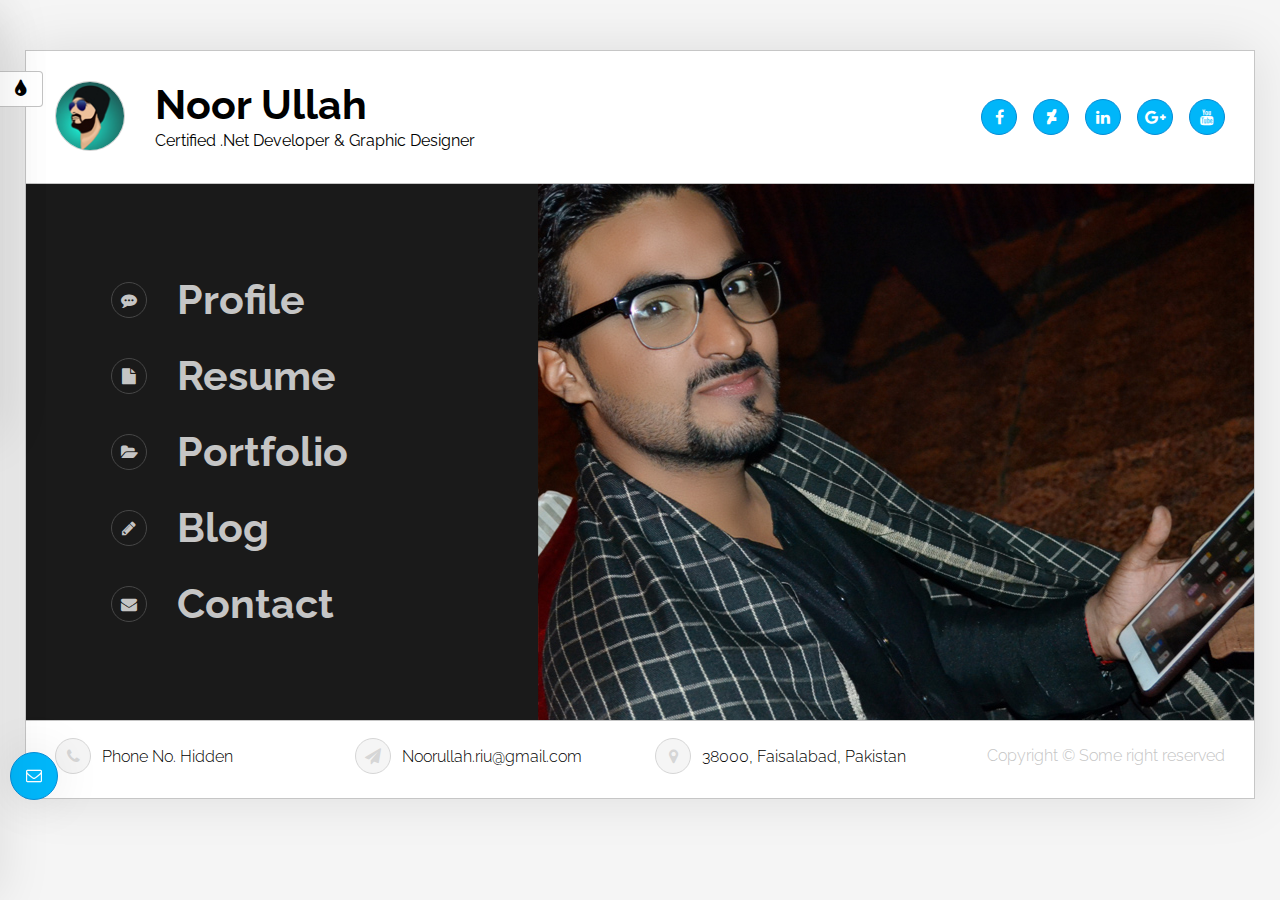
<file: index.html>
<!DOCTYPE html>
<!--[if lt IE 7 ]>
<html class="ie ie6" lang="en"> <![endif]-->
<!--[if IE 7 ]>
<html class="ie ie7" lang="en"> <![endif]-->
<!--[if IE 8 ]>
<html class="ie ie8" lang="en"> <![endif]-->
<!--[if (gte IE 9)|!(IE)]><!-->
<html lang="en"> <!--<![endif]-->

<head>
    <meta charset="utf-8"/>
    <title>Noor Ullah | Resume</title>
    <meta name="author" content="Noorullah"/>
    <meta name="keywords" content="Noorullah, faisalabad, pubjab, pakistan, job, resume, cv, software, developer, web, graphics"/>
    <meta name="description" content="Noorullah, A Professional, Freelancer Graphics and .Net Software Developer."/>
    <meta name="viewport" content="width=device-width, initial-scale=1, maximum-scale=1"/>
    <!-- Font Awesome -->
    <link type="text/css" media="all" href="assets/fonts/font-awesome/css/font-awesome.min.css" rel="stylesheet"/>
    <!-- Libs CSS -->
    <link type="text/css" media="all" href="assets/boostrap-files/css/bootstrap.min.css" rel="stylesheet"/>
    <!-- Animate CSS -->
    <link type="text/css" media="all" href="assets/css/animate.css" rel="stylesheet"/>
    <!-- Template CSS -->
    <link rel="stylesheet" type="text/css" href="assets/css/component.css"/>
    <link type="text/css" media="all" href="assets/css/contact.form.css" rel="stylesheet"/>
    <link type="text/css" media="all" href="assets/css/style.css" rel="stylesheet"/>
    <!-- Switcher CSS -->
    <link type="text/css" media="all" href="assets/css/switcher.css" rel="stylesheet"/>
    <link href="assets/css/colour-scheme/color-blue.css" rel="stylesheet" type="text/css" data-color="color-blue"
          media="all" id="stylesheet-new">
    <!-- Responsive CSS -->
    <link type="text/css" media="all" href="assets/css/respons.css" rel="stylesheet"/>
    <!-- Style Switcher -->
    <!-- Favicons -->
    <link rel="apple-touch-icon" sizes="144x144" href="assets/img/favicons/apple-touch-icon-144x144.png"/>
    <link rel="apple-touch-icon" sizes="114x114" href="assets/img/favicons/apple-touch-icon-114x114.png"/>
    <link rel="apple-touch-icon" sizes="72x72" href="assets/img/favicons/apple-touch-icon-72x72.png"/>
    <link rel="apple-touch-icon" href="assets/img/favicons/apple-touch-icon.png"/>
    <link rel="shortcut icon" href="assets/img/favicons/favicon.png"/>
    <!-- Google Fonts -->
    <link href='https://fonts.googleapis.com/css?family=Raleway:400,100,100italic,200,200italic,300,300italic,400italic,500,500italic,600,600italic,700,700italic,800,800italic,900,900italic'
          rel='stylesheet' type='text/css'>

</head>
<body>

<!-- Load page -->
<div class="animationload">
    <div class="loader"></div>
</div>
<!-- End load page -->

<div id="wraper">

    <!-- Start Head section -->
    <header class="head">
        <!-- start container -->
        <div class="container">
            <!-- start row -->
            <div class="row">
                <div class="col-xs-12 col-sm-7 col-lg-7">
                    <img class="foto" src="assets/img/img70x700.jpg" alt="NoorUllah">
                    <!-- Title Page -->
                    <h2 class="title-header">Noor Ullah</h2>
                    <!-- Description Page -->
                    <h4 class="sub-title-header">Certified .Net Developer & Graphic Designer</h4>					
                </div>
                <div class="col-xs-12 col-sm-5 col-lg-5 text-right">
                    <!-- social icon -->
                    <div class="social">
                        <ul class="animated" data-animation="fadeIn" data-animation-delay="600">
                            <!-- social icons -->
                            <li><a class="ukie-icons hover-animate" href="https://fb.me/sufi.noor.98"><i class="fa fa-facebook"></i></a></li>
                            <li><a class="ukie-icons hover-animate" href="https://noorullah-riu.deviantart.com/"><i class="fa fa-deviantart"></i></a></li>
                            <li><a class="ukie-icons hover-animate" href="https://www.linkedin.com/in/noor-ullah-870187143/"><i class="fa fa-linkedin"></i></a></li>
							<li><a class="ukie-icons hover-animate" href="https://plus.google.com/104861654446419569386"><i class="fa fa-google-plus"></i></a></li>  
							 <li><a class="ukie-icons hover-animate" href="https://www.youtube.com/channel/UC3C_xx35FMajXJgveqdDpyA?view_as=subscriber"><i class="fa fa-youtube"></i></a></li>
                            <!--
                                <li><a class="ukie-icons hover-animate" href="#"><i class="fa fa-behance"></i></a></li>
                                <li><a class="ukie-icons hover-animate" href="#"><i class="fa fa-pinterest"></i></a></li>
                                <li><a class="ukie-icons hover-animate" href="#"><i class="fa fa-digg"></i></a></li>
                                <li><a class="ukie-icons hover-animate" href="#"><i class="fa fa-deviantart"></i></a></li>
                                <li><a class="ukie-icons hover-animate" href="#"><i class="fa fa-envelope-square"></i></a></li>
                                <li><a class="ukie-icons hover-animate" href="#"><i class="fa fa-delicious"></i></a></li>
                                <li><a class="ukie-icons hover-animate" href="#"><i class="fa fa-instagram"></i></a></li>
                                <li><a class="ukie-icons hover-animate" href="#"><i class="fa fa-dropbox"></i></a></li>
                                <li><a class="ukie-icons hover-animate" href="#"><i class="fa fa-skype"></i></a></li>
                                <li><a class="ukie-icons hover-animate" href="#"><i class="fa fa-tumblr"></i></a></li>
                                <li><a class="ukie-icons hover-animate" href="#"><i class="fa fa-vimeo-square"></i></a></li>
                                <li><a class="ukie-icons hover-animate" href="#"><i class="fa fa-flickr"></i></a></li>
                                <li><a class="ukie-icons hover-animate" href="#"><i class="fa fa-github-alt"></i></a></li>
                                <li><a class="ukie-icons hover-animate" href="#"><i class="fa fa-renren"></i></a></li>
                                <li><a class="ukie-icons hover-animate" href="#"><i class="fa fa-vk"></i></a></li>
                                <li><a class="ukie-icons hover-animate" href="#"><i class="fa fa-xing"></i></a></li>
                                <li><a class="ukie-icons hover-animate" href="#"><i class="fa fa-weibo"></i></a></li>
                                <li><a class="ukie-icons hover-animate" href="#"><i class="fa fa-rss"></i></a></li>
                            -->
                        </ul>
                    </div>
                    <!-- end social icon -->
                </div>
            </div>
            <!-- end row -->
        </div>
        <!-- end container -->
    </header>
    <!-- End Head section -->


    <!-- Start Home-menu section -->
    <section class="home-content">
        <!-- start container -->
        <div class="container">
            <!-- start row -->
            <div class="row">
                <div class="col-xs-12 col-sm-5 col-lg-5 ">
                    <!-- Start Menu section -->
                    <nav class="menu-style4">
                        <!-- start container -->
                        <div class="container">
                            <!-- start row -->
                            <div class="row">
                                <ul>
                                    <li>
                                        <!-- start menu block (profile) -->
                                        <a href="profile.html" class="menu-li hover-animate">
                                            <!-- icon menu block -->
                                                <span class="ukie-icons hover-animate">
                                                    <i class="fa fa-commenting" aria-hidden="true"></i>
                                                </span>
                                            <!-- name menu block -->
                                            <h2 class="title-header">Profile</h2>
                                        </a>
                                        <!-- end menu block (profile) -->
                                    </li>
                                    <li>
                                        <!-- start menu block (resume) -->
                                        <a href="resume.html" class="menu-li hover-animate">

                                            <!-- icon menu block -->
                                                <span class="ukie-icons hover-animate">
                                                    <i class="fa fa-file" aria-hidden="true"></i>
                                                </span>
                                            <!-- name menu block -->
                                            <h2 class="title-header">Resume</h2>
                                        </a>
                                        <!-- end menu block (resume) -->
                                    </li>
                                    <li>
                                        <!-- start menu block (portfolio) -->
                                        <a href="portfolio.html" class="menu-li hover-animate">
                                            <!-- icon menu block -->
                                                <span class="ukie-icons hover-animate">
                                                    <i class="fa fa-folder-open" aria-hidden="true"></i>
                                                </span>
                                            <!-- name menu block -->
                                            <h2 class="title-header">Portfolio</h2>
                                        </a>
                                        <!-- end menu block (portfolio) -->
                                    </li>
                                    <li>
                                        <!-- start menu block (blog) -->
                                        <a href="blog.html" class="menu-li hover-animate">
                                            <!-- icon menu block -->
                                                <span class="ukie-icons hover-animate">
                                                    <i class="fa fa-pencil" aria-hidden="true"></i>
                                                </span>
                                            <!-- name menu block -->
                                            <h2 class="title-header">Blog</h2>
                                        </a>
                                        <!-- end menu block (portfolio) -->
                                    </li>
                                    <li>
                                        <!-- start menu block (contact) -->
                                        <a href="contact.html" class="menu-li hover-animate">
                                            <!-- icon menu block -->
                                                <span class="ukie-icons hover-animate">
                                                    <i class="fa fa-envelope" aria-hidden="true"></i>
                                                </span>
                                            <!-- name menu block -->
                                            <h2 class="title-header">Contact</h2>
                                        </a>
                                        <!-- end menu block (contact) -->
                                    </li>
                                </ul>
                            </div>
                            <!-- end row -->
                        </div>
                        <!-- end container -->
                    </nav>
                    <!-- End Menu section -->
                </div>
                <div class="col-xs-12 col-sm-7 col-lg-7 text-right">
                    <!-- Your foto -->
                    <div class="foto-content-woman" style="background-image: url('assets/img/img-716x536.jpg');">
                    </div>
                    <!-- end your foto -->
                </div>

            </div>
            <!-- end row -->
        </div>
        <!-- end container -->
    </section>
    <!-- End Home-header section -->


    <!-- Start Footer section -->
    <footer class="footer">
        <!-- start container -->
        <div class="container">
            <!-- start row -->
            <div class="row">
                <!-- start phone number -->
                <div class="col-xs-12 col-sm-6 col-lg-3">
                    <a href="#" class="hover-animate">
                        <span class="ukie-icons hover-animate"><i class="fa fa-phone"></i></span> Phone No. Hidden
                    </a>
                </div>
                <!-- end phone number -->
                <!-- start email -->
                <div class="col-xs-12 col-sm-6 col-lg-3">
                    <a href="#" class="hover-animate">
                        <span class="ukie-icons hover-animate"><i class="fa fa-paper-plane"></i></span> Noorullah.riu@gmail.com
                    </a>
                </div>
                <!-- end email -->
                <!-- start address -->
                <div class="col-xs-12 col-sm-6 col-lg-3">
                    <a href="#" class="hover-animate">
                        <span class="ukie-icons hover-animate"><i class="fa fa-map-marker"></i></span> 38000, Faisalabad, Pakistan
                    </a>
                </div>
                <!-- end address -->
                <!-- start Copyright -->
                <div class="col-xs-12 col-sm-6 col-lg-3 text-right">
                    <span class="copyright">Copyright © <?php echo date("Y"); ?> Some right reserved</span>
                </div>
                <!-- end Copyright -->
            </div>
            <!-- end row -->
        </div>
        <!-- end container -->
    </footer>
    <!-- End Footer section -->

</div>

<!-- Scroll to Top -->
<a href="#" class="btn hover-animate scrollToTop"><i class="fa fa-angle-up"></i></a>
<!-- End Scroll to Top -->

<!-- Style Switcher -->
<!-- delete this from site once you have decided on a colour scheme - follow documentation for insructions -->
<div class="style-switcher style-off">

    <div class="row">
        <div class="col-xs-12 col-sm-12 col-lg-12 text-center">

            <div class="switch-colours clearfix">
                <div class="set clearfix">

                    <h3 class="lighter">Select A Color</h3>

                    <a href="color-blue" class="new-colour color-blue" id="color-blue" data-color="#00b6f9"></a>
                    <a href="color-orange" class="new-colour color-orange" id="color-orange" data-color="#ffc400"></a>
                    <a href="color-purple" class="new-colour color-purple" id="color-purple" data-color="#7c4dff"></a>
                    <a href="color-green" class="new-colour color-green" id="color-green" data-color="#9ccc65"></a>
                    <a href="color-red" class="new-colour color-red" id="color-red" data-color="#ff7043"></a>
                    <a href="color-brown" class="new-colour color-brown" id="color-brown" data-color="#ae8c64"></a>

                    <h3 class="lighter">Select A Background</h3>
                    <a href="bg-white" class="new-bg bg-white" data-bg="#ffffff"></a>
                    <a href="bg-grey" class="new-bg bg-grey" data-bg="#f5f5f5"></a>
                    <a href="bg-light-blue" class="new-bg bg-light-blue" data-bg="#cfd8dc"></a>
                    <a href="bg-dark-blue" class="new-bg bg-dark-blue" data-bg="#263238"></a>
                    <a href="bg-dark-purple" class="new-bg bg-dark-purple" data-bg="#1e1f38"></a>
                    <a href="bg-brown" class="new-bg bg-brown" data-bg="#383231"></a>

                    <h3 class="lighter">Select A Shadow</h3>

                    <div class="switch">
                        <input type="checkbox" name="box_shadow" id="box_shadow">
                        <label><i></i></label>
                    </div>

                </div>
                <!-- end set -->
            </div>

            <div class="style-open">
                <i class="fa fa-tint"></i>
            </div>
            <!-- end style-open -->

        </div>
    </div>
    <!-- end row -->


</div>
<!-- end Style Switcher -->

<!-- Style Contact Form -->
<!-- delete this from site once you have decided on a colour scheme - follow documentation for insructions -->
<!-- Button Style open -->
<div class="style-open-form animated hi-icon-effect-8">
    <i class="hi-icon fa fa-envelope-o ukie-icons hover-animate hi-icon-mobile"></i>
</div>
<!-- End Button Style open -->
<div class="style-contact-form style-off-form">
    <div class="row">
        <div class="col-xs-12 col-sm-12 col-lg-12 ">
            <!-- Start Contact Form -->
            <div class="contact-form">
                <div class="btn-close-form">
                </div>
                <h3 class="title title-contact">Contact Me</h3>
                <p>Use this form to tell me about your project goals and needs. I will be in touch within 24 hours.</p>
                <form action="assets/php/contact.php" id="contact-form-panel" method="post">
                    <input type="text" id="user-name-panel" name="user-name" value="" placeholder="Name"/>
                    <input type="email" id="user-email-panel" name="user-email" value="" placeholder="Email"/>
                    <input type="hidden" id="user-status-panel" name="user-status" value="1"/>
                    <textarea id="user-message-panel" name="user-message" placeholder="Message"></textarea>
                    <div class="footer-form">
                        <input type="submit" id="submit-btn-panel" class="btn btn-color hover-animate"
                               value="Send Message"/>
                        <div class="info-message-form">
                            <p>Please fill out all the fields!</p>
                            <span class="close-msg"><i class="fa fa-close"></i></span>
                        </div>
                    </div>
                </form>
            </div>
            <!-- End Contact Form -->
            <!-- End style-open -->
        </div>
    </div>
    <!-- End row -->
</div>
<!-- End Style Contact Form -->

<!-- Scripts -->
<script src="assets/js/jquery-1.11.2.min.js" type="text/javascript"></script>
<script src="assets/boostrap-files/js/bootstrap.min.js" type="text/javascript"></script>
<script src="assets/js/jquery.appear.js" type="text/javascript"></script>
<script src="assets/js/jquery.mixitup.min.js" type="text/javascript"></script>
<script src="assets/js/owl.carousel.min.js" type="text/javascript"></script>
<script src="assets/js/jquery.flexslider-min.js" type="text/javascript"></script>
<script src="assets/js/jquery.inview.min.js" type="text/javascript"></script>
<script src="assets/js/jquery.knob.min.js" type="text/javascript"></script>
<script src="assets/js/jquery.cookie.js" type="text/javascript"></script>
<script src="assets/js/jquery.ratyli.js" type="text/javascript"></script>
<script src="assets/js/modernizr.custom.js" type="text/javascript"></script>
<script src="assets/js/contact_scripts.js" type="text/javascript"></script>
<script src="assets/js/scripts.js" type="text/javascript"></script>
</body>
</html>
</file>
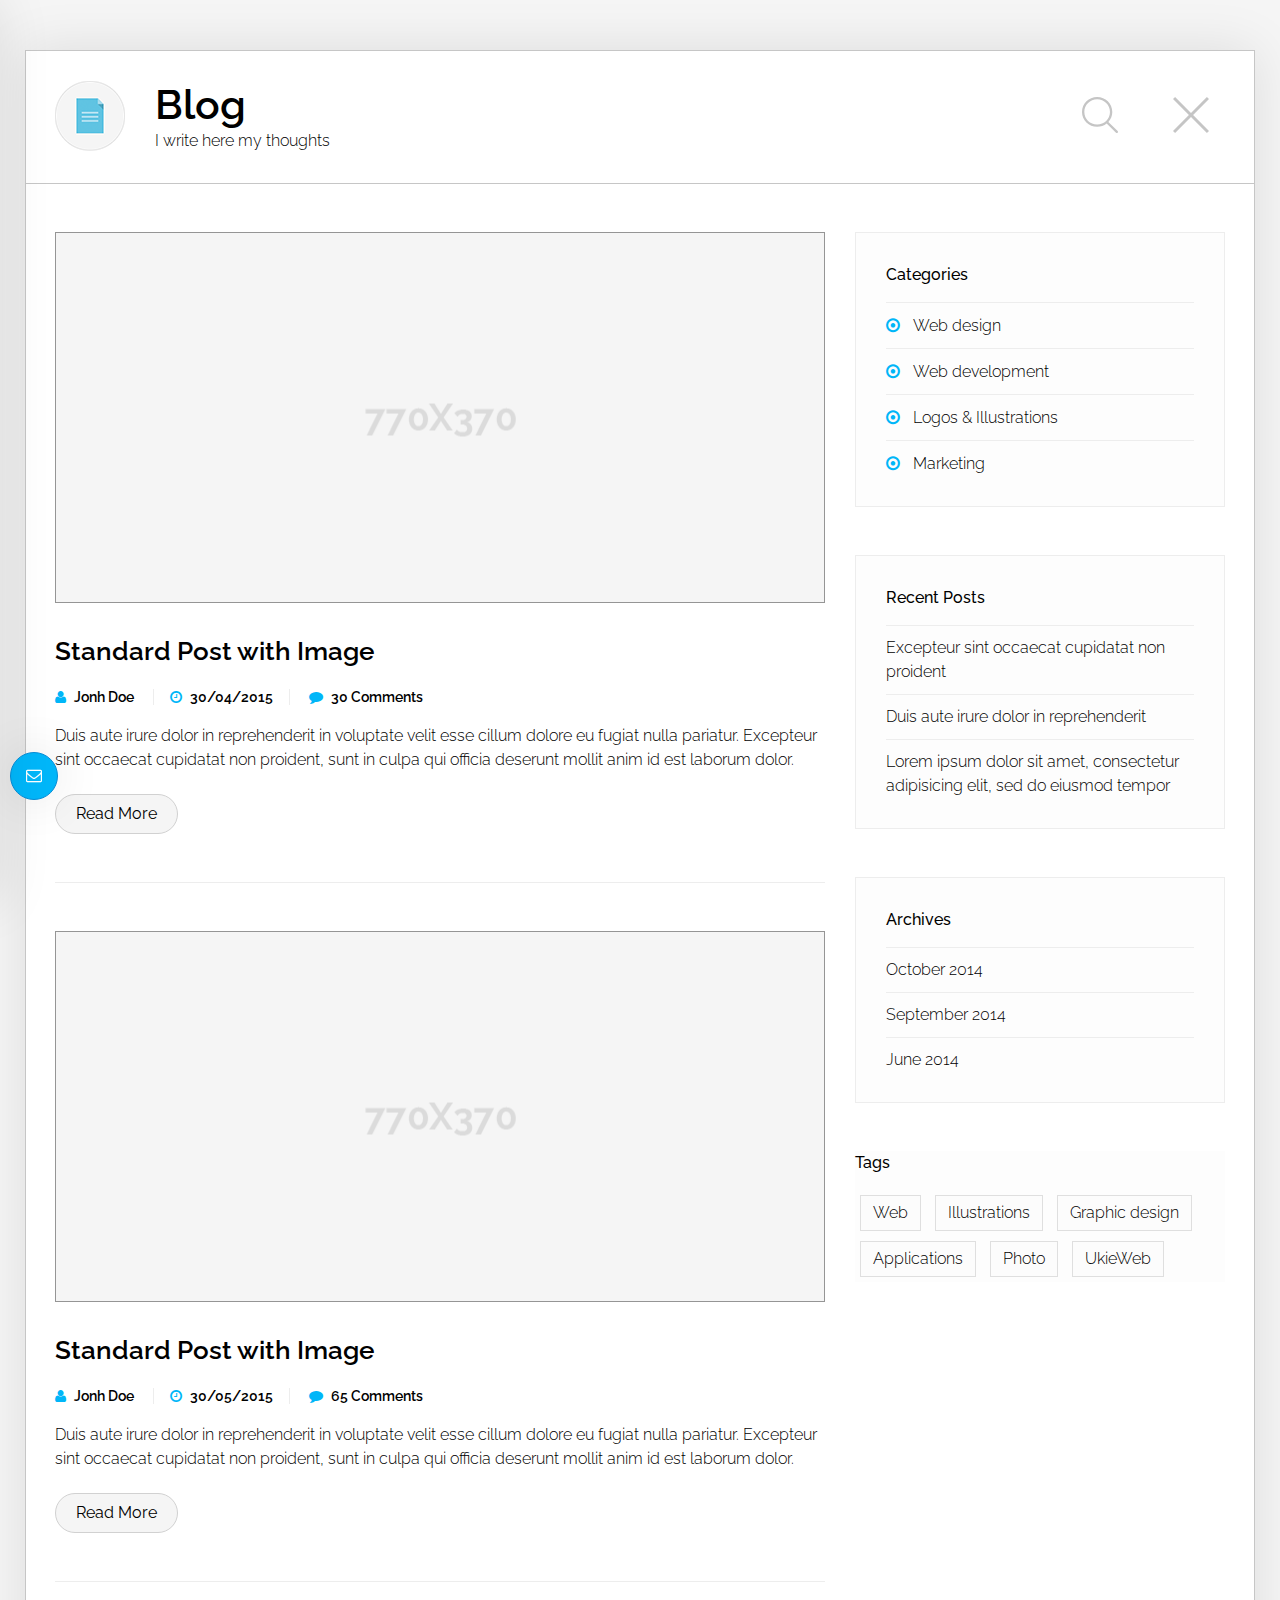
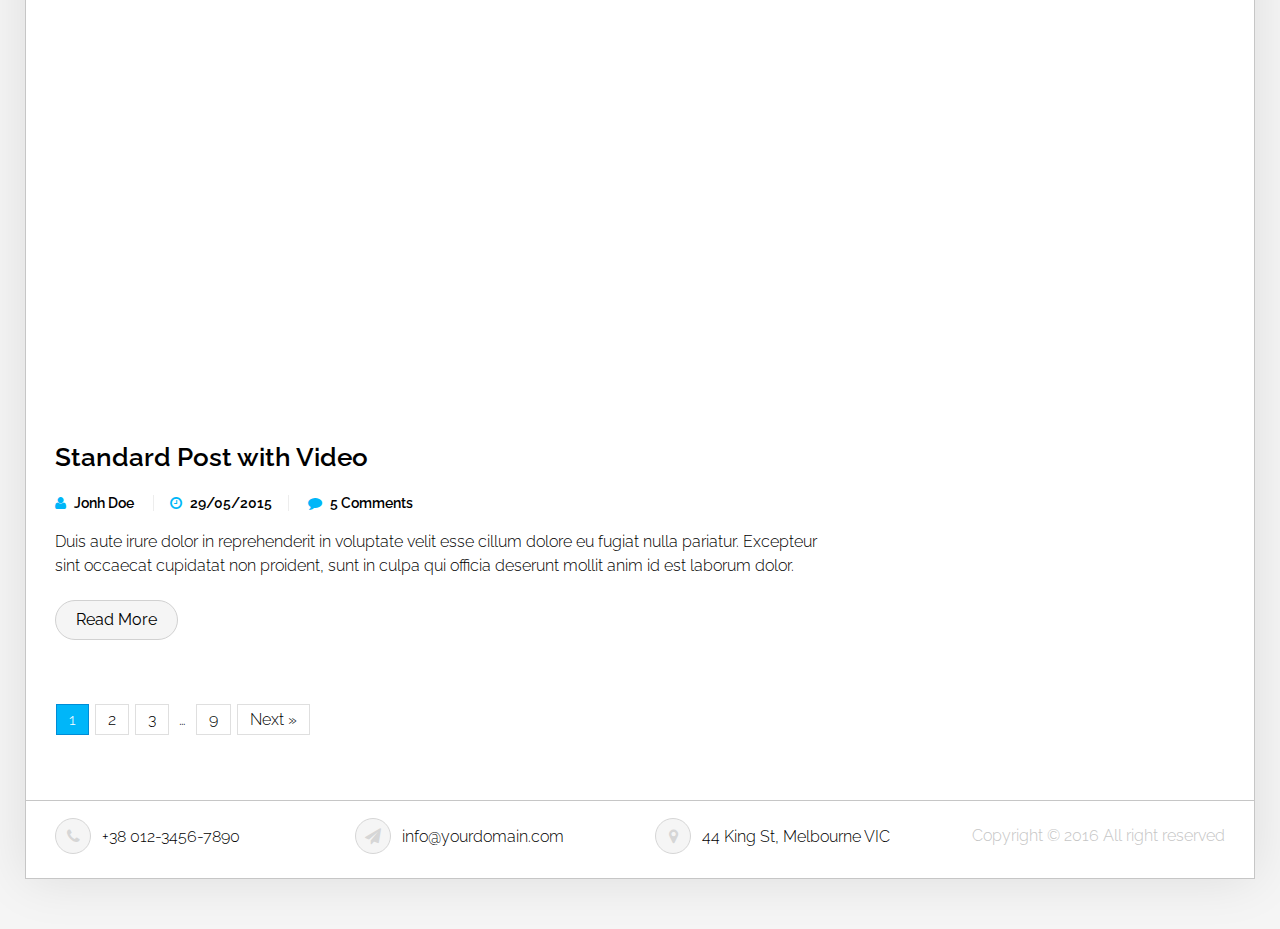
<file: blog.html>
<!DOCTYPE html>
<!--[if lt IE 7 ]><html class="ie ie6" lang="en"> <![endif]-->
<!--[if IE 7 ]><html class="ie ie7" lang="en"> <![endif]-->
<!--[if IE 8 ]><html class="ie ie8" lang="en"> <![endif]-->
<!--[if (gte IE 9)|!(IE)]><!-->
<html lang="en"> <!--<![endif]-->

<head>
    <meta charset="utf-8" />
    <title>Blog | ukieCard</title>
    <meta name="author" content="ukieweb" />
    <meta name="keywords" content="ukieCard, css3, template, html5 template" />
    <meta name="description" content="ukieCard - Personal Vcard & Resume HTML Template" />
    <meta name="viewport" content="width=device-width, initial-scale=1, maximum-scale=1" />
    <!-- Font Awesome -->
    <link type="text/css" media="all" href="assets/fonts/font-awesome/css/font-awesome.min.css" rel="stylesheet" />
    <!-- Libs CSS -->
    <link type="text/css" media="all" href="assets/boostrap-files/css/bootstrap.min.css" rel="stylesheet" />
    <!-- Important Owl stylesheet -->
    <link rel="stylesheet" href="assets/css/owl.carousel.css">
    <link rel="stylesheet" href="assets/css/slider.css">
    <!-- Animate CSS -->
    <link type="text/css" media="all" href="assets/css/animate.css" rel="stylesheet" />
    <!-- Template CSS -->
    <link rel="stylesheet" type="text/css" href="assets/css/component.css" />
    <link type="text/css" media="all" href="assets/css/contact.form.css" rel="stylesheet" />
    <link type="text/css" media="all" href="assets/css/style.css" rel="stylesheet" />
    <!-- Switcher CSS -->
    <link href="assets/css/colour-scheme/color-blue.css" rel="stylesheet" type="text/css" data-color="color-blue" media="all" id="stylesheet-new">
    <!-- Responsive CSS -->
    <link type="text/css" media="all" href="assets/css/respons.css" rel="stylesheet" />
    <!-- Favicons -->
    <link rel="apple-touch-icon" sizes="144x144" href="assets/img/favicons/apple-touch-icon-144x144.png" />
    <link rel="apple-touch-icon" sizes="114x114" href="assets/img/favicons/apple-touch-icon-114x114.png" />
    <link rel="apple-touch-icon" sizes="72x72" href="assets/img/favicons/apple-touch-icon-72x72.png" />
    <link rel="apple-touch-icon" href="assets/img/favicons/apple-touch-icon.png" />
    <link rel="shortcut icon" href="assets/img/favicons/favicon.png" />
    <!-- Google Fonts -->
    <link href='https://fonts.googleapis.com/css?family=Raleway:400,100,100italic,200,200italic,300,300italic,400italic,500,500italic,600,600italic,700,700italic,800,800italic,900,900italic' rel='stylesheet' type='text/css'>

</head>
<body>

<!-- Load page -->
<div class="animationload">
    <div class="loader"></div>
</div>
<!-- End load page -->

<div id="wraper">

    <!-- Start Head section -->
    <header class="head-blog">
        <div class="slider_container">
            <div class="flexslider">
                <ul class="slides">
                    <li>
                        <div class="head">
                            <!-- start container -->
                            <div class="container">
                                <!-- start row -->
                                <div class="row">
                                    <div class="col-xs-8 col-sm-10 col-lg-10">
                                        <img class="logo-page" src="./assets/img/blog_l.png" alt="Ukieweb">
                                        <!-- Title Page -->
                                        <h2 class="title">Blog</h2>
                                        <!-- Description Page -->
                                        <h4 class="sub-title">I write here my thoughts</h4>
                                    </div>
                                    <div class="col-xs-2 col-sm-1 col-lg-1 text-right">
                                        <ul class="flex-direction-nav"><li><a class="next" href="#"></a></li></ul>
                                    </div>
                                    <div class="col-xs-2 col-sm-1 col-lg-1 text-right">
                                        <a href="index.html" class="btn-close hover-animate"></a>
                                    </div>
                                </div>
                            </div>
                        </div>
                    </li>
                    <li>
                        <div class="head search-head search-blog">
                            <!-- start container -->
                            <div class="container">
                                <!-- start row -->
                                <div class="row">
                                    <div class="col-xs-10 col-sm-11 col-lg-11">
                                        <form action="" method="">
                                            <input type="text" name="search" class="search-input" placeholder="Search" value="" />
                                            <input type="submit" class="btn-search" value="" />
                                        </form>
                                    </div>
                                    <div class="col-xs-2 col-sm-1 col-lg-1 text-right">
                                        <ul class="flex-direction-nav"><li><a class="prev" href="#"></a></li></ul>
                                    </div>
                                </div>
                            </div>
                        </div>
                    </li>
                </ul>
            </div>
        </div>
    </header>



    <!-- Start Blog section -->
    <section class="blog padding-block">
        <!-- start container -->
        <div class="container">
            <!-- start row -->
            <div class="row">
                <div class="col-xs-12 col-sm-12 col-lg-8 padding-bottom">
                    <!-- start post -->
                    <div class="post">
                        <!-- start photo -->
                        <div class="photo">
                            <img src="assets/img/blog/post-1.png" alt="UkieWeb">
                        </div>
                        <!-- end photo -->
                        <!-- start title post -->
                        <h3 class="title title-blog">Standard Post with Image</h3>
                        <!-- end title post -->
                        <div class="entry-byline">
                            <i class="fa fa-user"></i>
                            <span class="entry-author right-border">
                                <a href="#" title="Posts by Theme Admin" rel="author" >
                                    <span>Jonh Doe</span>
                                </a>
                            </span>
                            <i class="fa fa-clock-o"></i>
                            <time class="entry-published right-border">30/04/2015</time>
                            <i class="fa fa-comment"></i>
                            <span class="comments-link">30 Comments</span>
                        </div>
                        <!-- start desc post -->
                        <p>Duis aute irure dolor in reprehenderit in voluptate velit esse cillum dolore eu fugiat nulla pariatur.
                            Excepteur sint occaecat cupidatat non proident, sunt in culpa qui officia deserunt mollit anim id est
                            laborum dolor.</p>
                        <!-- end desc post -->
                        <a href="post-img.html" class="btn hover-animate btn-color-hover">Read More</a>
                    </div>
                    <!-- end post -->

                    <!-- start post -->
                    <div class="post">
                        <!-- start photo -->
                        <div class="photo">
                            <img src="assets/img/blog/post-1.png" alt="UkieWeb">
                        </div>
                        <!-- end photo -->
                        <!-- start title post -->
                        <h3 class="title title-blog">Standard Post with Image</h3>
                        <!-- end title post -->
                        <div class="entry-byline">
                            <i class="fa fa-user"></i>
                            <span class="entry-author right-border">
                                <a href="#" title="Posts by Theme Admin" rel="author" >
                                    <span>Jonh Doe</span>
                                </a>
                            </span>
                            <i class="fa fa-clock-o"></i>
                            <time class="entry-published right-border">30/05/2015</time>
                            <i class="fa fa-comment"></i>
                            <span class="comments-link">65 Comments</span>
                        </div>
                        <!-- start desc post -->
                        <p>Duis aute irure dolor in reprehenderit in voluptate velit esse cillum dolore eu fugiat nulla pariatur.
                            Excepteur sint occaecat cupidatat non proident, sunt in culpa qui officia deserunt mollit anim id est
                            laborum dolor.</p>
                        <!-- end desc post -->
                        <a href="post-img.html" class="btn hover-animate btn-color-hover">Read More</a>
                    </div>
                    <!-- end post -->

                    <!-- start post -->
                    <div class="post last">
                        <!-- start video -->
                        <div class="video">
                            <iframe src="//player.vimeo.com/video/22439234?title=0&portrait=0&byline=0" frameborder="0" allowfullscreen="" replaced="true"></iframe>
                        </div>
                        <!-- end video -->
                        <!-- start title post -->
                        <h3 class="title title-blog">Standard Post with Video</h3>
                        <!-- end title post -->
                        <div class="entry-byline">
                            <i class="fa fa-user"></i>
                            <span class="entry-author right-border">
                                <a href="#" title="Posts by Theme Admin" rel="author" >
                                    <span>Jonh Doe</span>
                                </a>
                            </span>
                            <i class="fa fa-clock-o"></i>
                            <time class="entry-published right-border">29/05/2015</time>
                            <i class="fa fa-comment"></i>
                            <span class="comments-link">5 Comments</span>
                        </div>
                        <!-- start desc post -->
                        <p>Duis aute irure dolor in reprehenderit in voluptate velit esse cillum dolore eu fugiat nulla pariatur.
                            Excepteur sint occaecat cupidatat non proident, sunt in culpa qui officia deserunt mollit anim id est
                            laborum dolor.</p>
                        <!-- end desc post -->
                        <a href="#" class="btn hover-animate btn-color-hover">Read More</a>
                    </div>
                    <!-- end post -->

                    <!-- start pagination -->
                    <div class="pagination">
                        <span class="page-numbers current">1</span>
                        <a class="page-numbers" href="#">2</a>
                        <a class="page-numbers" href="#">3</a>
                        <span class="page-numbers dots">…</span>
                        <a class="page-numbers" href="#">9</a>
                        <a class="next page-numbers" href="#">Next »</a>
                    </div>
                    <!-- end pagination -->
                </div>
                <div class="col-xs-12 col-sm-12 col-lg-4">
                    <!-- start slidebar -->

                    <aside class="widget widget_categories">
                        <h3 class="widget-title">Categories</h3>
                        <ul>
                            <li class="cat-item cat-item-6"><a href="#">Web design</a></li>
                            <li class="cat-item cat-item-8"><a href="#">Web development</a></li>
                            <li class="cat-item cat-item-7"><a href="#">Logos & Illustrations</a></li>
                            <li class="cat-item cat-item-1"><a href="#">Marketing</a></li>
                        </ul>
                    </aside>

                    <aside class="widget widget_recent_entries">
                        <h3 class="widget-title">Recent Posts</h3>
                        <ul>
                            <li><a href="#">Excepteur sint occaecat cupidatat non proident</a></li>
                            <li><a href="#">Duis aute irure dolor in reprehenderit</a></li>
                            <li><a href="#">Lorem ipsum dolor sit amet, consectetur adipisicing elit, sed do eiusmod tempor</a></li>
                        </ul>
                    </aside>

                    <aside class="widget widget_archive">
                        <h3 class="widget-title">Archives</h3>
                        <ul>
                            <li><a href="#">October 2014</a></li>
                            <li><a href="#">September 2014</a></li>
                            <li><a href="#">June 2014</a></li>
                        </ul>
                    </aside>

                    <aside class="widget widget_tag_cloud">
                        <h3 class="widget-title">Tags</h3>
                        <div class="tagcloud">
                            <a href="#" class="hover-animate">Web</a>
                            <a href="#" class="hover-animate">Illustrations</a>
                            <a href="#" class="hover-animate">Graphic design</a>
                            <a href="#" class="hover-animate">Applications</a>
                            <a href="#" class="hover-animate">Photo</a>
                            <a href="#" class="hover-animate">UkieWeb</a>
                        </div>
                    </aside>

                    <!-- end slidebar -->
                </div>
            </div>
            <!-- end row -->
        </div>
        <!-- end container -->
    </section>
    <!-- End Blog section -->

    <!-- Start Footer section -->
    <footer class="footer">
        <!-- start container -->
        <div class="container">
            <!-- start row -->
            <div class="row">
                <!-- start phone number -->
                <div class="col-xs-12 col-sm-6 col-lg-3">
                    <a href="#" class="hover-animate">
                        <span class="ukie-icons hover-animate"><i class="fa fa-phone"></i></span> +38 012-3456-7890
                    </a>
                </div>
                <!-- end phone number -->
                <!-- start email -->
                <div class="col-xs-12 col-sm-6 col-lg-3">
                    <a href="#" class="hover-animate">
                        <span class="ukie-icons hover-animate"><i class="fa fa-paper-plane"></i></span> info@yourdomain.com
                    </a>
                </div>
                <!-- end email -->
                <!-- start address -->
                <div class="col-xs-12 col-sm-6 col-lg-3">
                    <a href="#" class="hover-animate">
                        <span class="ukie-icons hover-animate"><i class="fa fa-map-marker"></i></span> 44 King St, Melbourne VIC
                    </a>
                </div>
                <!-- end address -->
                <!-- start Copyright -->
                <div class="col-xs-12 col-sm-6 col-lg-3 text-right">
                    <span class="copyright">Copyright © 2016 All right reserved</span>
                </div>
                <!-- end Copyright -->
            </div>
            <!-- end row -->
        </div>
        <!-- end container -->
    </footer>
    <!-- End Footer section -->

</div>

<!-- Scroll to Top -->
<a href="#" class="btn hover-animate scrollToTop"><i class="fa fa-angle-up"></i></a>
<!-- End Scroll to Top -->

<!-- Style Contact Form -->
<!-- delete this from site once you have decided on a colour scheme - follow documentation for insructions -->
<!-- Button Style open -->
<div class="style-open-form animated hi-icon-effect-8">
    <i class="hi-icon fa fa-envelope-o ukie-icons hover-animate hi-icon-mobile"></i>
</div>
<!-- End Button Style open -->
<div class="style-contact-form style-off-form">
    <div class="row">
        <div class="col-xs-12 col-sm-12 col-lg-12 ">
            <!-- Start Contact Form -->
            <div class="contact-form">
                <div class="btn-close-form">
                </div>
                <h3 class="title title-contact">Contact Me</h3>
                <p>Use this form to tell me about your project goals and needs. I will be in touch within 24 hours.</p>
                <form action="assets/php/contact.php" id="contact-form-panel" method="post">
                    <input type="text" id="user-name-panel" name="user-name" value="" placeholder="Name" />
                    <input type="email" id="user-email-panel" name="user-email" value="" placeholder="Email" />
                    <input type="hidden" id="user-status-panel" name="user-status" value="1"  />
                    <textarea id="user-message-panel" name="user-message" placeholder="Message"></textarea>
                    <div class="footer-form">
                        <input type="submit" id="submit-btn-panel" class="btn btn-color hover-animate"  value="Send Message" />
                        <div class="info-message-form">
                            <p>Please fill out all the fields!</p>
                            <span class="close-msg"><i class="fa fa-close"></i></span>
                        </div>
                    </div>
                </form>
            </div>
            <!-- End Contact Form -->
            <!-- End style-open -->
        </div>
    </div>
    <!-- End row -->
</div>
<!-- End Style Contact Form -->

<!-- Scripts -->
<script src="assets/js/jquery-1.11.2.min.js" type="text/javascript"></script>
<script src="assets/boostrap-files/js/bootstrap.min.js" type="text/javascript"></script>
<script src="assets/js/jquery.appear.js" type="text/javascript"></script>
<script src="assets/js/jquery.mixitup.min.js" type="text/javascript"></script>
<script src="assets/js/owl.carousel.min.js" type="text/javascript"></script>
<script src="assets/js/jquery.flexslider-min.js" type="text/javascript"></script>
<script src="assets/js/jquery.inview.min.js" type="text/javascript"></script>
<script src="assets/js/jquery.knob.min.js" type="text/javascript"></script>
<script src="assets/js/jquery.cookie.js" type="text/javascript"></script>
<script src="assets/js/jquery.ratyli.js" type="text/javascript"></script>
<script src="assets/js/modernizr.custom.js" type="text/javascript"></script>
<script src="assets/js/contact_scripts.js" type="text/javascript"></script>
<script src="assets/js/scripts.js" type="text/javascript"></script>

</body>
</html>
</file>
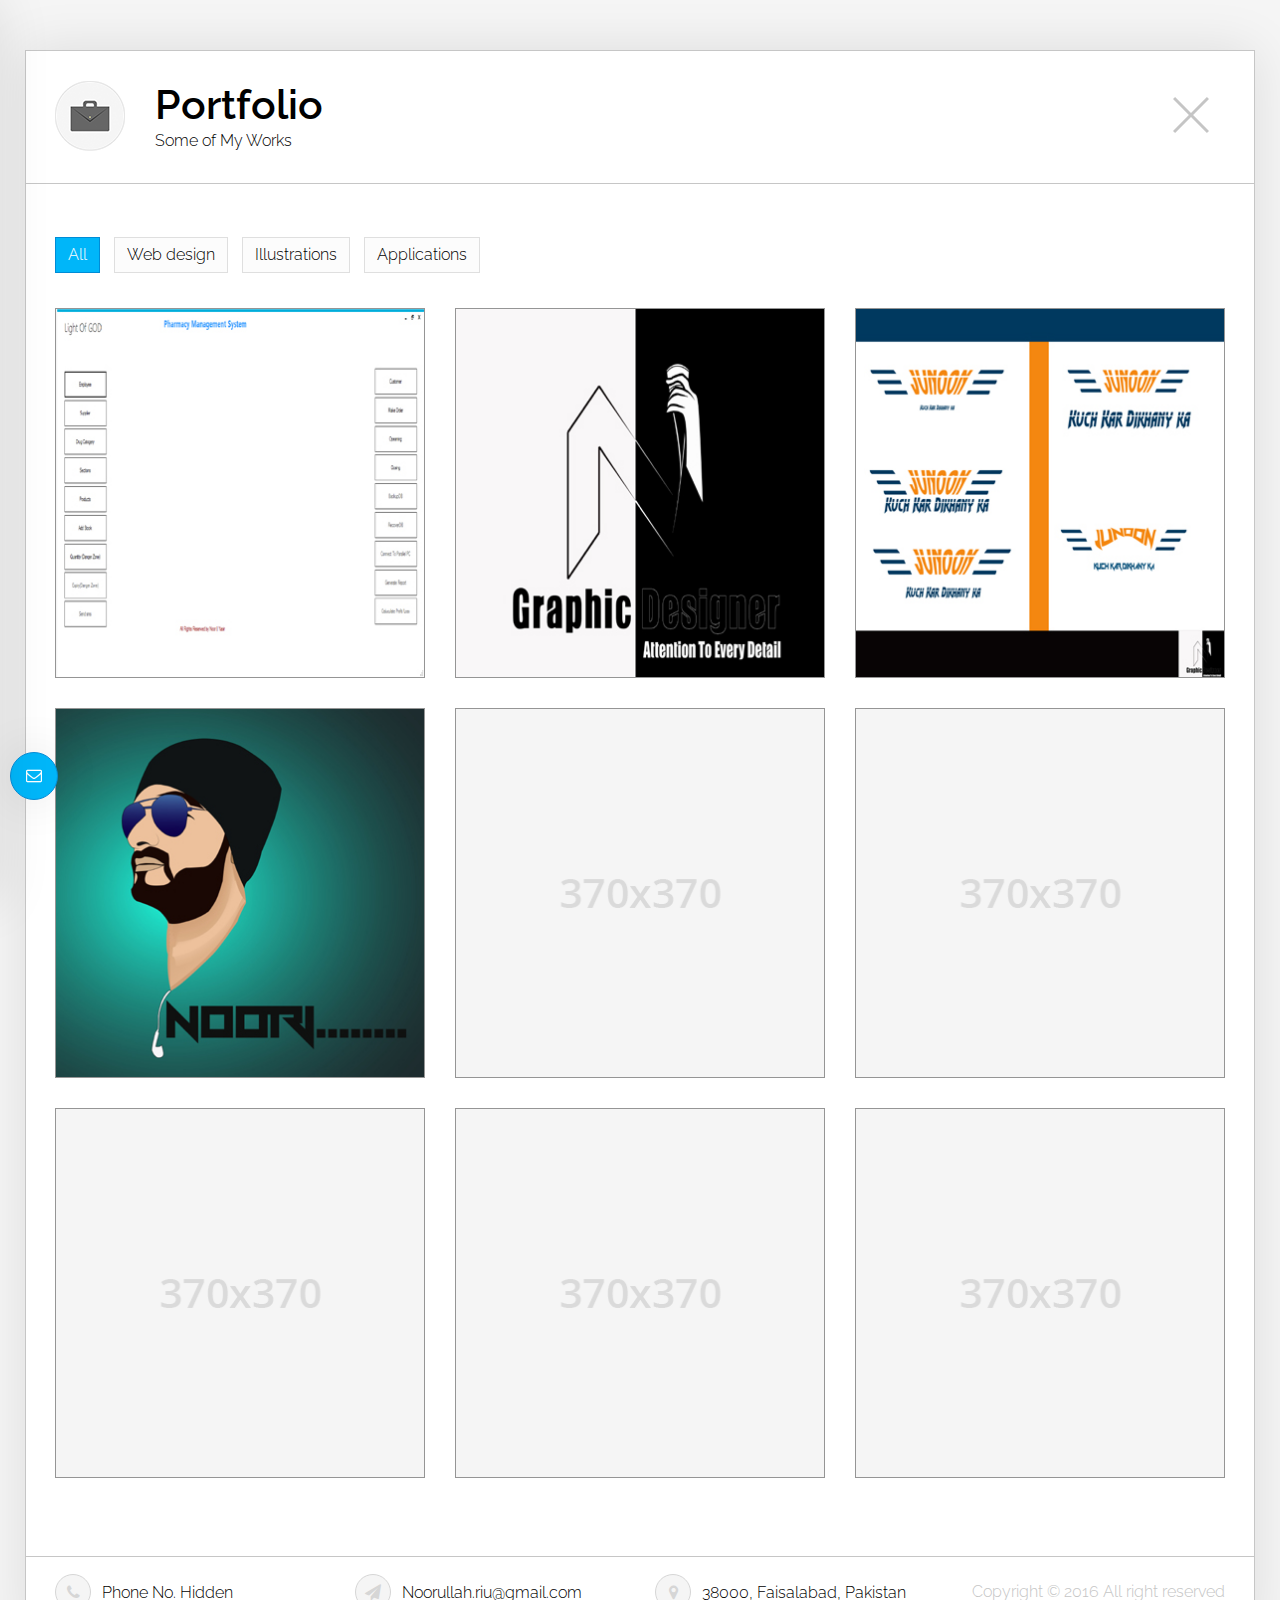
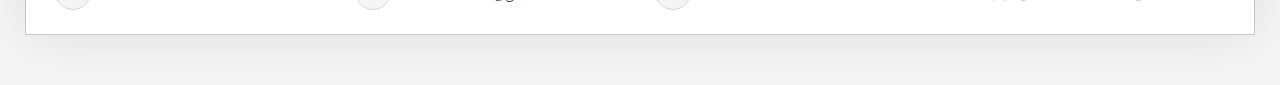
<file: portfolio.html>
<!DOCTYPE html>
<!--[if lt IE 7 ]><html class="ie ie6" lang="en"> <![endif]-->
<!--[if IE 7 ]><html class="ie ie7" lang="en"> <![endif]-->
<!--[if IE 8 ]><html class="ie ie8" lang="en"> <![endif]-->
<!--[if (gte IE 9)|!(IE)]><!-->
<html lang="en"> <!--<![endif]-->

<head>
    <meta charset="utf-8" />
    <title>Portfolio | Noor Ullah</title>
    <meta name="author" content="Noor Ullah" />
    <meta name="keywords" content="Noorullah, faisalabad, pubjab, pakistan, job, resume, cv, software, developer, web, graphics" />
    <meta name="description" content="Noor Ullah - Reusme Page" />
    <meta name="viewport" content="width=device-width, initial-scale=1, maximum-scale=1" />
    <!-- Font Awesome -->
    <link type="text/css" media="all" href="assets/fonts/font-awesome/css/font-awesome.min.css" rel="stylesheet" />
    <!-- Libs CSS -->
    <link type="text/css" media="all" href="assets/boostrap-files/css/bootstrap.min.css" rel="stylesheet" />
    <!-- Optionally add helpers - button and/or media -->
    <link rel="stylesheet" href="assets/fancybox/source/helpers/jquery.fancybox-buttons.css?v=1.0.5" type="text/css" media="screen" />
    <!-- Add fancyBox main CSS files -->
    <link rel="stylesheet" type="text/css" href="assets/fancybox/source/jquery.fancybox.css?v=2.1.5" media="screen" />
    <!-- Animate CSS -->
    <link type="text/css" media="all" href="assets/css/animate.css" rel="stylesheet" />
    <!-- Template CSS -->
    <link rel="stylesheet" type="text/css" href="assets/css/component.css" />
    <link type="text/css" media="all" href="assets/css/contact.form.css" rel="stylesheet" />
    <link type="text/css" media="all" href="assets/css/style.css" rel="stylesheet" />
    <!-- Switcher CSS -->
    <link href="assets/css/colour-scheme/color-blue.css" rel="stylesheet" type="text/css" data-color="color-blue" media="all" id="stylesheet-new">
    <!-- Responsive CSS -->
    <link type="text/css" media="all" href="assets/css/respons.css" rel="stylesheet" />
    <!-- Favicons -->
    <link rel="apple-touch-icon" sizes="144x144" href="assets/img/favicons/apple-touch-icon-144x144.png" />
    <link rel="apple-touch-icon" sizes="114x114" href="assets/img/favicons/apple-touch-icon-114x114.png" />
    <link rel="apple-touch-icon" sizes="72x72" href="assets/img/favicons/apple-touch-icon-72x72.png" />
    <link rel="apple-touch-icon" href="assets/img/favicons/apple-touch-icon.png" />
    <link rel="shortcut icon" href="assets/img/favicons/favicon.png" />
    <!-- Google Fonts -->
    <link href='https://fonts.googleapis.com/css?family=Raleway:400,100,100italic,200,200italic,300,300italic,400italic,500,500italic,600,600italic,700,700italic,800,800italic,900,900italic' rel='stylesheet' type='text/css'>
</head>
<body>

<!-- Load page -->
<div class="animationload">
    <div class="loader"></div>
</div>
<!-- End load page -->

<div id="wraper">

    <!-- Start Head section -->
    <header class="head">
        <!-- start container -->
        <div class="container">
            <!-- start row -->
            <div class="row">
                <div class="col-xs-8 col-sm-11 col-lg-11">
                    <img class="logo-page" src="./assets/img/portfolio_l.png" alt="Ukieweb">
                    <!-- Title Page -->
                    <h2 class="title">Portfolio</h2>
                    <!-- Description Page -->
                    <h4 class="sub-title">Some of My Works</h4>
                </div>
                <div class="col-xs-4 col-sm-1 col-lg-1 text-right">
                    <a href="index.html" class="btn-close hover-animate"></a>
                </div>
            </div>
            <!-- end row -->
        </div>
        <!-- end container -->
    </header>
    <!-- End Head section -->

    <!-- Start Portfolio section -->
    <div class="portfolio-section padding-block">
        <!-- start container -->
        <div class="container">
            <!-- start row -->
            <div class="row">
                    <!-- Portfolio -->
                    <div class="portfolio">

                        <div class="filter_div controls">
                            <div class="col-xs-12 col-sm-12 col-lg-11">
                                <ul>
                                    <li class="hover-animate filter" data-filter="all">All</li>
                                    <li class="hover-animate filter" data-filter=".category-1">Web design</li>
                                    <li class="hover-animate filter" data-filter=".category-2">Illustrations</li>
                                    <li class="hover-animate filter" data-filter=".category-3">Applications</li>
                                </ul>
                            </div>
                        </div>

                        <div id="portfolio-grid">

                            <div class="mix col-xs-12 col-sm-6 col-lg-4 portfolio-item category-3" data-value="3">
                                <div class="within">

                                    <img src="assets/img/portfolio/_p-1.jpg" alt="Pharmacy">
                                    <div class="port-item-cont">
                                        <h3 class="title">Pharmacy Management System</h3>
                                        <p class="desc">Click for Description</p>
                                        <a class="fancybox popup-content view-work hover-animate" href="#work-0" rel="mygallery">View details</a>
                                    </div>

                                    <div class="hidden">
                                        <div class="podrt-desc" id="work-0">
                                            <div class="modal-box-content">
                                                <img src="assets/img/portfolio/_p_b-1.jpg" alt="Pharmacy">
                                                <div class="text">
                                                    <h3 class="title">Light Of God</h3>
                                                    <table>
                                                        <tr>
                                                            <td class="font-weight-m width-td">Completed</td>
                                                            <td>May. 2018</td>
                                                        </tr>
                                                        <tr>
                                                            <td class="font-weight-m">Client</td>
                                                            <td>GM Pharmacy</td>
                                                        </tr>
                                                    </table>
                                                    <p>Light Of God is an Pharmacy Management System developed in C# .NET Framework.
													It is complete management system. It handles all the details of Drugs available in stock.
													All the information is dynamically stored in local server.
													Multiple modules offer batter management of business.
													</p>
                                                    <a href="" class="btn btn-color">See Live</a>
                                                </div>
                                            </div>
                                        </div>
                                    </div>

                                </div>
                            </div>
                            <div class="mix col-xs-12 col-sm-6 col-lg-4 portfolio-item category-2" data-value="2">
                                <div class="within">

                                    <img src="assets/img/portfolio/_p-2.jpg" alt="Logo">
                                    <div class="port-item-cont">
                                        <h3 class="title">Ying Yang Logo</h3>
                                        <p class="desc"> Designer Logo</p>
                                        <a class="fancybox popup-content view-work hover-animate" href="#work-1" rel="mygallery">View details</a>
                                    </div>

                                    <div class="hidden">
                                        <div class="podrt-desc" id="work-1">
                                            <div class="modal-box-content">
                                                <img src="assets/img/portfolio/_p_b-2.jpg" alt="Logo">
                                                <div class="text">
                                                    <h3 class="title">Designer Logo</h3>
                                                    <table>
                                                        <tr>
                                                            <td class="font-weight-m width-td">Completed</td>
                                                            <td>Dec 2017</td>
                                                        </tr>
                                                        <tr>
                                                            <td class="font-weight-m">Client</td>
                                                            <td>Noor Ullah</td>
                                                        </tr>
                                                    </table>
                                                    <p>Simple Representation of my type and way of work.</p>
                                                    <a href="" class="btn btn-color">See Live</a>
                                                </div>
                                            </div>
                                        </div>
                                    </div>

                                </div>
                            </div>
                            <div class="mix col-xs-12 col-sm-6 col-lg-4 portfolio-item category-1" data-value="3">
                                <div class="within">

                                    <img src="assets/img/portfolio/_p-3.jpg" alt="Alt">
                                    <div class="port-item-cont">
                                        <h3 class="title">Junoon Logo</h3>
                                        <p class="desc">Festival Organized by RIUF</p>
                                        <a class="fancybox popup-content view-work hover-animate" href="#work-2" rel="mygallery">View details</a>
                                    </div>

                                    <div class="hidden">
                                        <div class="podrt-desc" id="work-2">
                                            <div class="modal-box-content">
                                                <img src="assets/img/portfolio/_p_b-3.jpg" alt="Alt">
                                                <div class="text">
                                                    <h3 class="title">Project Title</h3>
                                                    <table>
                                                        <tr>
                                                            <td class="font-weight-m width-td">Completed</td>
                                                            <td>November 2017</td>
                                                        </tr>
                                                        <tr>
                                                            <td class="font-weight-m">Client</td>
                                                            <td>RIUF</td>
                                                        </tr>
                                                    </table>
                                                    <p> A festival organized by students once in a year.</p>
                                                    <a href="" class="btn btn-color">See Live</a>
                                                </div>
                                            </div>
                                        </div>
                                    </div>

                                </div>
                            </div>
                            <div class="mix col-xs-12 col-sm-6 col-lg-4 portfolio-item category-1" data-value="4">
                                <div class="within">

                                    <img src="assets/img/portfolio/_p-4.jpg" alt="Alt">
                                    <div class="port-item-cont">
                                        <h3 class="title">Portrait Effect</h3>
                                        <p class="desc">Project description</p>
                                        <a class="fancybox popup-content view-work hover-animate"  href="#work-3" rel="mygallery">View details</a>
                                    </div>

                                    <div class="hidden">
                                        <div class="podrt-desc" id="work-3">
                                            <div class="modal-box-content">
                                                <img src="assets/img/portfolio/_p_b-4.jpg" alt="Alt">
                                                <div class="text">
                                                    <h3 class="title">Project Title</h3>
                                                    <table>
                                                        <tr>
                                                            <td class="font-weight-m width-td">Completed</td>
                                                            <td>November 2014</td>
                                                        </tr>
                                                        <tr>
                                                            <td class="font-weight-m">Client</td>
                                                            <td>Envato</td>
                                                        </tr>
                                                    </table>
                                                    <p>Duis aute irure dolor in reprehenderit in voluptate velit esse cillum dolore eu fugiat nulla pariatur
                                                        sint occaecat cupidatat non proident, sunt in culpa qui officia deserunt mollit anim id est laborum
                                                        sed ut perspiciatis unde omnis iste natus error sit voluptatem accusantium doloremque
                                                        laudantium, totam rem aperiamae vitae dicta sunt explicabo.</p>
                                                    <a href="" class="btn btn-color">See Live</a>
                                                </div>
                                            </div>
                                        </div>
                                    </div>

                                </div>
                            </div>
                            <div class="mix col-xs-12 col-sm-6 col-lg-4 portfolio-item category-2" data-value="5">
                                <div class="within">

                                    <img src="assets/img/portfolio/p-1.png" alt="Alt">
                                    <div class="port-item-cont">
                                        <h3 class="title">Project Title</h3>
                                        <p class="desc">Your Project description</p>
                                        <a class="fancybox popup-content view-work hover-animate" href="#work-4" rel="mygallery">View details</a>
                                    </div>

                                    <div class="hidden">
                                        <div class="podrt-desc" id="work-4">
                                            <div class="modal-box-content">
                                                <img src="assets/img/portfolio/p_b-1.png" alt="Alt">
                                                <div class="text">
                                                    <h3 class="title">Project Title</h3>
                                                    <table>
                                                        <tr>
                                                            <td class="font-weight-m width-td">Completed</td>
                                                            <td>November 2014</td>
                                                        </tr>
                                                        <tr>
                                                            <td class="font-weight-m">Client</td>
                                                            <td>Envato</td>
                                                        </tr>
                                                    </table>
                                                    <p>Duis aute irure dolor in reprehenderit in voluptate velit esse cillum dolore eu fugiat nulla pariatur
                                                        sint occaecat cupidatat non proident, sunt in culpa qui officia deserunt mollit anim id est laborum
                                                        sed ut perspiciatis unde omnis iste natus error sit voluptatem accusantium doloremque
                                                        laudantium, totam rem aperiamae vitae dicta sunt explicabo.</p>
                                                    <a href="" class="btn btn-color">See Live</a>
                                                </div>
                                            </div>
                                        </div>
                                    </div>

                                </div>
                            </div>
                            <div class="mix col-xs-12 col-sm-6 col-lg-4 portfolio-item category-3" data-value="6">
                                <div class="within">

                                    <img src="assets/img/portfolio/p-1.png" alt="Alt">
                                    <div class="port-item-cont">
                                        <h3 class="title">Project Title</h3>
                                        <p class="desc">Your Project description</p>
                                        <a class="fancybox popup-content view-work hover-animate" href="#work-5" rel="mygallery">View details</a>
                                    </div>

                                    <div class="hidden">
                                        <div class="podrt-desc" id="work-5">
                                            <div class="modal-box-content">
                                                <img src="assets/img/portfolio/p_b-1.png" alt="Alt">
                                                <div class="text">
                                                    <h3 class="title">Project Title</h3>
                                                    <table>
                                                        <tr>
                                                            <td class="font-weight-m width-td">Completed</td>
                                                            <td>November 2014</td>
                                                        </tr>
                                                        <tr>
                                                            <td class="font-weight-m">Client</td>
                                                            <td>Envato</td>
                                                        </tr>
                                                    </table>
                                                    <p>Duis aute irure dolor in reprehenderit in voluptate velit esse cillum dolore eu fugiat nulla pariatur
                                                        sint occaecat cupidatat non proident, sunt in culpa qui officia deserunt mollit anim id est laborum
                                                        sed ut perspiciatis unde omnis iste natus error sit voluptatem accusantium doloremque
                                                        laudantium, totam rem aperiamae vitae dicta sunt explicabo.</p>
                                                    <a href="" class="btn btn-color">See Live</a>
                                                </div>
                                            </div>
                                        </div>
                                    </div>

                                </div>
                            </div>
                            <div class="mix col-xs-12 col-sm-6 col-lg-4 portfolio-item category-3" data-value="7">
                                <div class="within">

                                    <img src="assets/img/portfolio/p-1.png" alt="Alt">
                                    <div class="port-item-cont">
                                        <h3 class="title">Project Title</h3>
                                        <p class="desc">Your Project description</p>
                                        <a class="fancybox popup-content view-work hover-animate" href="#work-6" rel="mygallery">View details</a>
                                    </div>

                                    <div class="hidden">
                                        <div class="podrt-desc" id="work-6">
                                            <div class="modal-box-content">
                                                <img src="assets/img/portfolio/p_b-1.png" alt="Alt">
                                                <div class="text">
                                                    <h3 class="title">Project Title</h3>
                                                    <table>
                                                        <tr>
                                                            <td class="font-weight-m width-td">Completed</td>
                                                            <td>November 2014</td>
                                                        </tr>
                                                        <tr>
                                                            <td class="font-weight-m">Client</td>
                                                            <td>Envato</td>
                                                        </tr>
                                                    </table>
                                                    <p>Duis aute irure dolor in reprehenderit in voluptate velit esse cillum dolore eu fugiat nulla pariatur
                                                        sint occaecat cupidatat non proident, sunt in culpa qui officia deserunt mollit anim id est laborum
                                                        sed ut perspiciatis unde omnis iste natus error sit voluptatem accusantium doloremque
                                                        laudantium, totam rem aperiamae vitae dicta sunt explicabo.</p>
                                                    <a href="" class="btn btn-color">See Live</a>
                                                </div>
                                            </div>
                                        </div>
                                    </div>

                                </div>
                            </div>
                            <div class="mix col-xs-12 col-sm-6 col-lg-4 portfolio-item category-2" data-value="8">
                                <div class="within">

                                    <img src="assets/img/portfolio/p-1.png" alt="Alt">
                                    <div class="port-item-cont">
                                        <h3 class="title">Project Title</h3>
                                        <p class="desc">Your Project description</p>
                                        <a class="fancybox popup-content view-work hover-animate" href="#work-7" rel="mygallery">View details</a>
                                    </div>

                                    <div class="hidden">
                                        <div class="podrt-desc" id="work-7">
                                            <div class="modal-box-content">
                                                <img src="assets/img/portfolio/p_b-1.png" alt="Alt">
                                                <div class="text">
                                                    <h3 class="title">Project Title</h3>
                                                    <table>
                                                        <tr>
                                                            <td class="font-weight-m width-td">Completed</td>
                                                            <td>November 2014</td>
                                                        </tr>
                                                        <tr>
                                                            <td class="font-weight-m">Client</td>
                                                            <td>Envato</td>
                                                        </tr>
                                                    </table>
                                                    <p>Duis aute irure dolor in reprehenderit in voluptate velit esse cillum dolore eu fugiat nulla pariatur
                                                        sint occaecat cupidatat non proident, sunt in culpa qui officia deserunt mollit anim id est laborum
                                                        sed ut perspiciatis unde omnis iste natus error sit voluptatem accusantium doloremque
                                                        laudantium, totam rem aperiamae vitae dicta sunt explicabo.</p>
                                                    <a href="" class="btn btn-color">See Live</a>
                                                </div>
                                            </div>
                                        </div>
                                    </div>

                                </div>
                            </div>
                            <div class="mix col-xs-12 col-sm-6 col-lg-4 portfolio-item category-2" data-value="9">
                                <div class="within">

                                    <img src="assets/img/portfolio/p-1.png" alt="Alt">
                                    <div class="port-item-cont">
                                        <h3 class="title">Project Title</h3>
                                        <p class="desc">Your Project description</p>
                                        <a class="fancybox popup-content view-work hover-animate" href="#work-8" rel="mygallery">View details</a>
                                    </div>

                                    <div class="hidden">
                                        <div class="podrt-desc" id="work-8">
                                            <div class="modal-box-content">
                                                <img src="assets/img/portfolio/p_b-1.png" alt="Alt">
                                                <div class="text">
                                                    <h3 class="title">Project Title</h3>
                                                    <table>
                                                        <tr>
                                                            <td class="font-weight-m width-td">Completed</td>
                                                            <td>November 2014</td>
                                                        </tr>
                                                        <tr>
                                                            <td class="font-weight-m">Client</td>
                                                            <td>Envato</td>
                                                        </tr>
                                                    </table>
                                                    <p>Duis aute irure dolor in reprehenderit in voluptate velit esse cillum dolore eu fugiat nulla pariatur
                                                        sint occaecat cupidatat non proident, sunt in culpa qui officia deserunt mollit anim id est laborum
                                                        sed ut perspiciatis unde omnis iste natus error sit voluptatem accusantium doloremque
                                                        laudantium, totam rem aperiamae vitae dicta sunt explicabo.</p>
                                                    <a href="" class="btn btn-color">See Live</a>
                                                </div>
                                            </div>
                                        </div>
                                    </div>

                                </div>
                            </div>


                        </div>

                    </div>
                    <!-- end Portfolio -->
            </div>
            <!-- end row -->
        </div>
        <!-- end container -->
    </div>
    <!-- End Portfolio section -->


    <!-- Start Footer section -->
    <footer class="footer">
        <!-- start container -->
        <div class="container">
            <!-- start row -->
            <div class="row">
                <!-- start phone number -->
                <div class="col-xs-12 col-sm-6 col-lg-3">
                    <a href="#" class="hover-animate">
                        <span class="ukie-icons hover-animate"><i class="fa fa-phone"></i></span> Phone No. Hidden
                    </a>
                </div>
                <!-- end phone number -->
                <!-- start email -->
                <div class="col-xs-12 col-sm-6 col-lg-3">
                    <a href="#" class="hover-animate">
                        <span class="ukie-icons hover-animate"><i class="fa fa-paper-plane"></i></span> Noorullah.riu@gmail.com
                    </a>
                </div>
                <!-- end email -->
                <!-- start address -->
                <div class="col-xs-12 col-sm-6 col-lg-3">
                    <a href="#" class="hover-animate">
                        <span class="ukie-icons hover-animate"><i class="fa fa-map-marker"></i></span> 38000, Faisalabad, Pakistan
                    </a>
                </div>
                <!-- end address -->
                <!-- start Copyright -->
                <div class="col-xs-12 col-sm-6 col-lg-3 text-right">
                    <span class="copyright">Copyright © 2016 All right reserved</span>
                </div>
                <!-- end Copyright -->
            </div>
            <!-- end row -->
        </div>
        <!-- end container -->
    </footer>
    <!-- End Footer section -->

</div>

<!-- Scroll to Top -->
<a href="#" class="btn hover-animate scrollToTop"><i class="fa fa-angle-up"></i></a>
<!-- End Scroll to Top -->

<!-- Style Contact Form -->
<!-- delete this from site once you have decided on a colour scheme - follow documentation for insructions -->
<!-- Button Style open -->
<div class="style-open-form animated hi-icon-effect-8">
    <i class="hi-icon fa fa-envelope-o ukie-icons hover-animate hi-icon-mobile"></i>
</div>
<!-- End Button Style open -->
<div class="style-contact-form style-off-form">
    <div class="row">
        <div class="col-xs-12 col-sm-12 col-lg-12 ">
            <!-- Start Contact Form -->
            <div class="contact-form">
                <div class="btn-close-form">
                </div>
                <h3 class="title title-contact">Contact Me</h3>
                <p>Use this form to tell me about your project goals and needs. I will be in touch within 24 hours.</p>
                <form action="assets/php/contact.php" id="contact-form-panel" method="post">
                    <input type="text" id="user-name-panel" name="user-name" value="" placeholder="Name" />
                    <input type="email" id="user-email-panel" name="user-email" value="" placeholder="Email" />
                    <input type="hidden" id="user-status-panel" name="user-status" value="1"  />
                    <textarea id="user-message-panel" name="user-message" placeholder="Message"></textarea>
                    <div class="footer-form">
                        <input type="submit" id="submit-btn-panel" class="btn btn-color hover-animate"  value="Send Message" />
                        <div class="info-message-form">
                            <p>Please fill out all the fields!</p>
                            <span class="close-msg"><i class="fa fa-close"></i></span>
                        </div>
                    </div>
                </form>
            </div>
            <!-- End Contact Form -->
            <!-- End style-open -->
        </div>
    </div>
    <!-- End row -->
</div>
<!-- End Style Contact Form -->

<!-- Scripts -->
<script src="assets/js/jquery-1.11.2.min.js" type="text/javascript"></script>
<script src="assets/boostrap-files/js/bootstrap.min.js" type="text/javascript"></script>
<script src="assets/js/jquery.appear.js" type="text/javascript"></script>
<script src="assets/js/jquery.mixitup.min.js" type="text/javascript"></script>
<script src="assets/js/owl.carousel.min.js" type="text/javascript"></script>
<script src="assets/js/jquery.flexslider-min.js" type="text/javascript"></script>
<script src="assets/js/jquery.inview.min.js" type="text/javascript"></script>
<script src="assets/js/jquery.knob.min.js" type="text/javascript"></script>
<script src="assets/js/jquery.cookie.js" type="text/javascript"></script>
<script src="assets/fancybox/lib/jquery.mousewheel-3.0.6.pack.js" type="text/javascript" ></script>
<script src="assets/fancybox/source/jquery.fancybox.pack.js?v=2.1.5" type="text/javascript" ></script>
<script src="assets/fancybox/source/helpers/jquery.fancybox-buttons.js?v=1.0.5" type="text/javascript"></script>
<script src="assets/js/jquery.ratyli.js" type="text/javascript"></script>
<script src="assets/js/portfolio_scripts.js" type="text/javascript"></script>
<script src="assets/js/modernizr.custom.js" type="text/javascript"></script>
<script src="assets/js/contact_scripts.js" type="text/javascript"></script>
<script src="assets/js/scripts.js" type="text/javascript"></script>

</body>
</html>
</file>
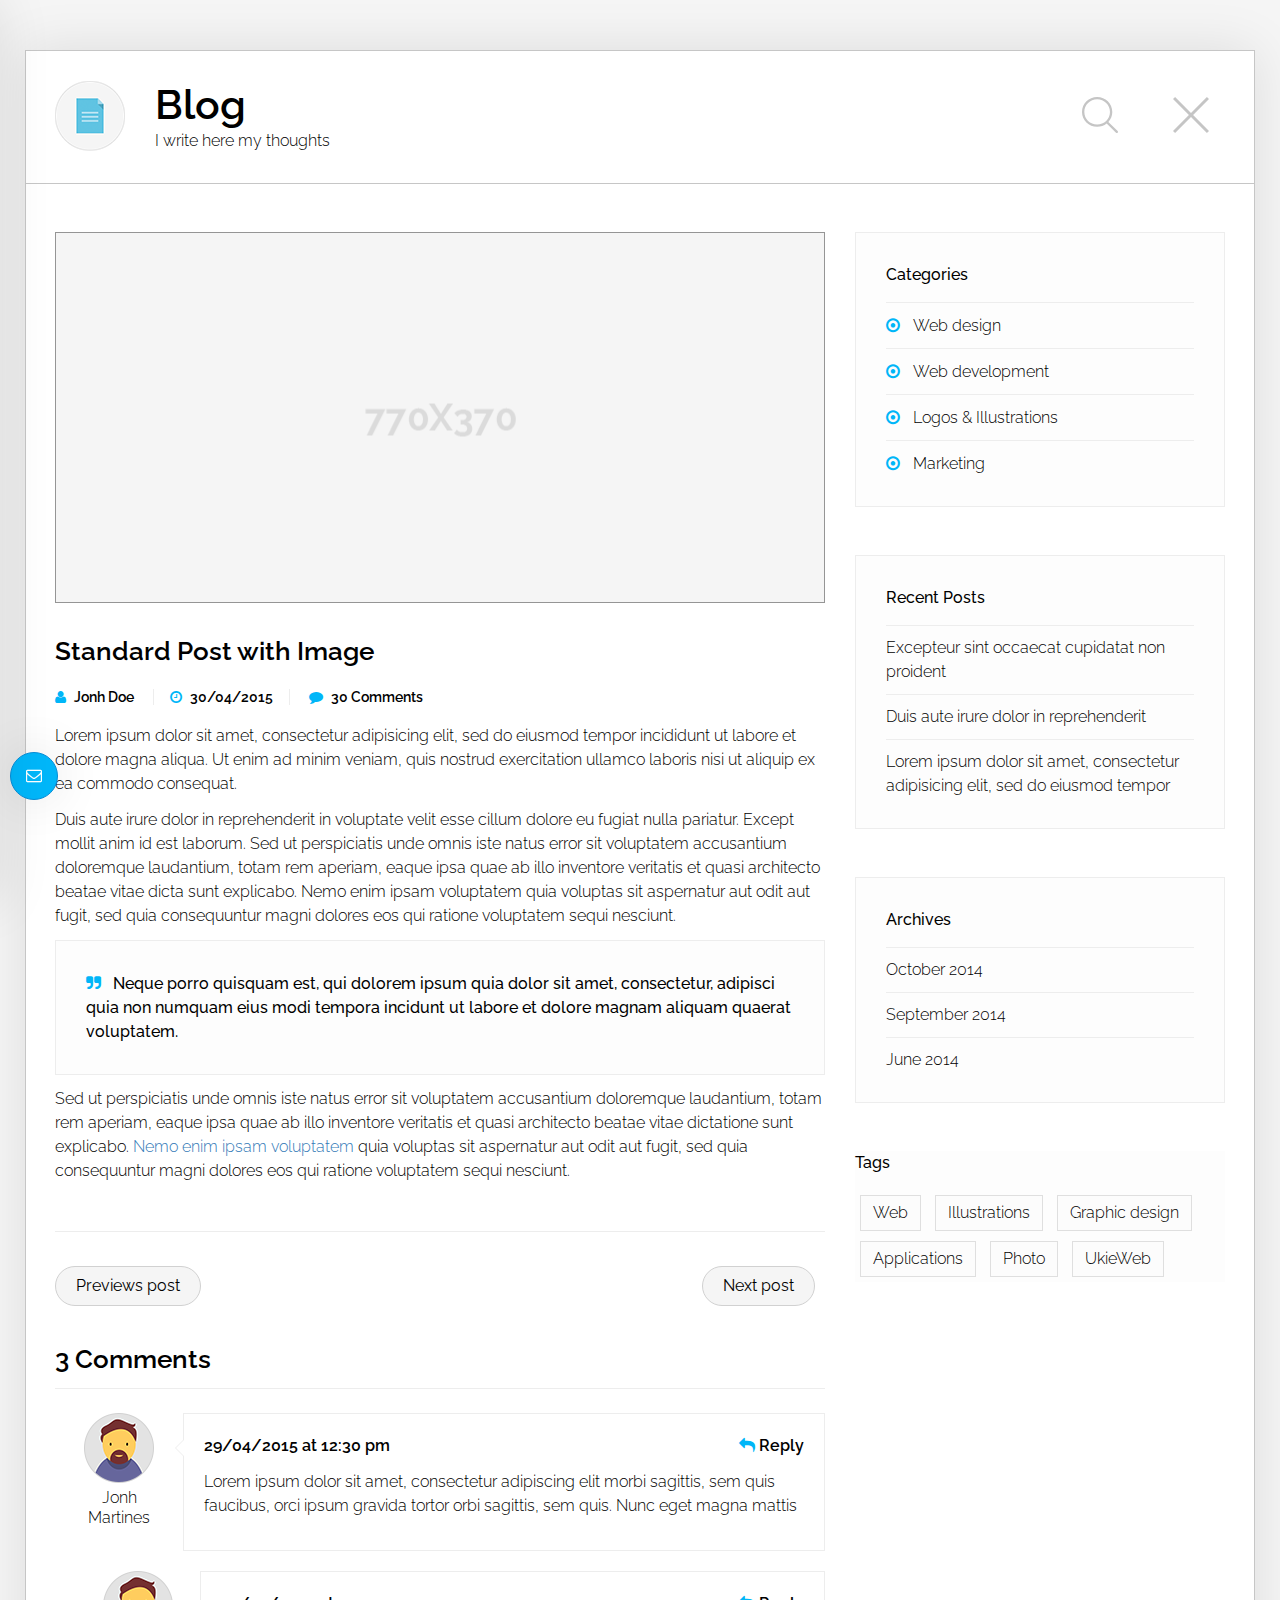
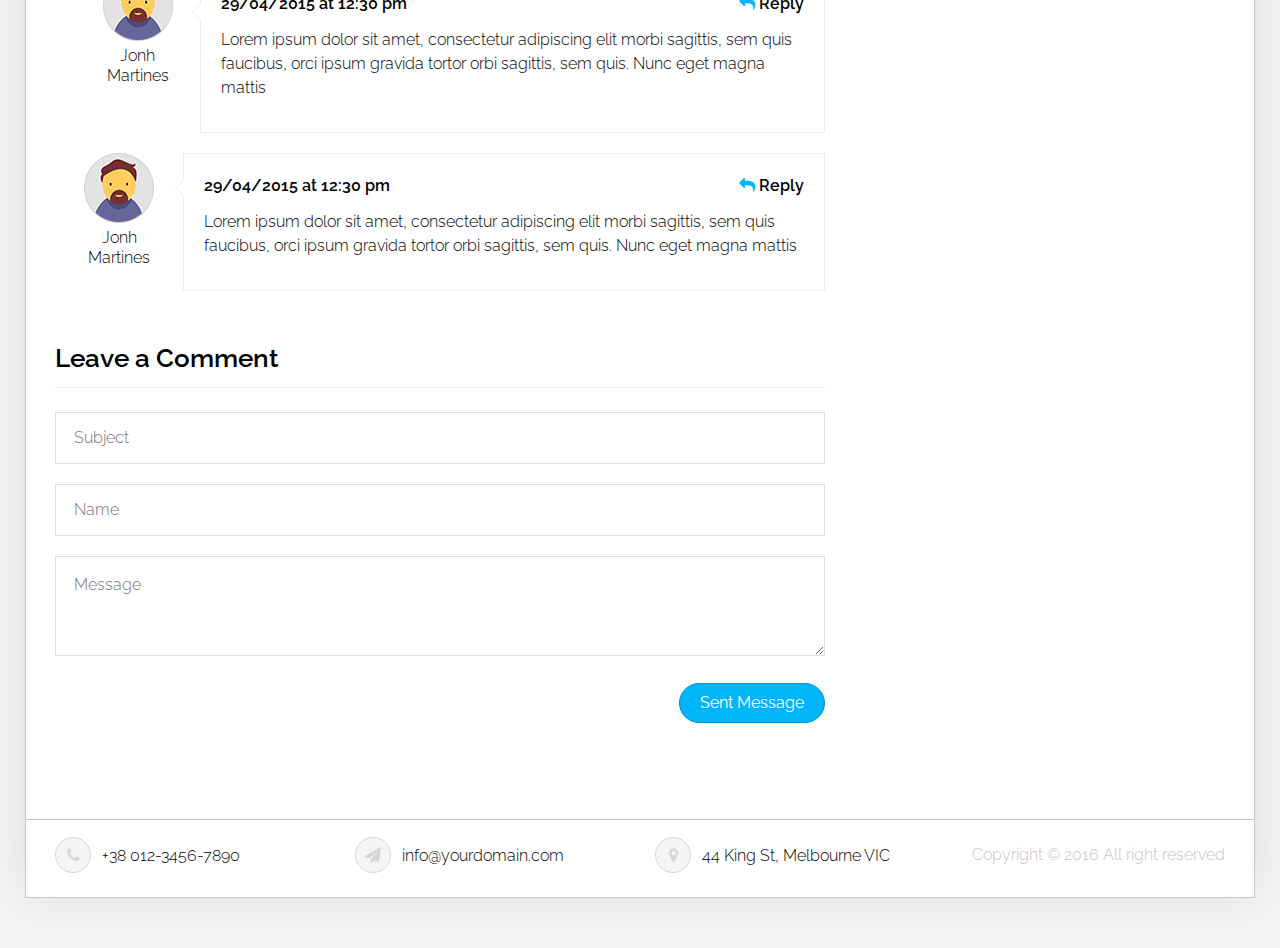
<file: post-img.html>
<!DOCTYPE html>
<!--[if lt IE 7 ]><html class="ie ie6" lang="en"> <![endif]-->
<!--[if IE 7 ]><html class="ie ie7" lang="en"> <![endif]-->
<!--[if IE 8 ]><html class="ie ie8" lang="en"> <![endif]-->
<!--[if (gte IE 9)|!(IE)]><!-->
<html lang="en"> <!--<![endif]-->

<head>
    <meta charset="utf-8" />
    <title>Blog | ukieCard</title>
    <meta name="author" content="ukieweb" />
    <meta name="keywords" content="ukieCard, css3, template, html5 template" />
    <meta name="description" content="ukieCard - Personal Vcard & Resume HTML Template" />
    <meta name="viewport" content="width=device-width, initial-scale=1, maximum-scale=1" />
    <!-- Font Awesome -->
    <link type="text/css" media="all" href="assets/fonts/font-awesome/css/font-awesome.min.css" rel="stylesheet" />
    <!-- Libs CSS -->
    <link type="text/css" media="all" href="assets/boostrap-files/css/bootstrap.min.css" rel="stylesheet" />
    <!-- Important Owl stylesheet -->
    <link rel="stylesheet" href="assets/css/owl.carousel.css">
    <link rel="stylesheet" href="assets/css/slider.css">
    <!-- Animate CSS -->
    <link type="text/css" media="all" href="assets/css/animate.css" rel="stylesheet" />
    <!-- Template CSS -->
    <link rel="stylesheet" type="text/css" href="assets/css/component.css" />
    <link type="text/css" media="all" href="assets/css/contact.form.css" rel="stylesheet" />
    <link type="text/css" media="all" href="assets/css/style.css" rel="stylesheet" />
    <!-- Switcher CSS -->
    <link href="assets/css/colour-scheme/color-blue.css" rel="stylesheet" type="text/css" data-color="color-blue" media="all" id="stylesheet-new">
    <!-- Responsive CSS -->
    <link type="text/css" media="all" href="assets/css/respons.css" rel="stylesheet" />
    <!-- Favicons -->
    <link rel="apple-touch-icon" sizes="144x144" href="assets/img/favicons/apple-touch-icon-144x144.png" />
    <link rel="apple-touch-icon" sizes="114x114" href="assets/img/favicons/apple-touch-icon-114x114.png" />
    <link rel="apple-touch-icon" sizes="72x72" href="assets/img/favicons/apple-touch-icon-72x72.png" />
    <link rel="apple-touch-icon" href="assets/img/favicons/apple-touch-icon.png" />
    <link rel="shortcut icon" href="assets/img/favicons/favicon.png" />
    <!-- Google Fonts -->
    <link href='https://fonts.googleapis.com/css?family=Raleway:400,100,100italic,200,200italic,300,300italic,400italic,500,500italic,600,600italic,700,700italic,800,800italic,900,900italic' rel='stylesheet' type='text/css'>

</head>
<body>

<!-- Load page -->
<div class="animationload">
    <div class="loader"></div>
</div>
<!-- End load page -->

<div id="wraper">

    <!-- Start Head section -->
    <header class="head-blog">
        <div class="slider_container">
            <div class="flexslider">
                <ul class="slides">
                    <li>
                        <div class="head">
                            <!-- start container -->
                            <div class="container">
                                <!-- start row -->
                                <div class="row">
                                    <div class="col-xs-8 col-sm-10 col-lg-10">
                                        <img class="logo-page" src="./assets/img/blog_l.png" alt="Ukieweb">
                                        <!-- Title Page -->
                                        <h2 class="title">Blog</h2>
                                        <!-- Description Page -->
                                        <h4 class="sub-title">I write here my thoughts</h4>
                                    </div>
                                    <div class="col-xs-2 col-sm-1 col-lg-1 text-right">
                                        <ul class="flex-direction-nav"><li><a class="next" href="#"></a></li></ul>
                                    </div>
                                    <div class="col-xs-2 col-sm-1 col-lg-1 text-right">
                                        <a href="index.html" class="btn-close hover-animate"></a>
                                    </div>
                                </div>
                            </div>
                        </div>
                    </li>
                    <li>
                        <div class="head search-head search-blog">
                            <!-- start container -->
                            <div class="container">
                                <!-- start row -->
                                <div class="row">
                                    <div class="col-xs-10 col-sm-11 col-lg-11">
                                        <form action="" method="">
                                            <input type="text" name="search" class="search-input" placeholder="Search" value="" />
                                            <input type="submit" class="btn-search" value="" />
                                        </form>
                                    </div>
                                    <div class="col-xs-2 col-sm-1 col-lg-1 text-right">
                                        <ul class="flex-direction-nav"><li><a class="prev" href="#"></a></li></ul>
                                    </div>
                                </div>
                            </div>
                        </div>
                    </li>
                </ul>
            </div>
        </div>
    </header>


    <section class="blog padding-block">
        <!-- start container -->
        <div class="container">
            <!-- start row -->
            <div class="row">
                <div class="col-xs-12 col-sm-12 col-lg-8">
                    <!-- start post -->
                    <div class="post one-post">
                        <!-- start photo -->
                        <div class="photo">
                            <img src="assets/img/blog/post-1.png" alt="UkieWeb">
                        </div>
                        <!-- end photo -->
                        <!-- start title post -->
                        <h3 class="title title-blog">Standard Post with Image</h3>
                        <!-- end title post -->
                        <div class="entry-byline">
                            <i class="fa fa-user"></i>
                            <span class="entry-author right-border">
                                <a href="#" title="Posts by Theme Admin" rel="author" >
                                    <span>Jonh Doe</span>
                                </a>
                            </span>
                            <i class="fa fa-clock-o"></i>
                            <time class="entry-published right-border">30/04/2015</time>
                            <i class="fa fa-comment"></i>
                            <span class="comments-link">30 Comments</span>
                        </div>
                        <!-- start text post -->
                        <p>Lorem ipsum dolor sit amet, consectetur adipisicing elit, sed do eiusmod tempor incididunt ut labore et
                            dolore magna aliqua. Ut enim ad minim veniam, quis nostrud exercitation ullamco laboris nisi ut aliquip ex
                            ea commodo consequat.</p>
                        <p>Duis aute irure dolor in reprehenderit in voluptate velit esse cillum dolore eu fugiat nulla pariatur. Except
                            mollit anim id est laborum. Sed ut perspiciatis unde omnis iste natus error sit voluptatem accusantium
                            doloremque laudantium, totam rem aperiam, eaque ipsa quae ab illo inventore veritatis et quasi architecto
                            beatae vitae dicta sunt explicabo. Nemo enim ipsam voluptatem quia voluptas sit aspernatur aut odit aut
                            fugit, sed quia consequuntur magni dolores eos qui ratione voluptatem sequi nesciunt.</p>
                        <p class="txt-quote">Neque porro quisquam est, qui dolorem ipsum quia dolor sit amet, consectetur, adipisci
                            quia non numquam eius modi tempora incidunt ut labore et dolore magnam aliquam quaerat
                            voluptatem.</p>
                        <p>Sed ut perspiciatis unde omnis iste natus error sit voluptatem accusantium doloremque laudantium,
                            totam rem aperiam, eaque ipsa quae ab illo inventore veritatis et quasi architecto beatae vitae dictatione
                            sunt explicabo. <a href="#">Nemo enim ipsam voluptatem</a> quia voluptas sit aspernatur aut odit aut fugit, sed quia
                            consequuntur magni dolores eos qui ratione voluptatem sequi nesciunt.</p>
                        <!-- end text post -->

                        <!-- start post pagination -->
                        <div class="post-pagination">
                                <a href="#" class="btn btn-color-hover hover-animate pre">Previews post</a>
                            <a href="#" class="btn btn-color-hover hover-animate next">Next post</a>
                        </div>
                        <div class="clearfix"></div>
                        <!-- end post pagination -->

                        <!-- start post comments -->
                        <div class="post-comments">
                            <h3>3 Comments</h3>
                            <div class="post-content-txt">

                                <!-- start post comment -->
                                <div class="post-comment">
                                    <div class="col-md-2 col-xs-2 post-user-info text-center">
                                        <div class="user-img">
                                            <img src="assets/img/comment_foto.png" alt="UkieWeb">
                                        </div>
                                        <div class="user-name">Jonh Martines</div>
                                    </div>
                                    <div class="col-md-10 col-xs-10 post-comment-txt">
                                        <span class="comment-time">29/04/2015 at 12:30 pm</span>
                                        <span class="reply">
                                            <a class="comment-reply-link hover-animate" href="#"><i class="fa fa-reply"></i> Reply</a>
                                        </span>
                                        <span class="clearfix"></span>
                                        <p>Lorem ipsum dolor sit amet, consectetur adipiscing elit morbi sagittis, sem quis
                                        faucibus, orci ipsum gravida tortor orbi sagittis, sem quis. Nunc eget magna mattis</p>
                                    </div>
                                </div>
                                <!-- end post comment -->

                                <div class="clearfix"></div>

                                <!-- start post comment -->
                                <div class="post-comment reply-post">
                                    <div class="col-md-2 col-xs-2 post-user-info text-center">
                                        <div class="user-img">
                                            <img src="assets/img/comment_foto.png" alt="UkieWeb">
                                        </div>
                                        <div class="user-name">Jonh Martines</div>
                                    </div>
                                    <div class="col-md-10 col-xs-10 post-comment-txt">
                                        <span class="comment-time">29/04/2015 at 12:30 pm</span>
                                        <span class="reply">
                                            <a class="comment-reply-link hover-animate" href="#"><i class="fa fa-reply"></i> Reply</a>
                                        </span>
                                        <span class="clearfix"></span>
                                        <p>Lorem ipsum dolor sit amet, consectetur adipiscing elit morbi sagittis, sem quis
                                            faucibus, orci ipsum gravida tortor orbi sagittis, sem quis. Nunc eget magna mattis</p>
                                    </div>
                                </div>
                                <!-- end post comment -->

                                <div class="clearfix"></div>

                                <!-- start post comment -->
                                <div class="post-comment">
                                    <div class="col-md-2 col-xs-2 post-user-info text-center">
                                        <div class="user-img">
                                            <img src="assets/img/comment_foto.png" alt="UkieWeb">
                                        </div>
                                        <div class="user-name">Jonh Martines</div>
                                    </div>
                                    <div class="col-md-10 col-xs-10 post-comment-txt">
                                        <span class="comment-time">29/04/2015 at 12:30 pm</span>
                                        <span class="reply">
                                            <a class="comment-reply-link hover-animate" href="#"><i class="fa fa-reply"></i> Reply</a>
                                        </span>
                                        <span class="clearfix"></span>
                                        <p>Lorem ipsum dolor sit amet, consectetur adipiscing elit morbi sagittis, sem quis
                                            faucibus, orci ipsum gravida tortor orbi sagittis, sem quis. Nunc eget magna mattis</p>
                                    </div>
                                </div>
                                <!-- end post comment -->

                                <div class="clearfix"></div>

                            </div>
                        </div>
                        <!-- end post comments -->

                        <!-- start leave comment -->
                        <div class="leave-comment">
                            <h3>Leave a Comment</h3>

                            <form id="contact_form" class="form email-form" method="post" action="" autocomplete="off">
                                <input type="text" name="subject" id="subject" class="input-contact" placeholder="Subject">
                                <input type="text" name="name" id="name" class="input-contact" placeholder="Name">
                                <textarea type="text" name="message" id="message" class="input-contact" placeholder="Message"></textarea>
                                <div class="text-right">
                                    <button type="submit" class="btn btn-color hover-animate">Sent Message</button>
                                </div>
                            </form>

                        </div>
                        <!-- end leave comment -->

                    </div>
                    <!-- end post -->

                </div>
                <div class="col-xs-12 col-sm-12 col-lg-4">
                    <!-- start slidebar -->

                    <aside class="widget widget_categories">
                        <h3 class="widget-title">Categories</h3>
                        <ul>
                            <li class="cat-item cat-item-6"><a href="#">Web design</a></li>
                            <li class="cat-item cat-item-8"><a href="#">Web development</a></li>
                            <li class="cat-item cat-item-7"><a href="#">Logos & Illustrations</a></li>
                            <li class="cat-item cat-item-1"><a href="#">Marketing</a></li>
                        </ul>
                    </aside>

                    <aside class="widget widget_recent_entries">
                        <h3 class="widget-title">Recent Posts</h3>
                        <ul>
                            <li><a href="#">Excepteur sint occaecat cupidatat non proident</a></li>
                            <li><a href="#">Duis aute irure dolor in reprehenderit</a></li>
                            <li><a href="#">Lorem ipsum dolor sit amet, consectetur adipisicing elit, sed do eiusmod tempor</a></li>
                        </ul>
                    </aside>

                    <aside class="widget widget_archive">
                        <h3 class="widget-title">Archives</h3>
                        <ul>
                            <li><a href="#">October 2014</a></li>
                            <li><a href="#">September 2014</a></li>
                            <li><a href="#">June 2014</a></li>
                        </ul>
                    </aside>

                    <aside class="widget widget_tag_cloud">
                        <h3 class="widget-title">Tags</h3>
                        <div class="tagcloud">
                            <a href="#" class="hover-animate">Web</a>
                            <a href="#" class="hover-animate">Illustrations</a>
                            <a href="#" class="hover-animate">Graphic design</a>
                            <a href="#" class="hover-animate">Applications</a>
                            <a href="#" class="hover-animate">Photo</a>
                            <a href="#" class="hover-animate">UkieWeb</a>
                        </div>
                    </aside>

                    <!-- end slidebar -->
                </div>
            </div>
            <!-- end row -->
        </div>
        <!-- end container -->
    </section>

    <!-- Start Footer section -->
    <footer class="footer">
        <!-- start container -->
        <div class="container">
            <!-- start row -->
            <div class="row">
                <!-- start phone number -->
                <div class="col-xs-12 col-sm-6 col-lg-3">
                    <a href="#" class="hover-animate">
                        <span class="ukie-icons hover-animate"><i class="fa fa-phone"></i></span> +38 012-3456-7890
                    </a>
                </div>
                <!-- end phone number -->
                <!-- start email -->
                <div class="col-xs-12 col-sm-6 col-lg-3">
                    <a href="#" class="hover-animate">
                        <span class="ukie-icons hover-animate"><i class="fa fa-paper-plane"></i></span> info@yourdomain.com
                    </a>
                </div>
                <!-- end email -->
                <!-- start address -->
                <div class="col-xs-12 col-sm-6 col-lg-3">
                    <a href="#" class="hover-animate">
                        <span class="ukie-icons hover-animate"><i class="fa fa-map-marker"></i></span> 44 King St, Melbourne VIC
                    </a>
                </div>
                <!-- end address -->
                <!-- start Copyright -->
                <div class="col-xs-12 col-sm-6 col-lg-3 text-right">
                    <span class="copyright">Copyright © 2016 All right reserved</span>
                </div>
                <!-- end Copyright -->
            </div>
            <!-- end row -->
        </div>
        <!-- end container -->
    </footer>
    <!-- End Footer section -->

</div>

<!-- Scroll to Top -->
<a href="#" class="btn hover-animate scrollToTop"><i class="fa fa-angle-up"></i></a>
<!-- End Scroll to Top -->

<!-- Style Contact Form -->
<!-- delete this from site once you have decided on a colour scheme - follow documentation for insructions -->
<!-- Button Style open -->
<div class="style-open-form animated hi-icon-effect-8">
    <i class="hi-icon fa fa-envelope-o ukie-icons hover-animate hi-icon-mobile"></i>
</div>
<!-- End Button Style open -->
<div class="style-contact-form style-off-form">
    <div class="row">
        <div class="col-xs-12 col-sm-12 col-lg-12 ">
            <!-- Start Contact Form -->
            <div class="contact-form">
                <div class="btn-close-form">
                </div>
                <h3 class="title title-contact">Contact Me</h3>
                <p>Use this form to tell me about your project goals and needs. I will be in touch within 24 hours.</p>
                <form action="assets/php/contact.php" id="contact-form-panel" method="post">
                    <input type="text" id="user-name-panel" name="user-name" value="" placeholder="Name" />
                    <input type="email" id="user-email-panel" name="user-email" value="" placeholder="Email" />
                    <input type="hidden" id="user-status-panel" name="user-status" value="1"  />
                    <textarea id="user-message-panel" name="user-message" placeholder="Message"></textarea>
                    <div class="footer-form">
                        <input type="submit" id="submit-btn-panel" class="btn btn-color hover-animate"  value="Send Message" />
                        <div class="info-message-form">
                            <p>Please fill out all the fields!</p>
                            <span class="close-msg"><i class="fa fa-close"></i></span>
                        </div>
                    </div>
                </form>
            </div>
            <!-- End Contact Form -->
            <!-- End style-open -->
        </div>
    </div>
    <!-- End row -->
</div>
<!-- End Style Contact Form -->

<!-- Scripts -->
<script src="assets/js/jquery-1.11.2.min.js" type="text/javascript"></script>
<script src="assets/boostrap-files/js/bootstrap.min.js" type="text/javascript"></script>
<script src="assets/js/jquery.appear.js" type="text/javascript"></script>
<script src="assets/js/jquery.mixitup.min.js" type="text/javascript"></script>
<script src="assets/js/owl.carousel.min.js" type="text/javascript"></script>
<script src="assets/js/jquery.flexslider-min.js" type="text/javascript"></script>
<script src="assets/js/jquery.inview.min.js" type="text/javascript"></script>
<script src="assets/js/jquery.knob.min.js" type="text/javascript"></script>
<script src="assets/js/jquery.cookie.js" type="text/javascript"></script>
<script src="assets/js/jquery.ratyli.js" type="text/javascript"></script>
<script src="assets/js/modernizr.custom.js" type="text/javascript"></script>
<script src="assets/js/contact_scripts.js" type="text/javascript"></script>
<script src="assets/js/scripts.js" type="text/javascript"></script>
</body>
</html>
</file>
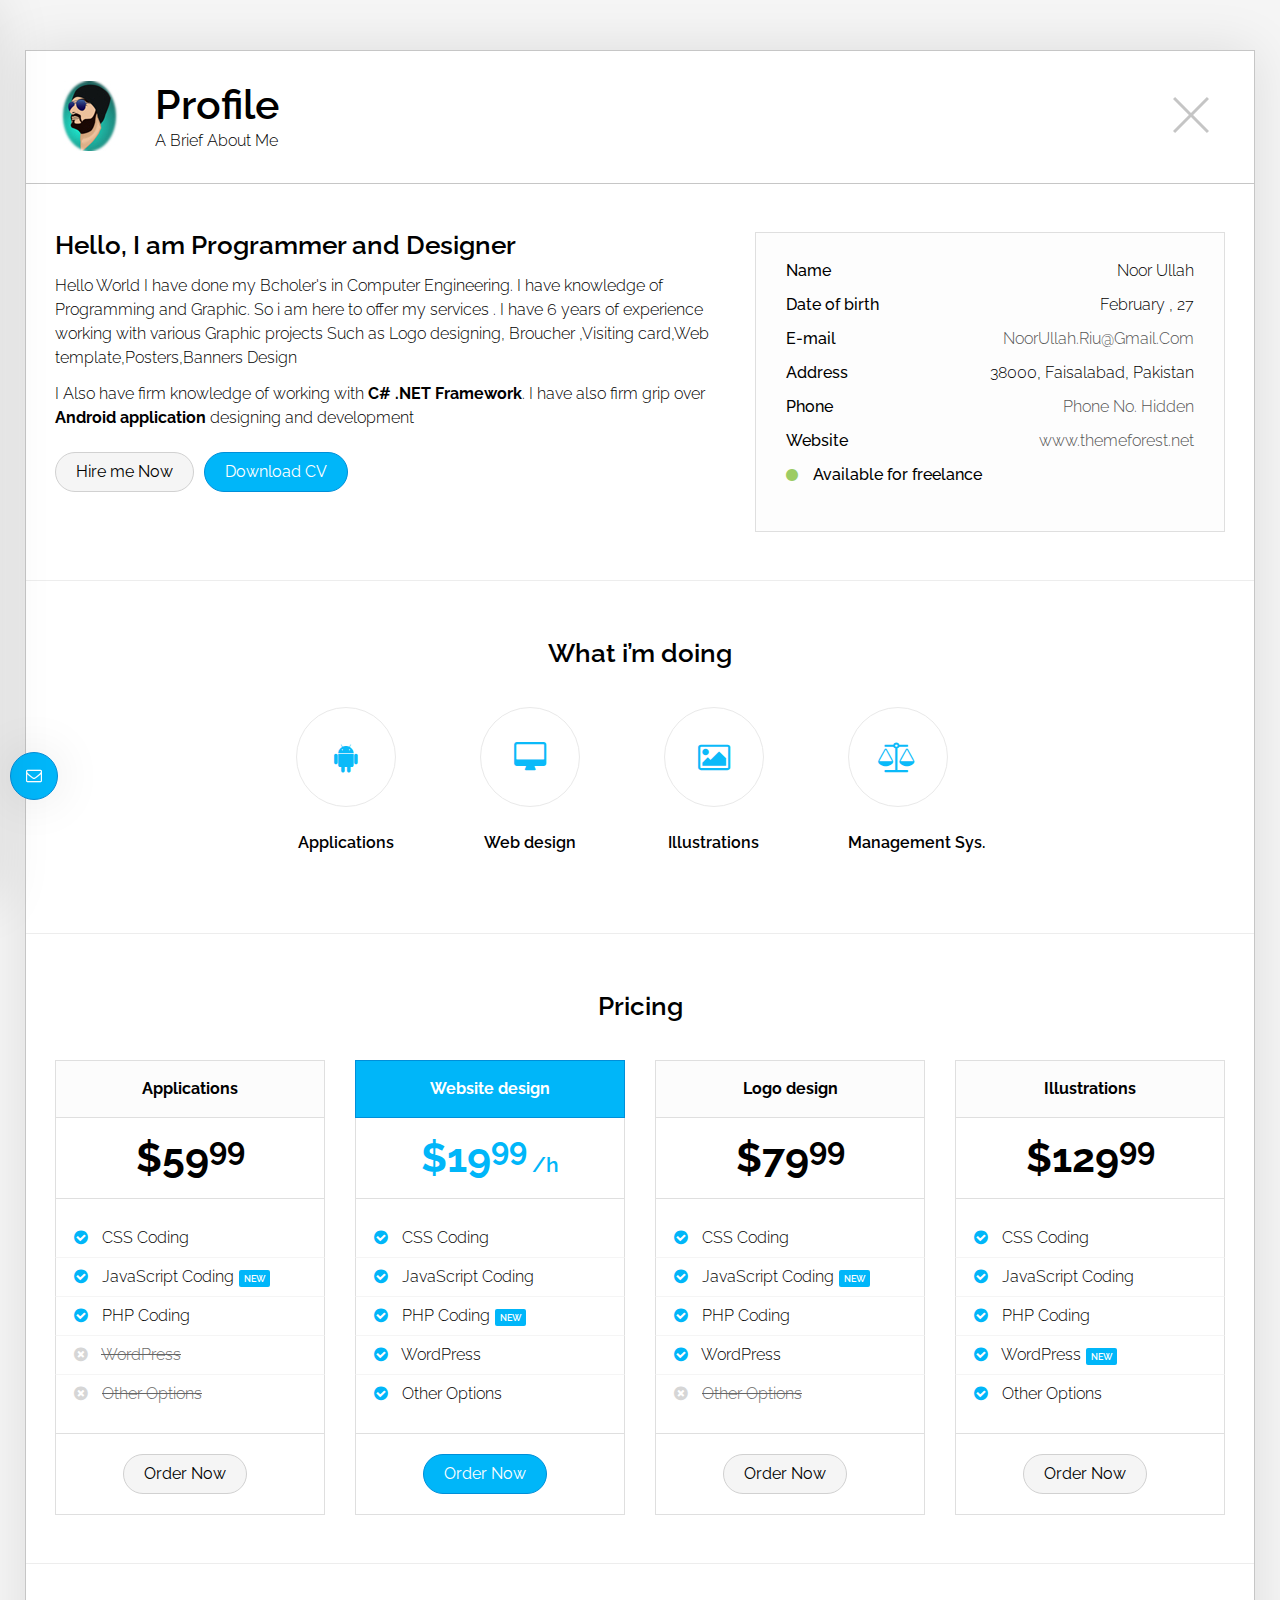
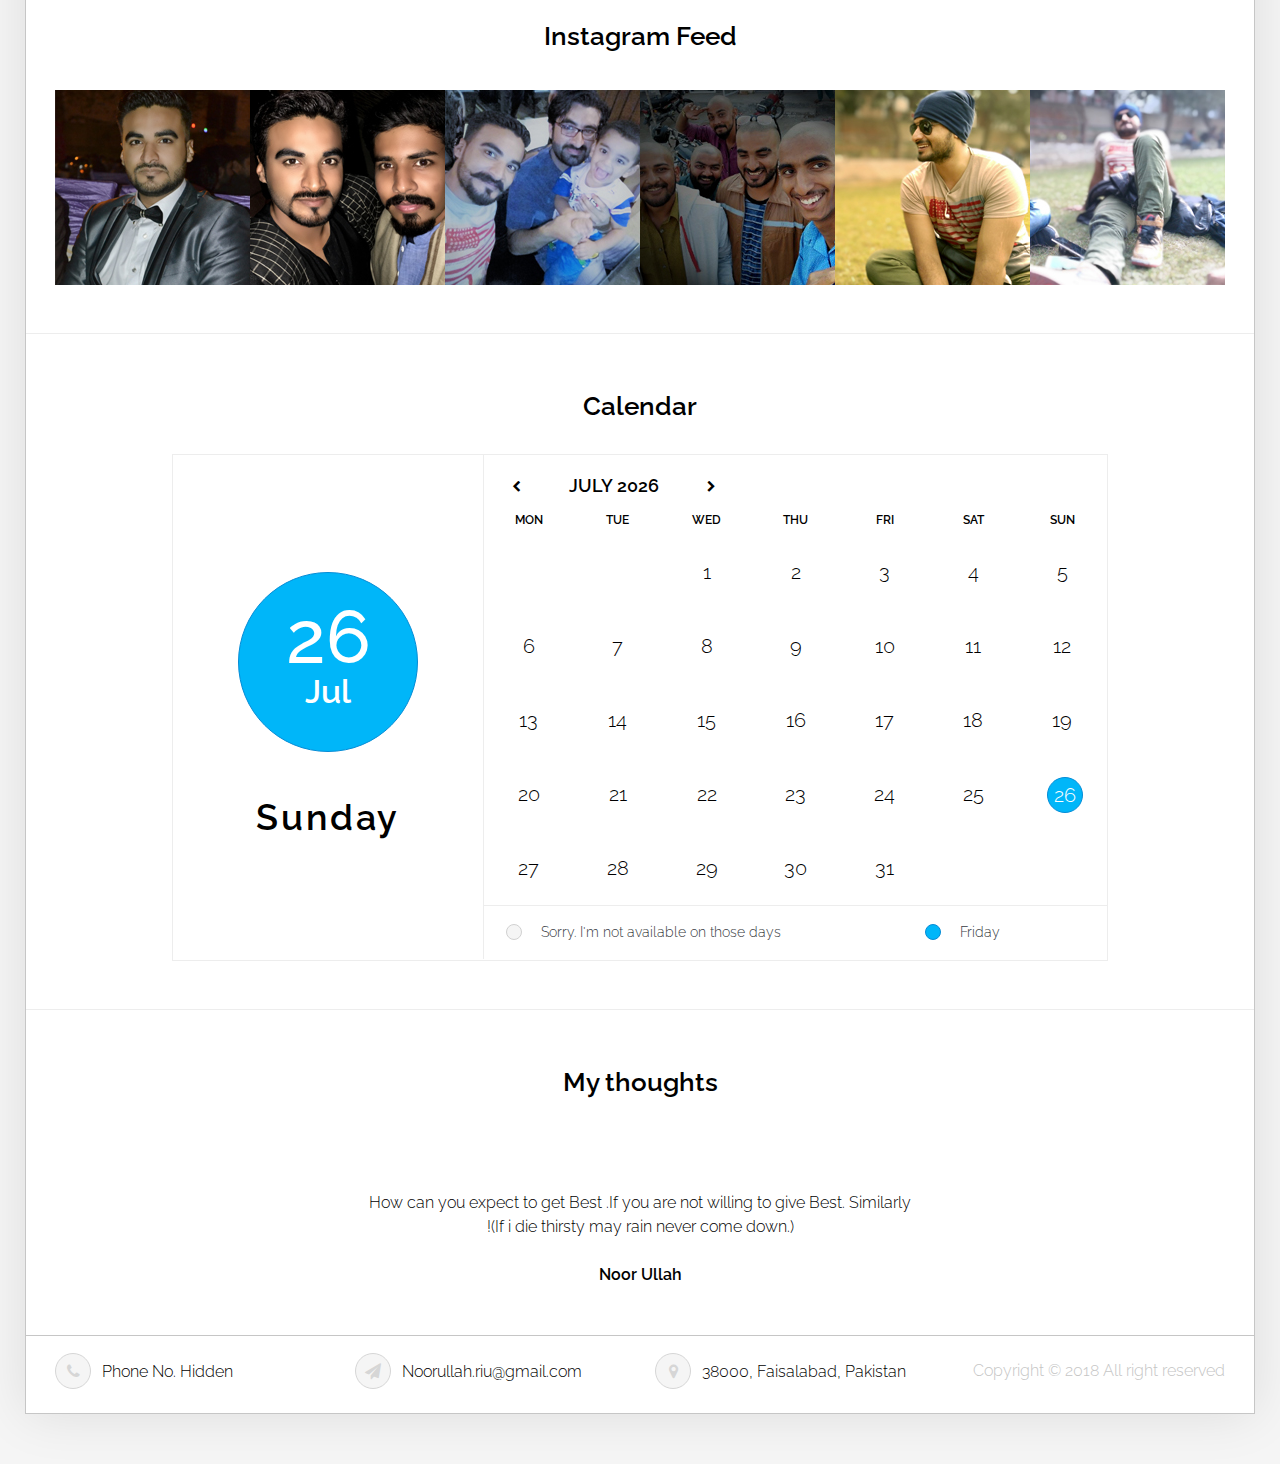
<file: profile.html>
<!DOCTYPE html>
<!--[if lt IE 7 ]><html class="ie ie6" lang="en"> <![endif]-->
<!--[if IE 7 ]><html class="ie ie7" lang="en"> <![endif]-->
<!--[if IE 8 ]><html class="ie ie8" lang="en"> <![endif]-->
<!--[if (gte IE 9)|!(IE)]><!-->
<html lang="en"> <!--<![endif]-->

<head>
    <meta charset="utf-8" />
    <title>Profile | Noorullah</title>
    <meta name="author" content="Noor Ullah" />
    <meta name="keywords" content="Noorullah, faisalabad, pubjab, pakistan, job, resume, cv, software, developer, web, graphics" />
    <meta name="description" content="Noor Ullah - Reusme Page" />
    <meta name="viewport" content="width=device-width, initial-scale=1, maximum-scale=1" />
    <!-- Font Awesome -->
    <link type="text/css" media="all" href="assets/fonts/font-awesome/css/font-awesome.min.css" rel="stylesheet" />
    <!-- Libs CSS -->
    <link type="text/css" media="all" href="assets/boostrap-files/css/bootstrap.min.css" rel="stylesheet" />
    <!-- Animate CSS -->
    <link type="text/css" media="all" href="assets/css/animate.css" rel="stylesheet" />
    <!-- Template CSS -->
    <link rel="stylesheet" type="text/css" href="assets/css/calendar.css" />
    <link rel="stylesheet" type="text/css" href="assets/css/component.css" />
    <link type="text/css" media="all" href="assets/css/contact.form.css" rel="stylesheet" />
    <link type="text/css" media="all" href="assets/css/style.css" rel="stylesheet" />
    <!-- Switcher CSS -->
    <link href="assets/css/colour-scheme/color-blue.css" rel="stylesheet" type="text/css" data-color="color-blue" media="all" id="stylesheet-new">
    <!-- Responsive CSS -->
    <link type="text/css" media="all" href="assets/css/respons.css" rel="stylesheet" />
    <!-- Favicons -->
    <link rel="apple-touch-icon" sizes="144x144" href="assets/img/favicons/apple-touch-icon-144x144.png" />
    <link rel="apple-touch-icon" sizes="114x114" href="assets/img/favicons/apple-touch-icon-114x114.png" />
    <link rel="apple-touch-icon" sizes="72x72" href="assets/img/favicons/apple-touch-icon-72x72.png" />
    <link rel="apple-touch-icon" href="assets/img/favicons/apple-touch-icon.png" />
    <link rel="shortcut icon" href="assets/img/favicons/favicon.png" />
    <!-- Google Fonts -->
    <link href='https://fonts.googleapis.com/css?family=Raleway:400,100,100italic,200,200italic,300,300italic,400italic,500,500italic,600,600italic,700,700italic,800,800italic,900,900italic' rel='stylesheet' type='text/css'>

</head>
<body>

<!-- Load page -->
<div class="animationload">
    <div class="loader"></div>
</div>
<!-- End load page -->

<div id="wraper">

    <!-- Start Head section -->
    <header class="head">
        <!-- start container -->
        <div class="container">
            <!-- start row -->
            <div class="row">
                <div class="col-xs-8 col-sm-11 col-lg-11">
                    <img class="logo-page" src="assets/img/img70x70.jpg" alt="Ukieweb">
                    <!-- Title Page -->
                    <h2 class="title">Profile</h2>
                    <!-- Description Page -->
                    <h4 class="sub-title">A Brief About Me</h4>
                </div>
                <div class="col-xs-4 col-sm-1 col-lg-1 text-right">
                    <a href="index.html" class="btn-close hover-animate"></a>
                </div>
            </div>
            <!-- end row -->
        </div>
        <!-- end container -->
    </header>
    <!-- End Head section -->

    <!-- Start Content section -->
    <section class="content border-bottom padding-block">
        <!-- start container -->
        <div class="container">
            <!-- start row -->
            <div class="row">
                <div class="col-xs-12 col-sm-12 col-lg-7 padding-bottom">
                    <h3 class="title">Hello, I am Programmer and Designer</h3>
                    <p>Hello World
                                    I have done my Bcholer's in Computer Engineering.
									I have knowledge of Programming and Graphic.
									So i am here to offer my services .
									I have 6 years of experience working with various Graphic projects Such as Logo designing,
									Broucher ,Visiting card,Web template,Posters,Banners Design</p>
									
                    <p>I Also have firm knowledge of working with <b> C# .NET Framework</b>. I have also firm grip over <b> Android application </b>designing and development</p>
                    <p>
                        <a href="#" class="btn hover-animate">Hire me Now</a><a href="assets\cv\NoorUllah.doc" class="btn btn-color hover-animate">Download CV</a>
                    </p>
                </div>
                <div class="col-xs-12 col-sm-12 col-lg-5">
                    <div class="block-grey">
                        <table>
                            <tr>
                                <td class="font-weight-m">Name</td>
                                <td class="text-right">Noor Ullah</td>
                            </tr>
                            <tr>
                                <td class="font-weight-m">Date of birth</td>
                                <td class="text-right">February , 27</td>
                            </tr>
                            <tr>
                                <td class="font-weight-m">E-mail</td>
                                <td class="text-right"><a href="mailto:noorullah.riu@gmail.com">NoorUllah.Riu@Gmail.Com</a></td>
                            </tr>
                            <tr>
                                <td class="font-weight-m">Address</td>
                                <td class="text-right">38000, Faisalabad, Pakistan</td>
                            </tr>
                            <tr>
                                <td class="font-weight-m">Phone</td>
                                <td class="text-right"><a href="tel:Phone No. Hidden">Phone No. Hidden</a></td>
                            </tr>
                            <tr>
                                <td class="font-weight-m">Website</td>
                                <td class="text-right"><a href="www.themeforest.net">www.themeforest.net</a></td>
                            </tr>
                            <tr>
                                <td colspan="2" class="font-weight-m"><i class="fa fa-circle green-marker" aria-hidden="true"></i>Available for freelance</td>
                            </tr>
                            <!--
                             <tr>
                                 <td colspan="2" class="font-weight-m"><i class="fa fa-circle red-marker" aria-hidden="true"></i>Not available for freelance</td>
                             </tr>
                             <tr>
                                 <td colspan="2" class="font-weight-m"><i class="fa fa-circle orange-marker" aria-hidden="true"></i>In vacation till septembre 29</td>
                             </tr>
                             -->
                        </table>
                    </div>
                </div>
            </div>
            <!-- end row -->
        </div>
        <!-- end container -->
    </section>
    <!-- End Content section -->

    <!-- Start Info section -->
    <section class="info border-bottom padding-block text-center">
        <!-- start container -->
        <div class="container">
            <!-- start row -->
            <div class="row">
                <div class="col-xs-12 col-sm-12 col-lg-12">
                    <h3 class="title">What i’m doing</h3>
                </div>
            </div>
            <!-- end row -->
            <!-- start row -->
            <div class="row">
                <div class="col-xs-12 col-sm-12 col-lg-12">
                    <div class="circle-block ">
                        <span class="icon hover-animate"><i class="fa fa-android"></i></span>
                        <span class="name hover-animate">Applications</span>
                    </div>
                    <div class="circle-block">
                        <span class="icon hover-animate"><i class="fa fa-desktop"></i></span>
                        <span class="name hover-animate">Web design</span>
                    </div>
                    <div class="circle-block">
                        <span class="icon hover-animate"><i class="fa fa-photo"></i></span>
                        <span class="name hover-animate">Illustrations</span>
                    </div>
					<div class="circle-block">
                        <span class="icon hover-animate"><i class="fa fa-balance-scale"></i></span>
                        <span class="name hover-animate">Management Sys.</span>
                    </div>
                </div>
            </div>
            <!-- end row -->
        </div>
        <!-- end container -->
    </section>
    <!-- End Info section -->

    <!-- Start Pricing section -->
    <section class="pricing padding-block border-bottom text-center">
        <!-- start container -->
        <div class="container">
            <!-- start row -->
            <div class="row">
                <div class="col-xs-12 col-sm-12 col-lg-12">
                    <h3 class="title">Pricing</h3>
                </div>
            </div>
            <!-- end row -->
            <!-- start row -->
            <div class="row">
                <div class="col-xs-12 col-sm-6 col-lg-3">
                    <div class="table-pricing">
                        <div class="header-pricing">Applications</div>
                        <div class="price-pricing">
                            $59<sup>99</sup>
                        </div>
                        <div class="properties-pricing">
                            <ul>
                                <li>
                                    <span class="arrow-check"><i class="fa fa-check-circle"></i></span>
                                    CSS Coding
                                </li>
                                <li>
                                    <span class="arrow-check"><i class="fa fa-check-circle"></i></span>
                                    JavaScript Coding<span class="new">new</span>
                                </li>
                                <li>
                                    <span class="arrow-check"><i class="fa fa-check-circle"></i></span>
                                    PHP Coding
                                </li>
                                <li class="del">
                                    <span class="arrow-check"><i class="fa fa-times-circle"></i></span>
                                    <del>WordPress</del>
                                </li>
                                <li class="del">
                                    <span class="arrow-check"><i class="fa fa-times-circle"></i></span>
                                    <del>Other Options</del>
                                </li>
                            </ul>
                        </div>
                        <div class="footer-pricing">
                            <a href="#" class="btn hover-animate">Order Now</a>
                        </div>
                    </div>
                </div>
                <div class="col-xs-12 col-sm-6 col-lg-3">
                    <div class="table-pricing best-pricing">
                        <div class="header-pricing">Website design</div>
                        <div class="price-pricing">
                            $19<sup>99</sup>
                            <small>/h</small>
                        </div>
                        <div class="properties-pricing">
                            <ul>
                                <li>
                                    <span class="arrow-check"><i class="fa fa-check-circle"></i></span>
                                    CSS Coding
                                </li>
                                <li>
                                    <span class="arrow-check"><i class="fa fa-check-circle"></i></span>
                                    JavaScript Coding
                                </li>
                                <li>
                                    <span class="arrow-check"><i class="fa fa-check-circle"></i></span>
                                    PHP Coding<span class="new">new</span>
                                </li>
                                <li>
                                    <span class="arrow-check"><i class="fa fa-check-circle"></i></span>
                                    WordPress
                                </li>
                                <li>
                                    <span class="arrow-check"><i class="fa fa-check-circle"></i></span>
                                    Other Options
                                </li>
                            </ul>
                        </div>
                        <div class="footer-pricing">
                            <a href="#" class="btn btn-color hover-animate">Order Now</a>
                        </div>
                    </div>
                </div>
                <div class="col-xs-12 col-sm-6 col-lg-3">
                    <div class="table-pricing">
                        <div class="header-pricing">Logo design</div>
                        <div class="price-pricing">
                            $79<sup>99</sup>
                        </div>
                        <div class="properties-pricing">
                            <ul>
                                <li>
                                    <span class="arrow-check"><i class="fa fa-check-circle"></i></span>
                                    CSS Coding
                                </li>
                                <li>
                                    <span class="arrow-check"><i class="fa fa-check-circle"></i></span>
                                    JavaScript Coding<span class="new">new</span>
                                </li>
                                <li>
                                    <span class="arrow-check"><i class="fa fa-check-circle"></i></span>
                                    PHP Coding
                                </li>
                                <li>
                                    <span class="arrow-check"><i class="fa fa-check-circle"></i></span>
                                    WordPress
                                </li>
                                <li class="del">
                                    <span class="arrow-check"><i class="fa fa-times-circle"></i></span>
                                    <del>Other Options</del>
                                </li>
                            </ul>
                        </div>
                        <div class="footer-pricing">
                            <a href="#" class="btn hover-animate">Order Now</a>
                        </div>
                    </div>
                </div>
                <div class="col-xs-12 col-sm-6 col-lg-3">
                    <div class="table-pricing">
                        <div class="header-pricing">Illustrations</div>
                        <div class="price-pricing">
                            $129<sup>99</sup>
                        </div>
                        <div class="properties-pricing">
                            <ul>
                                <li>
                                    <span class="arrow-check"><i class="fa fa-check-circle"></i></span>
                                    CSS Coding
                                </li>
                                <li>
                                    <span class="arrow-check"><i class="fa fa-check-circle"></i></span>
                                    JavaScript Coding
                                </li>
                                <li>
                                    <span class="arrow-check"><i class="fa fa-check-circle"></i></span>
                                    PHP Coding
                                </li>
                                <li>
                                    <span class="arrow-check"><i class="fa fa-check-circle"></i></span>
                                    WordPress<span class="new">new</span>
                                </li>
                                <li>
                                    <span class="arrow-check"><i class="fa fa-check-circle"></i></span>
                                    Other Options
                                </li>
                            </ul>
                        </div>
                        <div class="footer-pricing">
                            <a href="#" class="btn hover-animate">Order Now</a>
                        </div>
                    </div>
                </div>
            </div>
            <!-- end row -->
        </div>
        <!-- end container -->
    </section>
    <!-- End Pricing section -->

    <!-- Start Instagram Feed section -->
    <section class="instagram-feed padding-block border-bottom text-center">
        <!-- start container -->
        <div class="container">
            <!-- start row -->
            <div class="row">
                <div class="col-xs-12 col-sm-12 col-lg-12">
                    <h3 class="title">Instagram Feed</h3>
                </div>
            </div>
            <!-- end row -->
            <!-- start row -->
            <div class="row">
                <div class="col-xs-6 col-sm-4 col-lg-2"  >
                    <img class="instagram-foto" src="assets/img/1.jpg" alt="Instagram Feed">
                </div>
                <div class="col-xs-6 col-sm-4 col-lg-2">
                    <img class="instagram-foto" src="assets/img/2.jpg" alt="Instagram Feed">
                </div>
                <div class="col-xs-6 col-sm-4 col-lg-2">
                    <img class="instagram-foto" src="assets/img/3.jpg" alt="Instagram Feed">
                </div>
                <div class="col-xs-6 col-sm-4 col-lg-2">
                    <img class="instagram-foto" src="assets/img/4.jpg" alt="Instagram Feed">
                </div>
                <div class="col-xs-6 col-sm-4 col-lg-2">
                    <img class="instagram-foto" src="assets/img/5.jpg" alt="Instagram Feed">
                </div>
                <div class="col-xs-6 col-sm-4 col-lg-2">
                    <img class="instagram-foto" src="assets/img/6.jpg" alt="Instagram Feed">
                </div>
            </div>
            <!-- end row -->
        </div>
        <!-- end container -->
    </section>
    <!-- End Instagram Feed section -->

    <!-- Start Calendar section -->
    <section class="calendar padding-block border-bottom text-center">
        <!-- start container -->
        <div class="container">
            <!-- start row -->
            <div class="row">
                <div class="col-xs-12 col-sm-12 col-lg-12">
                    <h3 class="title">Calendar</h3>
                </div>
            </div>
            <!-- end row -->
            <!-- start row -->
            <div class="row calendar-content">
                <div class="col-xs-12 col-sm-4 col-lg-4">
                    <div class="today border-right">
                        <div class="valign-outer">
                            <div class="valign-middle">
                                <div class="valign-inner">
                                    <div class="date">
                                        <span class="day" id="day">01</span>
                                        <span class="month" id="month">Jan</span>
                                    </div>
                                    <div class="week-day" id="week-day">Friday</div>
                                </div>
                            </div>
                        </div>
                    </div>
                </div>
                <div class="col-xs-12 col-sm-8 col-lg-8">
                    <div class="custom-calendar-wrap">
                        <div id="custom-inner" class="custom-inner">
                            <div class="custom-header clearfix">
                                <nav>
                                    <span id="custom-prev" class="custom-prev"></span>
                                    <span id="custom-next" class="custom-next"></span>
                                </nav>
                                <ul>
                                    <li><h2 id="custom-month" class="custom-month"></h2></li>
                                    <li><h2 id="custom-year" class="custom-year"></h2></li>
                                </ul>
                            </div>
                            <div id="calendar" class="fc-calendar-container">
                            </div>

                        </div>
                    </div>

                    <ul class="notes">
                        <li><div class="calendar-note">Sorry. I'm not available on those days</div></li>
                        <li><div class="calendar-note today-note">Friday</div></li>
                    </ul>

                </div>
            </div>
            <!-- end row -->
        </div>
        <!-- end container -->
    </section>
    <!-- End Calendar section -->

    <!-- Start My thoughts section -->
    <section class="my-thoughts padding-block text-center">
        <!-- start container -->
        <div class="container">
            <!-- start row -->
            <div class="row">
                <div class="col-xs-12 col-sm-12 col-lg-12">
                    <h3 class="title">My thoughts</h3>
                    <div class="animated">
                        <i class="fa fa-quote-left ukie-icons hover-animate"></i>
                    </div>
                    <p class="thoughts">How can you expect to get Best .If you are not willing to give Best.
					Similarly </br >
					!(If i die thirsty may rain never come down.)
					</p>
                    <h4 class="sub-title">Noor Ullah</h4>
                </div>
            </div>
            <!-- end row -->
        </div>
        <!-- end container -->
    </section>
    <!-- End My thoughts section -->

    <!-- Start Footer section -->
    <footer class="footer">
        <!-- start container -->
        <div class="container">
            <!-- start row -->
            <div class="row">
                <!-- start phone number -->
                <div class="col-xs-12 col-sm-6 col-lg-3">
                    <a href="#" class="hover-animate">
                        <span class="ukie-icons hover-animate"><i class="fa fa-phone"></i></span> Phone No. Hidden
                    </a>
                </div>
                <!-- end phone number -->
                <!-- start email -->
                <div class="col-xs-12 col-sm-6 col-lg-3">
                    <a href="#" class="hover-animate">
                        <span class="ukie-icons hover-animate"><i class="fa fa-paper-plane"></i></span> Noorullah.riu@gmail.com
                    </a>
                </div>
                <!-- end email -->
                <!-- start address -->
                <div class="col-xs-12 col-sm-6 col-lg-3">
                    <a href="#" class="hover-animate">
                        <span class="ukie-icons hover-animate"><i class="fa fa-map-marker"></i></span> 38000, Faisalabad, Pakistan
                    </a>
                </div>
                <!-- end address -->
                <!-- start Copyright -->
                <div class="col-xs-12 col-sm-6 col-lg-3 text-right">
                    <span class="copyright">Copyright © 2018 All right reserved</span>
                </div>
                <!-- end Copyright -->
            </div>
            <!-- end row -->
        </div>
        <!-- end container -->
    </footer>
    <!-- End Footer section -->
</div>

<!-- Scroll to Top -->
<a href="#" class="btn hover-animate scrollToTop"><i class="fa fa-angle-up"></i></a>
<!-- End Scroll to Top -->

<!-- Style Contact Form -->
<!-- delete this from site once you have decided on a colour scheme - follow documentation for insructions -->
<!-- Button Style open -->
<div class="style-open-form animated hi-icon-effect-8">
    <i class="hi-icon fa fa-envelope-o ukie-icons hover-animate hi-icon-mobile"></i>
</div>
<!-- End Button Style open -->
<div class="style-contact-form style-off-form">
    <div class="row">
        <div class="col-xs-12 col-sm-12 col-lg-12 ">
            <!-- Start Contact Form -->
            <div class="contact-form">
                <div class="btn-close-form">
                </div>
                <h3 class="title title-contact">Contact Me</h3>
                <p>Use this form to tell me about your project goals and needs. I will be in touch within 24 hours.</p>
                <form action="assets/php/contact.php" id="contact-form-panel" method="post">
                    <input type="text" id="user-name-panel" name="user-name" value="" placeholder="Name" />
                    <input type="email" id="user-email-panel" name="user-email" value="" placeholder="Email" />
                    <input type="hidden" id="user-status-panel" name="user-status" value="1"  />
                    <textarea id="user-message-panel" name="user-message" placeholder="Message"></textarea>
                    <div class="footer-form">
                        <input type="submit" id="submit-btn-panel" class="btn btn-color hover-animate"  value="Send Message" />
                        <div class="info-message-form">
                            <p>Please fill out all the fields!</p>
                            <span class="close-msg"><i class="fa fa-close"></i></span>
                        </div>
                    </div>
                </form>
            </div>
            <!-- End Contact Form -->
            <!-- End style-open -->
        </div>
    </div>
    <!-- End row -->
</div>
<!-- End Style Contact Form -->

<!-- Scripts -->
<script src="assets/js/jquery-1.11.2.min.js" type="text/javascript"></script>
<script src="assets/boostrap-files/js/bootstrap.min.js" type="text/javascript"></script>
<script src="assets/js/jquery.appear.js" type="text/javascript"></script>
<script src="assets/js/jquery.mixitup.min.js" type="text/javascript"></script>
<script src="assets/js/owl.carousel.min.js" type="text/javascript"></script>
<script src="assets/js/jquery.flexslider-min.js" type="text/javascript"></script>
<script src="assets/js/jquery.inview.min.js" type="text/javascript"></script>
<script src="assets/js/jquery.knob.min.js" type="text/javascript"></script>
<script src="assets/js/jquery.cookie.js" type="text/javascript"></script>
<script src="assets/js/jquery.ratyli.js" type="text/javascript"></script>
<script src="assets/js/modernizr.custom.js" type="text/javascript"></script>
<script src="assets/js/prefixfree.min.js" type="text/javascript"></script>
<script src="assets/js/modernizr.js" type="text/javascript"></script>
<script src="assets/js/jquery.calendario.js" type="text/javascript"></script>
<script src="assets/js/contact_scripts.js" type="text/javascript"></script>
<script src="assets/js/scripts.js" type="text/javascript"></script>



</body>
</html>
</file>
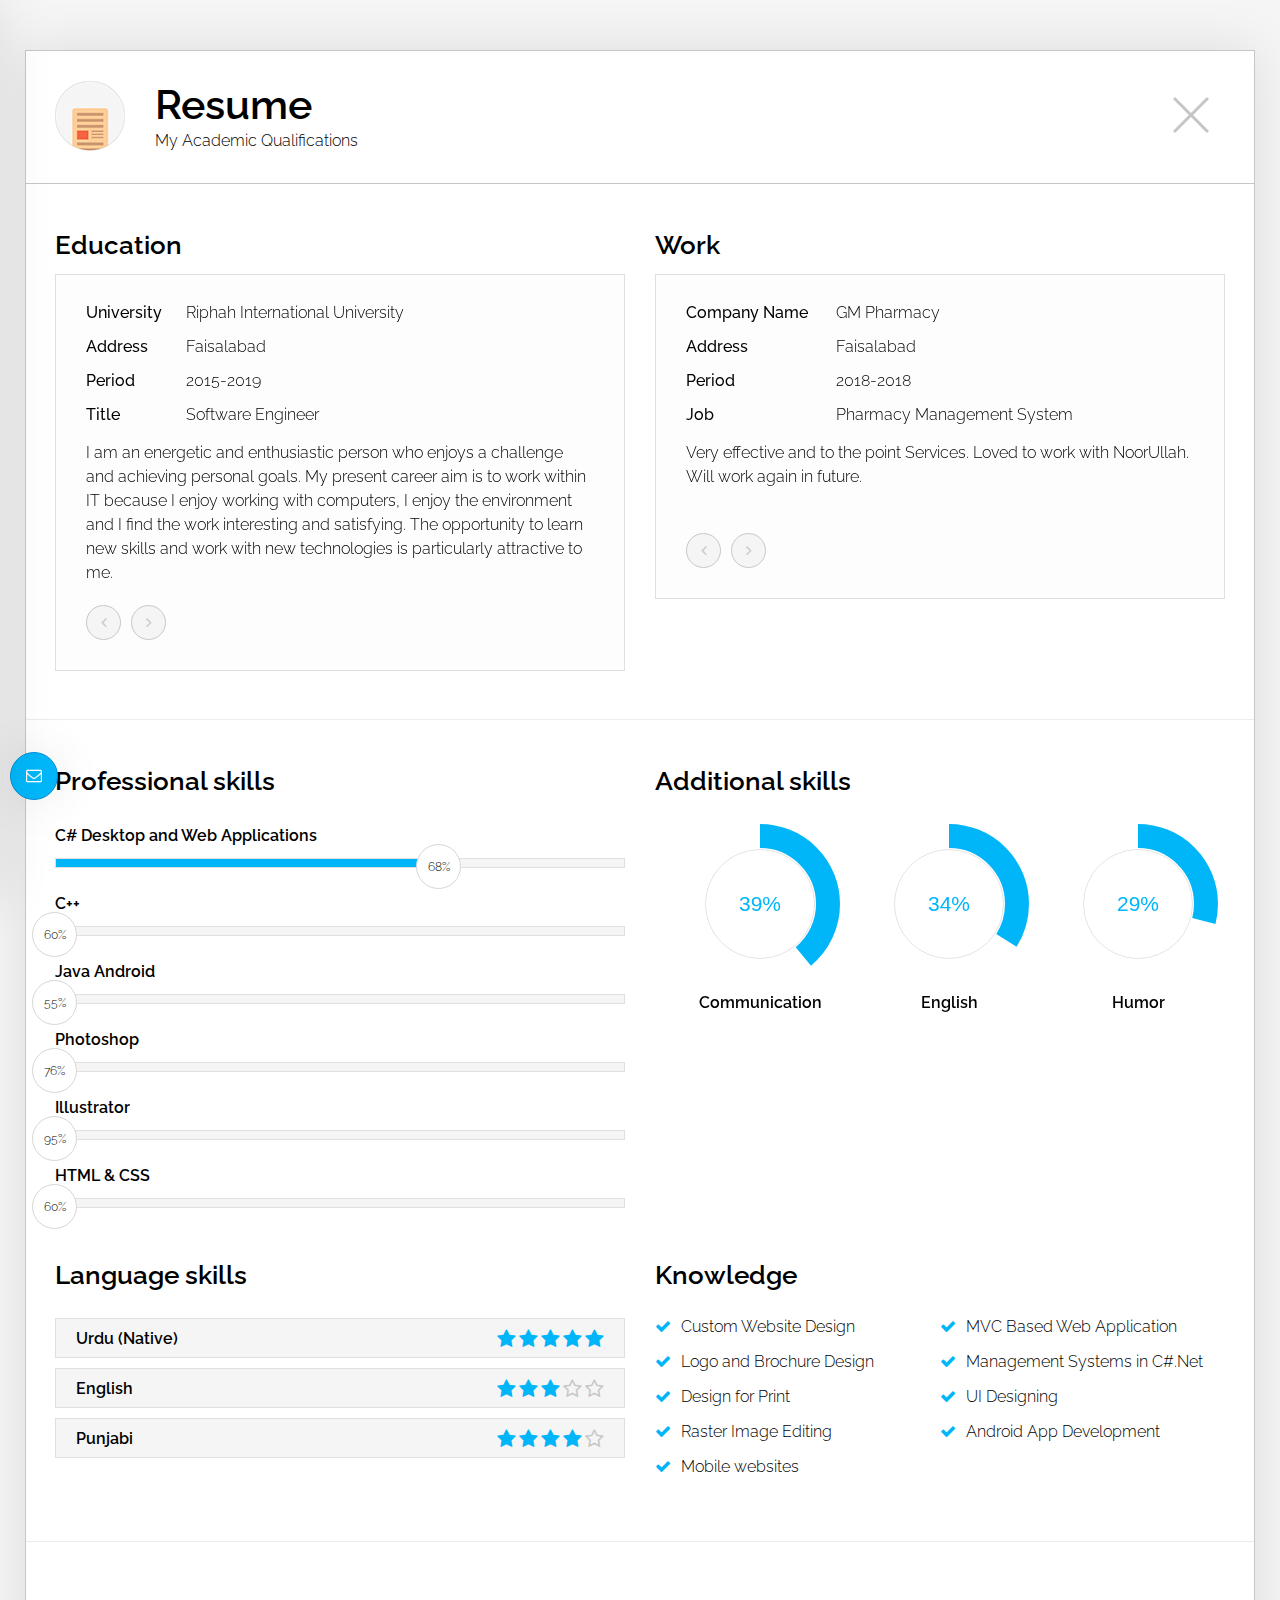
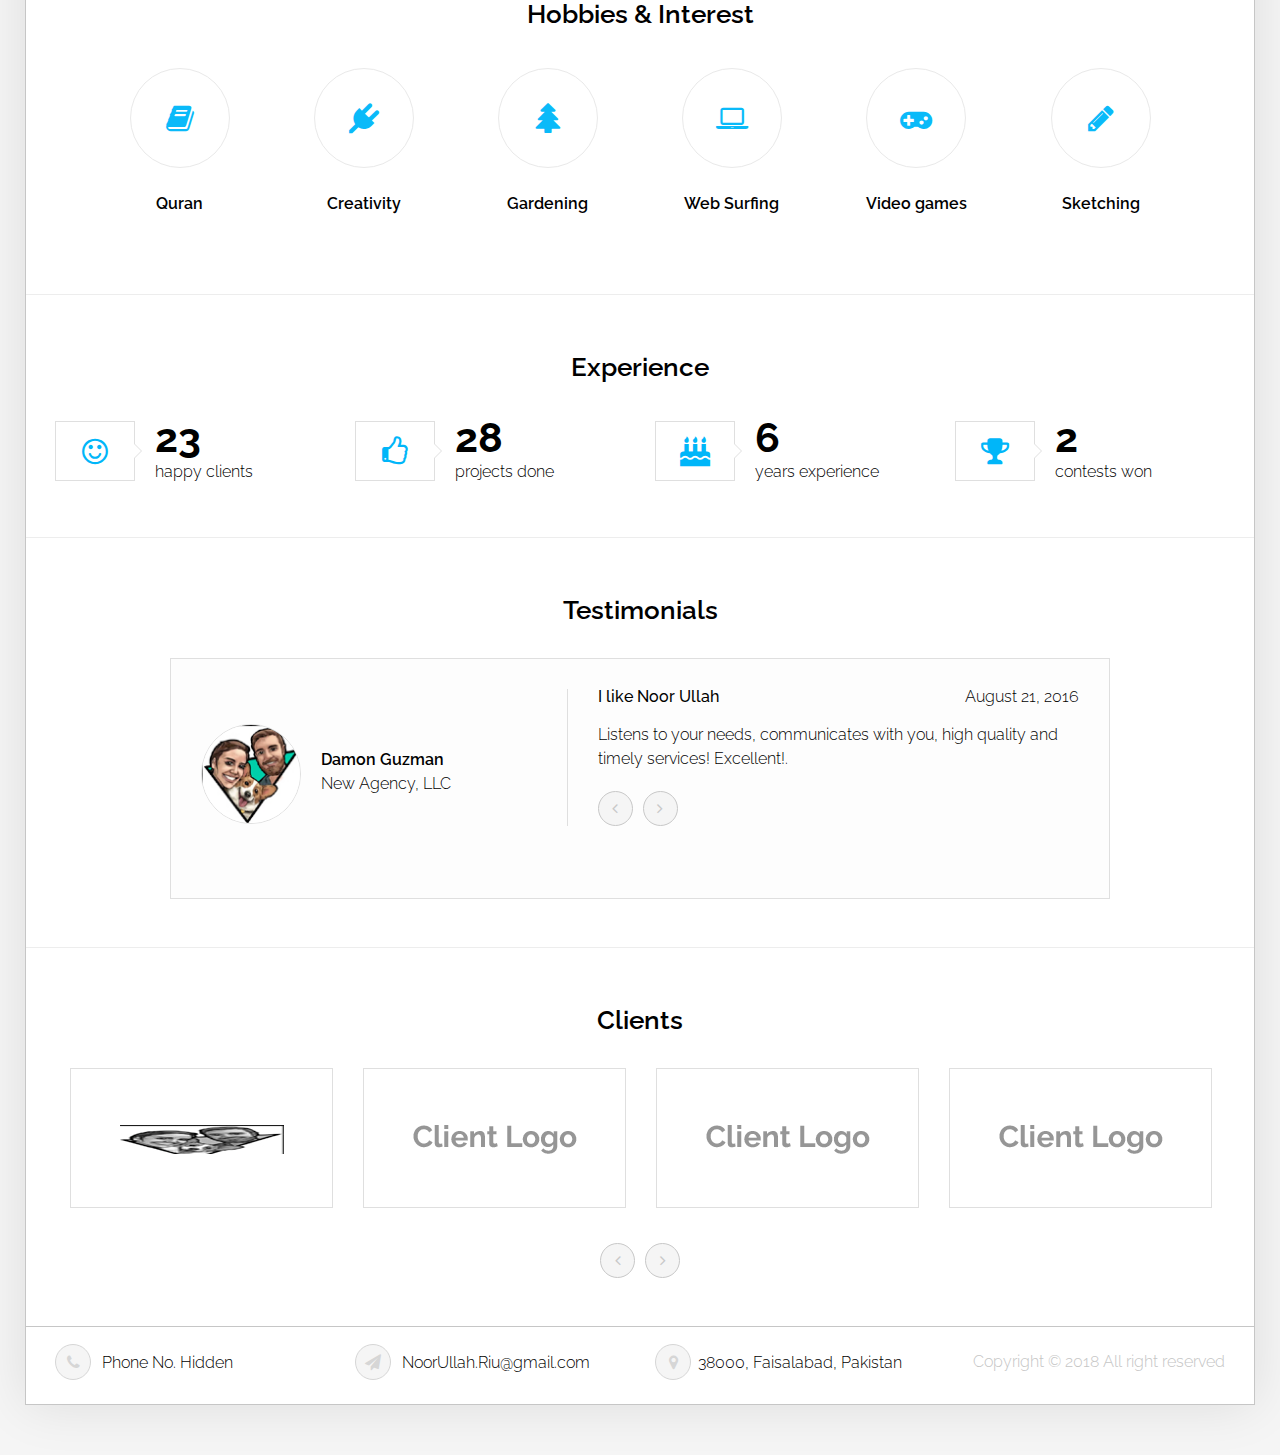
<file: resume.html>
<!DOCTYPE html>
<!--[if lt IE 7 ]><html class="ie ie6" lang="en"> <![endif]-->
<!--[if IE 7 ]><html class="ie ie7" lang="en"> <![endif]-->
<!--[if IE 8 ]><html class="ie ie8" lang="en"> <![endif]-->
<!--[if (gte IE 9)|!(IE)]><!-->
<html lang="en"> <!--<![endif]-->

<head>
    <meta charset="utf-8" />
    <title>Resume | NoorUllah</title>
    <meta name="author" content="Resume" />
    <meta name="keywords" content="Noorullah, faisalabad, pubjab, pakistan, job, resume, cv, software, developer, web, graphics" />
    <meta name="description" content="Noor Ullah - Reusme Page" />
    <meta name="viewport" content="width=device-width, initial-scale=1, maximum-scale=1" />
    <!-- Font Awesome -->
    <link type="text/css" media="all" href="assets/fonts/font-awesome/css/font-awesome.min.css" rel="stylesheet" />
    <!-- Libs CSS -->
    <link type="text/css" media="all" href="assets/boostrap-files/css/bootstrap.min.css" rel="stylesheet" />
    <!-- Important Owl stylesheet -->
    <link rel="stylesheet" href="assets/css/owl.carousel.css">
    <link rel="stylesheet" href="assets/css/slider.css">
    <!-- Default Theme -->
    <link rel="stylesheet" href="assets/css/owl.theme.css">
    <!-- Animate CSS -->
    <link type="text/css" media="all" href="assets/css/animate.css" rel="stylesheet" />
    <!-- Template CSS -->
    <link rel="stylesheet" type="text/css" href="assets/css/component.css" />
    <link type="text/css" media="all" href="assets/css/contact.form.css" rel="stylesheet" />
    <link type="text/css" media="all" href="assets/css/style.css" rel="stylesheet" />
    <!-- Switcher CSS -->
    <link href="assets/css/colour-scheme/color-blue.css" rel="stylesheet" type="text/css" data-color="color-blue" media="all" id="stylesheet-new">
    <!-- Responsive CSS -->
    <link type="text/css" media="all" href="assets/css/respons.css" rel="stylesheet" />
    <!-- Favicons -->
    <link rel="apple-touch-icon" sizes="144x144" href="assets/img/favicons/apple-touch-icon-144x144.png" />
    <link rel="apple-touch-icon" sizes="114x114" href="assets/img/favicons/apple-touch-icon-114x114.png" />
    <link rel="apple-touch-icon" sizes="72x72" href="assets/img/favicons/apple-touch-icon-72x72.png" />
    <link rel="apple-touch-icon" href="assets/img/favicons/apple-touch-icon.png" />
    <link rel="shortcut icon" href="assets/img/favicons/favicon.png" />
    <!-- Google Fonts -->
    <link href='https://fonts.googleapis.com/css?family=Raleway:400,100,100italic,200,200italic,300,300italic,400italic,500,500italic,600,600italic,700,700italic,800,800italic,900,900italic' rel='stylesheet' type='text/css'>

</head>
<body>

<!-- Load page -->
<div class="animationload">
    <div class="loader"></div>
</div>
<!-- End load page -->

<div id="wraper">

    <!-- Start Head section -->
    <header class="head">
        <!-- start container -->
        <div class="container">
            <!-- start row -->
            <div class="row">
                <div class="col-xs-8 col-sm-11 col-lg-11">
                    <img class="logo-page" src="./assets/img/resume_l.png" alt="Ukieweb">
                    <!-- Title Page -->
                    <h2 class="title">Resume</h2>
                    <!-- Description Page -->
                    <h4 class="sub-title">My Academic Qualifications</h4>
                </div>
                <div class="col-xs-4 col-sm-1 col-lg-1 text-right">
                    <a href="index.html" class="btn-close hover-animate"></a>
                </div>
            </div>
            <!-- end row -->
        </div>
        <!-- end container -->
    </header>
    <!-- End Head section -->

    <!-- Start Content section -->
    <section class="content padding-block border-bottom">
        <!-- start container -->
        <div class="container">
            <!-- start row -->
            <div class="row">
                <div class="col-xs-12 col-sm-12 col-lg-6 padding-bottom">
                    <h3 class="title title-resume">Education</h3>
                    <div class="block-grey">
                        <div id="education-slider" class="owl-carousel owl-theme">
                            <div class="item">
                                <table>
                                    <tr>
                                        <td class="font-weight-m width-td">University</td>
                                        <td>Riphah International University</td>
                                    </tr>
                                    <tr>
                                        <td class="font-weight-m">Address</td>
                                        <td> Faisalabad  </td>
                                    </tr>
                                    <tr>
                                        <td class="font-weight-m">Period</td>
                                        <td>2015-2019</td>
                                    </tr>
                                    <tr>
                                        <td class="font-weight-m">Title</td>
                                        <td>Software Engineer</td>
                                    </tr>
                                </table>
                                <p>I am an energetic and enthusiastic person who enjoys a challenge and achieving personal goals. 
								My present career aim is to work within IT because I enjoy working with computers,
								I enjoy the environment and I find the work interesting and satisfying. 
								The opportunity to learn new skills and work with new technologies is particularly attractive to me.
                                </p>
                            </div>
                            <div class="item">
                                <table>
                                    <tr>
                                        <td class="font-weight-m width-td">College</td>
                                        <td>Institute of leadership and management</td>
                                    </tr>
                                    <tr>
                                        <td class="font-weight-m">Address</td>
                                        <td>Faisalabad</td>
                                    </tr>
                                    <tr>
                                        <td class="font-weight-m">Period</td>
                                        <td>2010-2012</td>
                                    </tr>
                                    <tr>
                                        <td class="font-weight-m">Title</td>
                                        <td>F,Sc Pre-Engineering</td>
                                    </tr>
                                </table>
                                <p>I am an energetic and enthusiastic person who enjoys a challenge and achieving personal goals.
								My present career aim is to work within IT because I enjoy working with computers,
								I enjoy the environment and I find the work interesting and satisfying.
								The opportunity to learn new skills and work with new technologies is particularly attractive to me.
                                </p>
                            </div>
                            <div class="item">
                                <table>
                                    <tr>
                                        <td class="font-weight-m width-td">School</td>
                                        <td>Govt Boys High Schoool</td>
                                    </tr>
                                    <tr>
                                        <td class="font-weight-m">Address</td>
                                        <td>Faisalabad</td>
                                    </tr>
                                    <tr>
                                        <td class="font-weight-m">Period</td>
                                        <td>2008-2010</td>
                                    </tr>
                                    <tr>
                                        <td class="font-weight-m">Title</td>
                                        <td>Matriculation</td>
                                    </tr>
                                </table>
                                <p>I am an energetic and enthusiastic person who enjoys a challenge and achieving personal goals.
								My present career aim is to work within IT because I enjoy working with computers, 
								I enjoy the environment and I find the work interesting and satisfying.
								The opportunity to learn new skills and work with new technologies is particularly attractive to me.
                                </p>
                            </div>
                        </div>
                    </div>
                </div>
                <div class="col-xs-12 col-sm-12 col-lg-6">
                    <h3 class="title title-resume">Work</h3>
                    <div class="block-grey">
                        <div id="work-slider" class="owl-carousel owl-theme">
                            <div class="item">
                                <table>
                                    <tr>
                                        <td class="font-weight-m width-td1">Company Name</td>
                                        <td>GM Pharmacy</td>
                                    </tr>
                                    <tr>
                                        <td class="font-weight-m">Address</td>
                                        <td>Faisalabad</td>
                                    </tr>
                                    <tr>
                                        <td class="font-weight-m">Period</td>
                                        <td>2018-2018</td>
                                    </tr>
                                    <tr>
                                        <td class="font-weight-m">Job</td>
                                        <td>Pharmacy Management System</td>
                                    </tr>
                                </table>
                                <p>Very effective and to the point Services. Loved to work with NoorUllah. Will work again in future.
                                </p>
                            </div>
                            <div class="item">
                                <table>
                                    <tr>
                                        <td class="font-weight-m width-td1">Company Name</td>
                                        <td>Themeforest</td>
                                    </tr>
                                    <tr>
                                        <td class="font-weight-m">Address</td>
                                        <td>Melbourne VIC</td>
                                    </tr>
                                    <tr>
                                        <td class="font-weight-m">Period</td>
                                        <td>2012-2015</td>
                                    </tr>
                                    <tr>
                                        <td class="font-weight-m">Post</td>
                                        <td>Web designer</td>
                                    </tr>
                                </table>
                                <p>Lorem ipsum dolor sit amet, consectetur adipisicing elit, sed dusmod
                                    tempor incididunt ut labore et dolore magna aliqua. Ut enim ad minim
                                    veniam, quis nostrud exercitation ullamco laboris nisi.
                                </p>
                            </div>

                        </div>
                    </div>
                </div>
            </div>
            <!-- end row -->
        </div>
        <!-- end container -->
    </section>
    <!-- End Content section -->


    <!-- Start Skills section -->
    <section class="skills border-bottom padding-block">
        <!-- start container -->
        <div class="container">
            <!-- start row -->
            <div class="row">
                <div class="col-xs-12 col-sm-12 col-lg-6 padding-bottom">
                    <h3 class="title title-skills">Professional skills</h3>

                    <label class="progress-bar-label">C# Desktop and Web Applications</label>
                    <div class="progress">
                        <div class="progress-bar" role="progressbar" aria-valuenow="68" aria-valuemin="0" aria-valuemax="100">
                            <span>68%</span>
                        </div>
                    </div>
					
					<label class="progress-bar-label">C++</label>
                    <div class="progress">
                        <div class="progress-bar" role="progressbar" aria-valuenow="60" aria-valuemin="0" aria-valuemax="100">
                            <span>60%</span>
                        </div>
                    </div>
					
					<label class="progress-bar-label">Java Android</label>
                    <div class="progress">
                        <div class="progress-bar" role="progressbar" aria-valuenow="55" aria-valuemin="0" aria-valuemax="100">
                            <span>55%</span>
                        </div>
                    </div>

                    <label class="progress-bar-label">Photoshop</label>
                    <div class="progress">
                        <div class="progress-bar" role="progressbar" aria-valuenow="76" aria-valuemin="0" aria-valuemax="100">
                            <span>76%</span>
                        </div>
                    </div>

                    <label class="progress-bar-label">Illustrator</label>
                    <div class="progress">
                        <div class="progress-bar" role="progressbar" aria-valuenow="95" aria-valuemin="0" aria-valuemax="100">
                            <span>95%</span>
                        </div>
                    </div>

                    <label class="progress-bar-label">HTML &amp; CSS</label>
                    <div class="progress">
                        <div class="progress-bar" role="progressbar" aria-valuenow="60" aria-valuemin="0" aria-valuemax="100">
                            <span>60%</span>
                        </div>
                    </div>

                </div>
                <div class="col-xs-12 col-sm-12 col-lg-6">
                    <h3 class="title title-skills">Additional skills</h3>

                    <div class="circle-progress-block">
                        <div class="circle-progress">
                            <input type="text" class="dial" value="80" data-color="#00b6f9" data-from="0" data-to="99" />
                        </div>
                        <label class="circle-progress-label">Communication</label>
                    </div>

                    <div class="circle-progress-block">
                        <div class="circle-progress">
                            <input type="text" class="dial" value="70" data-color="#00b6f9" data-from="0" data-to="99" />
                        </div>
                        <label class="circle-progress-label">English</label>
                    </div>

                    <div class="circle-progress-block">
                        <div class="circle-progress">
                            <input type="text" class="dial" value="60" data-color="#00b6f9" data-from="0" data-to="99" />
                        </div>
                        <label class="circle-progress-label">Humor</label>
                    </div>

                </div>
            </div>
            <!-- end row -->
            <!-- start row -->
            <div class="row">
                <div class="col-xs-12 col-sm-12 col-lg-6 language-skills">
                    <h3 class="title title-skills">Language skills</h3>
                    <div class="progress">
                        <label class="progress-bar-label">Urdu (Native)</label>
                        <span class="ratyli" data-rate="5" data-ratemax="5"></span>
                    </div>
                    <div class="progress">
                        <label class="progress-bar-label">English</label>
                        <span class="ratyli" data-rate="3" data-ratemax="5"></span>
                    </div>

                    <div class="progress">
                        <label class="progress-bar-label">Punjabi</label>
                        <span class="ratyli" data-rate="4" data-ratemax="5"></span>
                    </div>
                   



                </div>
                <div class="col-xs-12 col-sm-12 col-lg-6 knowledge">
                    <h3 class="title title-skills">Knowledge</h3>
                    <div class="col-xs-12 col-sm-6 col-lg-6">
                        <ul>
                            <li>Custom Website Design</li>
                            <li>Logo and Brochure Design</li>
                            <li>Design for Print</li>
                            <li>Raster Image Editing</li>
                            <li>Mobile websites</li>
                        </ul>
                    </div>
                    <div class="col-xs-12 col-sm-6 col-lg-6">
                        <ul>
                            <li>MVC Based Web Application</li>
                            <li>Management Systems in C#.Net</li>
                            <li>UI Designing</li>
                            <li>Android App Development</li>
                        </ul>
                    </div>
                </div>
            </div>
            <!-- end row -->
        </div>
        <!-- end container -->
    </section>
    <!-- End Skills section -->


    <!-- Start Info section -->
    <section class="info border-bottom padding-block text-center">
        <!-- start container -->
        <div class="container">
            <!-- start row -->
            <div class="row">
                <div class="col-xs-12 col-sm-12 col-lg-12">
                    <h3 class="title">Hobbies &amp; Interest</h3>
                </div>
            </div>
            <!-- end row -->
            <!-- start row -->
            <div class="row">
                <div class="col-xs-12 col-sm-12 col-lg-12">
                    <div class="circle-block ">
                        <span class="icon hover-animate"><i class="fa fa-book"></i></span>
                        <span class="name hover-animate">Quran</span>
                    </div>
                    <div class="circle-block">
                        <span class="icon hover-animate"><i class="fa fa-plug"></i></span>
                        <span class="name hover-animate">Creativity</span>
                    </div>
                    <div class="circle-block">
                        <span class="icon hover-animate"><i class="fa fa-tree"></i></span>
                        <span class="name hover-animate">Gardening</span>
                    </div>
                    <div class="circle-block">
                        <span class="icon hover-animate"><i class="fa fa-laptop"></i></span>
                        <span class="name hover-animate">Web Surfing</span>
                    </div>
                    <div class="circle-block">
                        <span class="icon hover-animate"><i class="fa fa-gamepad"></i></span>
                        <span class="name hover-animate">Video games</span>
                    </div>
                    <div class="circle-block">
                        <span class="icon hover-animate"><i class="fa fa-pencil"></i></span>
                        <span class="name hover-animate">Sketching</span>
                    </div>
                </div>
            </div>
            <!-- end row -->
        </div>
        <!-- end container -->
    </section>
    <!-- End Info section -->

    <!-- Start Info section -->
    <section class="info padding-block border-bottom text-center">
        <!-- start container -->
        <div class="container">
            <!-- start row -->
            <div class="row">
                <div class="col-xs-12 col-sm-12 col-lg-12">
                    <h3 class="title">Experience</h3>
                </div>
            </div>
            <!-- end row -->
            <!-- start row -->
            <div class="row count">
                <div class="col-xs-12 col-sm-6 col-lg-3">
                    <div class="total-numbers" data-perc="900">
                        <div class="iconspace"><i class="fa fa-smile-o"></i></div>
                        <div class="info-text">
                            <span class="sum">23</span>
                            happy clients
                        </div>
                    </div>
                </div>
                <div class="col-xs-12 col-sm-6 col-lg-3">
                    <div class="total-numbers" data-perc="900">
                        <div class="iconspace"><i class="fa fa-thumbs-o-up"></i></div>
                        <div class="info-text">
                            <span class="sum">28</span>
                            projects done
                        </div>
                    </div>
                </div>
                <div class="col-xs-12 col-sm-6 col-lg-3">
                    <div class="total-numbers" data-perc="900">
                        <div class="iconspace"><i class="fa fa-birthday-cake"></i></div>
                        <div class="info-text">
                            <span class="sum">6</span>
                            years experience
                        </div>
                    </div>
                </div>
                <div class="col-xs-12 col-sm-6 col-lg-3">
                    <div class="total-numbers" data-perc="900">
                        <div class="iconspace"><i class="fa fa-trophy"></i></div>
                        <div class="info-text">
                            <span class="sum">2</span>
                            contests won
                        </div>
                    </div>
                </div>
            </div>
            <!-- end row -->
        </div>
        <!-- end container -->
    </section>
    <!-- End Info section -->

    <!-- Start Testimonials section -->
    <section class="padding-block text-center testimonials border-bottom">
        <!-- start container -->
        <div class="container">
            <!-- start row -->
            <div class="row">
                <div class="col-xs-12 col-sm-12 col-lg-12">
                    <h3 class="title">Testimonials</h3>
                </div>
            </div>
            <!-- end row -->
            <!-- start row -->
            <div class="row">
                <div class="col-xs-12 col-sm-12 col-lg-12">
                    <div class="block-grey">
                        <div class="slider_container">
                            <div class="flexslider">
                                <ul class="slides">
                                    <li>
                                        <div class="col-xs-12 col-sm-5 col-lg-5">
                                            <img class="foto" src="assets/img/c1.jpg" alt="client1">
                                            <!-- Title Page -->
                                            <h4 class="sub-title">Damon Guzman</h4>
                                            <!-- Description Page -->
                                            <p>New Agency, LLC</p>
                                        </div>
                                        <div class="col-xs-12 col-sm-7 col-lg-7 border-left border-left">
                                            <table>
                                                <tr>
                                                    <td class="font-weight-m width-td1">I like Noor Ullah</td>
                                                    <td>August 21, 2016</td>
                                                </tr>
                                            </table>
                                            <p>Listens to your needs, communicates with you, high quality and timely services! Excellent!.
                                            </p>
                                            <ul class="flex-direction-nav"><li><a class="prev" href="#"><i class="fa fa-angle-left" aria-hidden="true"></i></a></li><li><a class="next" href="#"><i class="fa fa-angle-right" aria-hidden="true"></i></a></li></ul>
                                        </div>
                                    </li>
                                    <li>
                                        <div class="col-xs-12 col-sm-5 col-lg-5">
                                            <img class="foto" src="assets/img/img-100x100.jpg" alt="Ukieweb">
                                            <!-- Title Page -->
                                            <h4 class="sub-title">Kirk Collins</h4>
                                            <!-- Description Page -->
                                            <p>New Agency, LLC</p>
                                        </div>
                                        <div class="col-xs-12 col-sm-7 col-lg-7 border-left border-left">
                                            <table>
                                                <tr>
                                                    <td class="font-weight-m width-td1">New styles of home page are available</td>
                                                    <td>August 11, 2010</td>
                                                </tr>
                                            </table>
                                            <p>Very friendly and good and fast realization!!!
                                            </p>
                                            <ul class="flex-direction-nav"><li><a class="prev" href="#"><i class="fa fa-angle-left" aria-hidden="true"></i></a></li><li><a class="next" href="#"><i class="fa fa-angle-right" aria-hidden="true"></i></a></li></ul>
                                        </div>
                                    </li>
                                    <li>
                                        <div class="col-xs-12 col-sm-5 col-lg-5">
                                            <img class="foto" src="assets/img/img-100x100.jpg" alt="Ukieweb">
                                            <!-- Title Page -->
                                            <h4 class="sub-title">Melissa Hill</h4>
                                            <!-- Description Page -->
                                            <p>New Agency, LLC</p>
                                        </div>
                                        <div class="col-xs-12 col-sm-7 col-lg-7 border-left border-left">
                                            <table>
                                                <tr>
                                                    <td class="font-weight-m width-td1">Problem with Logo</td>
                                                    <td>August 18, 2000</td>
                                                </tr>
                                            </table>
                                            <p>Great designer! Thanks a lot.
                                            </p>
                                            <ul class="flex-direction-nav"><li><a class="prev" href="#"><i class="fa fa-angle-left" aria-hidden="true"></i></a></li><li><a class="next" href="#"><i class="fa fa-angle-right" aria-hidden="true"></i></a></li></ul>
                                        </div>
                                    </li>
                                </ul>
                            </div>
                        </div>
                    </div>
                </div>
            </div>
            <!-- end row -->
        </div>
        <!-- end container -->
    </section>
    <!-- End Testimonials section -->


    <!-- Start Clients section -->
    <section class="padding-block text-center clients">
        <!-- start container -->
        <div class="container">
            <!-- start row -->
            <div class="row">
                <div class="col-xs-12 col-sm-12 col-lg-12">
                    <h3 class="title">Clients</h3>
                </div>
            </div>
            <!-- end row -->
            <!-- start row -->
            <div class="row">
                <div class="col-xs-12 col-sm-12 col-lg-12">
                    <div id="owl-clients" class="owl-carousel owl-theme">
                        <div class="item"><img src="assets/img/client-logo1.jpg" alt="Clients"></div>
                        <div class="item"><img src="assets/img/client-logo.png" alt="Clients"></div>
                        <div class="item"><img src="assets/img/client-logo.png" alt="Clients"></div>
                        <div class="item"><img src="assets/img/client-logo.png" alt="Clients"></div>
                        <div class="item"><img src="assets/img/client-logo.png" alt="Clients"></div>
                        <div class="item"><img src="assets/img/client-logo.png" alt="Clients"></div>

                    </div>
                </div>
            </div>
            <!-- end row -->
        </div>
        <!-- end container -->
    </section>
    <!-- End Clients section -->

    <!-- Start Footer section -->
    <footer class="footer">
        <!-- start container -->
        <div class="container">
            <!-- start row -->
            <div class="row">
                <!-- start phone number -->
                <div class="col-xs-12 col-sm-6 col-lg-3">
                    <a href="#" class="hover-animate">
                        <span class="ukie-icons hover-animate"><i class="fa fa-phone"></i></span> Phone No. Hidden
                    </a>
                </div>
                <!-- end phone number -->
                <!-- start email -->
                <div class="col-xs-12 col-sm-6 col-lg-3">
                    <a href="#" class="hover-animate">
                        <span class="ukie-icons hover-animate"><i class="fa fa-paper-plane"></i></span> NoorUllah.Riu@gmail.com
                    </a>
                </div>
                <!-- end email -->
                <!-- start address -->
                <div class="col-xs-12 col-sm-6 col-lg-3">
                    <a href="#" class="hover-animate">
                        <span class="ukie-icons hover-animate"><i class="fa fa-map-marker"></i></span>38000, Faisalabad, Pakistan
                    </a>
                </div>
                <!-- end address -->
                <!-- start Copyright -->
                <div class="col-xs-12 col-sm-6 col-lg-3 text-right">
                    <span class="copyright">Copyright © 2018 All right reserved</span>
                </div>
                <!-- end Copyright -->
            </div>
            <!-- end row -->
        </div>
        <!-- end container -->
    </footer>
    <!-- End Footer section -->

</div>

<!-- Scroll to Top -->
<a href="#" class="btn hover-animate scrollToTop"><i class="fa fa-angle-up"></i></a>
<!-- End Scroll to Top -->

<!-- Style Contact Form -->
<!-- delete this from site once you have decided on a colour scheme - follow documentation for insructions -->
<!-- Button Style open -->
<div class="style-open-form animated hi-icon-effect-8">
    <i class="hi-icon fa fa-envelope-o ukie-icons hover-animate hi-icon-mobile"></i>
</div>
<!-- End Button Style open -->
<div class="style-contact-form style-off-form">
    <div class="row">
        <div class="col-xs-12 col-sm-12 col-lg-12 ">
            <!-- Start Contact Form -->
            <div class="contact-form">
                <div class="btn-close-form">
                </div>
                <h3 class="title title-contact">Contact Me</h3>
                <p>Use this form to tell me about your project goals and needs. I will be in touch within 24 hours.</p>
                <form action="assets/php/contact.php" id="contact-form-panel" method="post">
                    <input type="text" id="user-name-panel" name="user-name" value="" placeholder="Name" />
                    <input type="email" id="user-email-panel" name="user-email" value="" placeholder="Email" />
                    <input type="hidden" id="user-status-panel" name="user-status" value="1"  />
                    <textarea id="user-message-panel" name="user-message" placeholder="Message"></textarea>
                    <div class="footer-form">
                        <input type="submit" id="submit-btn-panel" class="btn btn-color hover-animate"  value="Send Message" />
                        <div class="info-message-form">
                            <p>Please fill out all the fields!</p>
                            <span class="close-msg"><i class="fa fa-close"></i></span>
                        </div>
                    </div>
                </form>
            </div>
            <!-- End Contact Form -->
            <!-- End style-open -->
        </div>
    </div>
    <!-- End row -->
</div>
<!-- End Style Contact Form -->

<!-- Scripts -->
<script src="assets/js/jquery-1.11.2.min.js" type="text/javascript"></script>
<script src="assets/boostrap-files/js/bootstrap.min.js" type="text/javascript"></script>
<script src="assets/js/jquery.countTo.js" type="text/javascript"></script>
<script src="assets/js/jquery.appear.js" type="text/javascript"></script>
<script src="assets/js/jquery.mixitup.min.js" type="text/javascript"></script>
<script src="assets/js/owl.carousel.min.js" type="text/javascript"></script>
<script src="assets/js/jquery.flexslider-min.js" type="text/javascript"></script>
<script src="assets/js/jquery.inview.min.js" type="text/javascript"></script>
<script src="assets/js/jquery.knob.min.js" type="text/javascript"></script>
<script src="assets/js/jquery.cookie.js" type="text/javascript"></script>
<script src="assets/js/jquery.ratyli.js" type="text/javascript"></script>
<script src="assets/js/modernizr.custom.js" type="text/javascript"></script>
<script src="assets/js/contact_scripts.js" type="text/javascript"></script>
<script src="assets/js/scripts.js" type="text/javascript"></script>

</body>
</html>
</file>
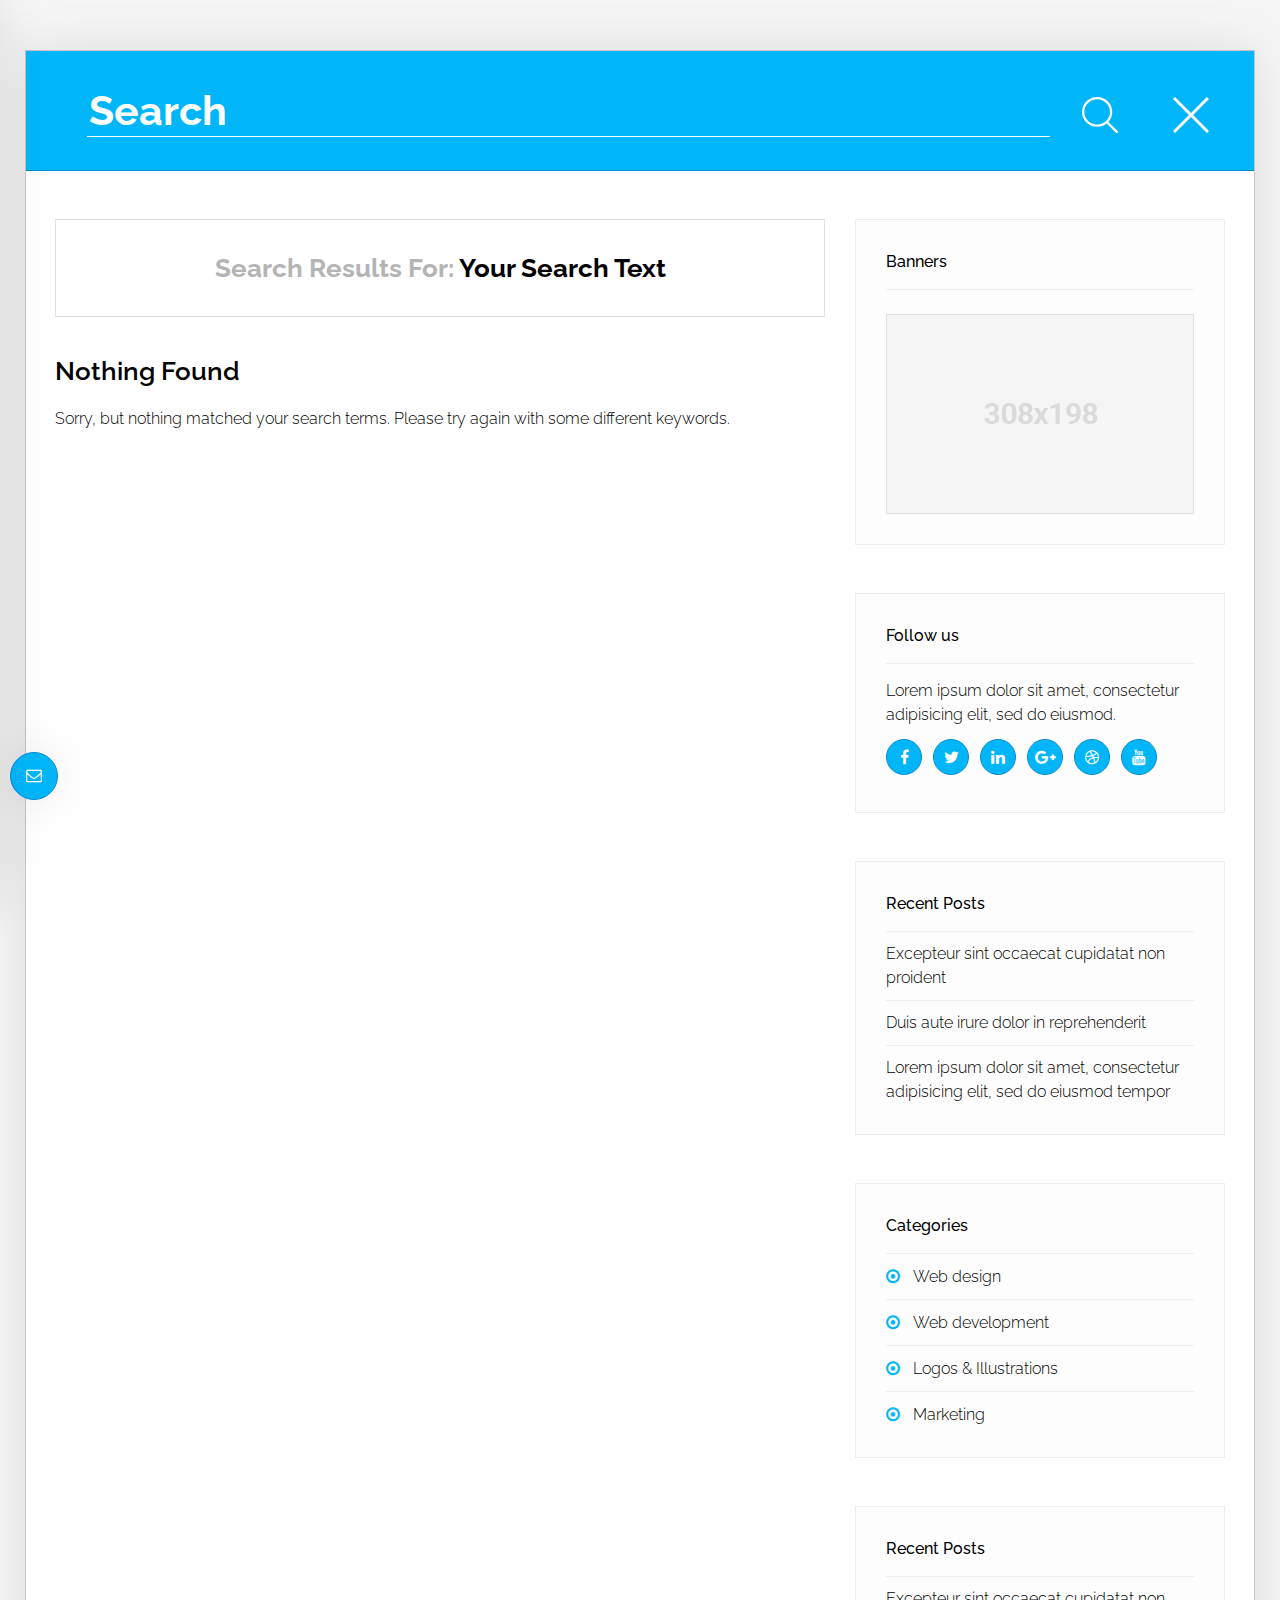
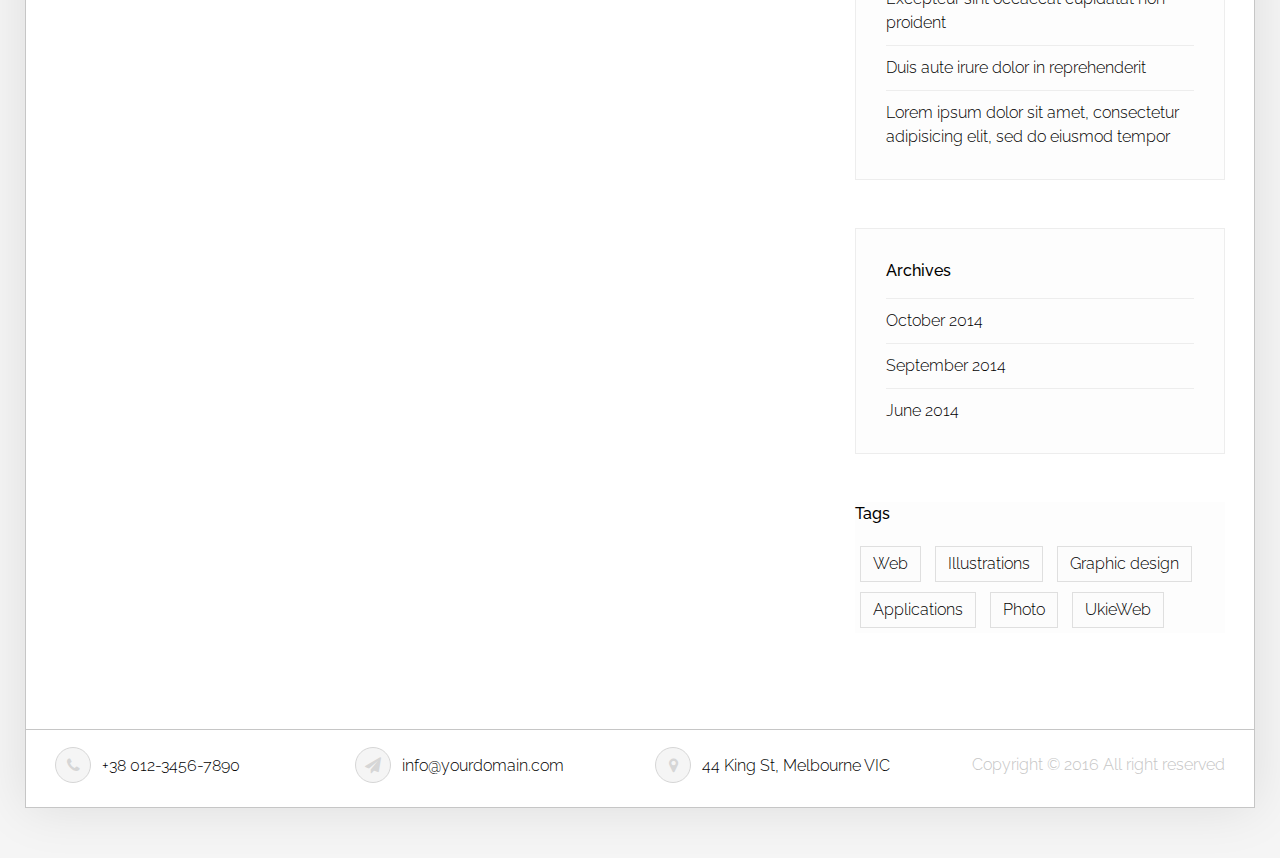
<file: search.html>
<!DOCTYPE html>
<!--[if lt IE 7 ]><html class="ie ie6" lang="en"> <![endif]-->
<!--[if IE 7 ]><html class="ie ie7" lang="en"> <![endif]-->
<!--[if IE 8 ]><html class="ie ie8" lang="en"> <![endif]-->
<!--[if (gte IE 9)|!(IE)]><!-->
<html lang="en"> <!--<![endif]-->

<head>
    <meta charset="utf-8" />
    <title>Search | ukieCard</title>
    <meta name="author" content="ukieweb" />
    <meta name="keywords" content="ukieCard, css3, template, html5 template, search" />
    <meta name="description" content="ukieCard - Personal Vcard & Resume HTML Template" />
    <meta name="viewport" content="width=device-width, initial-scale=1, maximum-scale=1" />
    <!-- Font Awesome -->
    <link type="text/css" media="all" href="assets/fonts/font-awesome/css/font-awesome.min.css" rel="stylesheet" />
    <!-- Libs CSS -->
    <link type="text/css" media="all" href="assets/boostrap-files/css/bootstrap.min.css" rel="stylesheet" />
    <!-- Animate CSS -->
    <link type="text/css" media="all" href="assets/css/animate.css" rel="stylesheet" />
    <!-- Template CSS -->
    <link rel="stylesheet" type="text/css" href="assets/css/component.css" />
    <link type="text/css" media="all" href="assets/css/contact.form.css" rel="stylesheet" />
    <link type="text/css" media="all" href="assets/css/style.css" rel="stylesheet" />
    <!-- Switcher CSS -->
    <link href="assets/css/colour-scheme/color-blue.css" rel="stylesheet" type="text/css" data-color="color-blue" media="all" id="stylesheet-new">
    <!-- Responsive CSS -->
    <link type="text/css" media="all" href="assets/css/respons.css" rel="stylesheet" />
    <!-- Favicons -->
    <link rel="apple-touch-icon" sizes="144x144" href="assets/img/favicons/apple-touch-icon-144x144.png" />
    <link rel="apple-touch-icon" sizes="114x114" href="assets/img/favicons/apple-touch-icon-114x114.png" />
    <link rel="apple-touch-icon" sizes="72x72" href="assets/img/favicons/apple-touch-icon-72x72.png" />
    <link rel="apple-touch-icon" href="assets/img/favicons/apple-touch-icon.png" />
    <link rel="shortcut icon" href="assets/img/favicons/favicon.png" />
    <!-- Google Fonts -->
    <link href='https://fonts.googleapis.com/css?family=Raleway:400,100,100italic,200,200italic,300,300italic,400italic,500,500italic,600,600italic,700,700italic,800,800italic,900,900italic' rel='stylesheet' type='text/css'>

</head>
<body>

<!-- Load page -->
<div class="animationload">
    <div class="loader"></div>
</div>
<!-- End load page -->

<div id="wraper">

    <!-- Start Head section -->
    <header class="head search-head">
        <!-- start container -->
        <div class="container">
            <!-- start row -->
            <div class="row">
                <div class="col-xs-8 col-sm-11 col-lg-11">
                    <form action="" method="">
                        <input type="text" name="search" class="search-input" placeholder="Search" value="" />
                        <input type="submit" class="btn-search" value="" />
                    </form>
                </div>
                <div class="col-xs-4 col-sm-1 col-lg-1 text-right">
                    <a href="index.html" class="btn-close-search hover-animate"></a>
                </div>
            </div>
            <!-- end row -->
        </div>
        <!-- end container -->
    </header>
    <!-- End Head section -->

    <!-- Start Blog section -->
    <section class="blog padding-block">
        <!-- start container -->
        <div class="container">
            <!-- start row -->
            <div class="row">
                <div class="col-xs-12 col-sm-12 col-lg-8">

                    <div class="search-text-block">
                        <h3><span class="text-grey">Search Results For:</span> Your Search Text</h3>
                    </div>

                    <div class="search-result">
                        <h3>Nothing Found</h3>
                        <p>Sorry, but nothing matched your search terms. Please try again with some different keywords.</p>
                    </div>

                </div>
                <div class="col-xs-12 col-sm-12 col-lg-4">
                    <!-- start slidebar -->

                    <aside class="widget widget-banners">
                        <h3 class="widget-title">Banners</h3>
                        <div class="widget-img">
                            <img src="assets/img/banner.jpg" alt="UKIE WEB banner" />
                        </div>
                    </aside>

                    <aside class="widget widget_follow_us">
                        <h3 class="widget-title">Follow us</h3>
                        <div class="widget-text">
                            <p>Lorem ipsum dolor sit amet, consectetur
                                adipisicing elit, sed do eiusmod.</p>
                            <ul class="animated fadeIn visible" data-animation="fadeIn" data-animation-delay="600">
                                <!-- social icons -->
                                <li><a class="ukie-icons hover-animate" href="#"><i class="fa fa-facebook"></i></a></li>
                                <li><a class="ukie-icons hover-animate" href="#"><i class="fa fa-twitter"></i></a></li>
                                <li><a class="ukie-icons hover-animate" href="#"><i class="fa fa-linkedin"></i></a></li>
                                <li><a class="ukie-icons hover-animate" href="#"><i class="fa fa-google-plus"></i></a></li>
                                <li><a class="ukie-icons hover-animate" href="#"><i class="fa fa-dribbble"></i></a></li>
                                <li><a class="ukie-icons hover-animate" href="#"><i class="fa fa-youtube"></i></a></li>
                                <!--
                                    <li><a class="ukie-icons hover-animate" href="#"><i class="fa fa-behance"></i></a></li>
                                    <li><a class="ukie-icons hover-animate" href="#"><i class="fa fa-pinterest"></i></a></li>
                                    <li><a class="ukie-icons hover-animate" href="#"><i class="fa fa-digg"></i></a></li>
                                    <li><a class="ukie-icons hover-animate" href="#"><i class="fa fa-deviantart"></i></a></li>
                                    <li><a class="ukie-icons hover-animate" href="#"><i class="fa fa-envelope-square"></i></a></li>
                                    <li><a class="ukie-icons hover-animate" href="#"><i class="fa fa-delicious"></i></a></li>
                                    <li><a class="ukie-icons hover-animate" href="#"><i class="fa fa-instagram"></i></a></li>
                                    <li><a class="ukie-icons hover-animate" href="#"><i class="fa fa-dropbox"></i></a></li>
                                    <li><a class="ukie-icons hover-animate" href="#"><i class="fa fa-skype"></i></a></li>
                                    <li><a class="ukie-icons hover-animate" href="#"><i class="fa fa-tumblr"></i></a></li>
                                    <li><a class="ukie-icons hover-animate" href="#"><i class="fa fa-vimeo-square"></i></a></li>
                                    <li><a class="ukie-icons hover-animate" href="#"><i class="fa fa-flickr"></i></a></li>
                                    <li><a class="ukie-icons hover-animate" href="#"><i class="fa fa-github-alt"></i></a></li>
                                    <li><a class="ukie-icons hover-animate" href="#"><i class="fa fa-renren"></i></a></li>
                                    <li><a class="ukie-icons hover-animate" href="#"><i class="fa fa-vk"></i></a></li>
                                    <li><a class="ukie-icons hover-animate" href="#"><i class="fa fa-xing"></i></a></li>
                                    <li><a class="ukie-icons hover-animate" href="#"><i class="fa fa-weibo"></i></a></li>
                                    <li><a class="ukie-icons hover-animate" href="#"><i class="fa fa-rss"></i></a></li>
                                -->
                            </ul>
                        </div>
                    </aside>

                    <aside class="widget widget_recent_entries">
                        <h3 class="widget-title">Recent Posts</h3>
                        <ul>
                            <li><a href="#">Excepteur sint occaecat cupidatat non proident</a></li>
                            <li><a href="#">Duis aute irure dolor in reprehenderit</a></li>
                            <li><a href="#">Lorem ipsum dolor sit amet, consectetur adipisicing elit, sed do eiusmod tempor</a></li>
                        </ul>
                    </aside>

                    <aside class="widget widget_categories">
                        <h3 class="widget-title">Categories</h3>
                        <ul>
                            <li class="cat-item cat-item-6"><a href="#">Web design</a></li>
                            <li class="cat-item cat-item-8"><a href="#">Web development</a></li>
                            <li class="cat-item cat-item-7"><a href="#">Logos & Illustrations</a></li>
                            <li class="cat-item cat-item-1"><a href="#">Marketing</a></li>
                        </ul>
                    </aside>

                    <aside class="widget widget_recent_entries">
                        <h3 class="widget-title">Recent Posts</h3>
                        <ul>
                            <li><a href="#">Excepteur sint occaecat cupidatat non proident</a></li>
                            <li><a href="#">Duis aute irure dolor in reprehenderit</a></li>
                            <li><a href="#">Lorem ipsum dolor sit amet, consectetur adipisicing elit, sed do eiusmod tempor</a></li>
                        </ul>
                    </aside>

                    <aside class="widget widget_archive">
                        <h3 class="widget-title">Archives</h3>
                        <ul>
                            <li><a href="#">October 2014</a></li>
                            <li><a href="#">September 2014</a></li>
                            <li><a href="#">June 2014</a></li>
                        </ul>
                    </aside>

                    <aside class="widget widget_tag_cloud">
                        <h3 class="widget-title">Tags</h3>
                        <div class="tagcloud">
                            <a href="#" class="hover-animate">Web</a>
                            <a href="#" class="hover-animate">Illustrations</a>
                            <a href="#" class="hover-animate">Graphic design</a>
                            <a href="#" class="hover-animate">Applications</a>
                            <a href="#" class="hover-animate">Photo</a>
                            <a href="#" class="hover-animate">UkieWeb</a>
                        </div>
                    </aside>

                    <!-- end slidebar -->
                </div>
            </div>
            <!-- end row -->
        </div>
        <!-- end container -->
    </section>
    <!-- End Blog section -->

    <!-- Start Footer section -->
    <footer class="footer">
        <!-- start container -->
        <div class="container">
            <!-- start row -->
            <div class="row">
                <!-- start phone number -->
                <div class="col-xs-12 col-sm-6 col-lg-3">
                    <a href="#" class="hover-animate">
                        <span class="ukie-icons hover-animate"><i class="fa fa-phone"></i></span> +38 012-3456-7890
                    </a>
                </div>
                <!-- end phone number -->
                <!-- start email -->
                <div class="col-xs-12 col-sm-6 col-lg-3">
                    <a href="#" class="hover-animate">
                        <span class="ukie-icons hover-animate"><i class="fa fa-paper-plane"></i></span> info@yourdomain.com
                    </a>
                </div>
                <!-- end email -->
                <!-- start address -->
                <div class="col-xs-12 col-sm-6 col-lg-3">
                    <a href="#" class="hover-animate">
                        <span class="ukie-icons hover-animate"><i class="fa fa-map-marker"></i></span> 44 King St, Melbourne VIC
                    </a>
                </div>
                <!-- end address -->
                <!-- start Copyright -->
                <div class="col-xs-12 col-sm-6 col-lg-3 text-right">
                    <span class="copyright">Copyright © 2016 All right reserved</span>
                </div>
                <!-- end Copyright -->
            </div>
            <!-- end row -->
        </div>
        <!-- end container -->
    </footer>
    <!-- End Footer section -->

</div>

<!-- Scroll to Top -->
<a href="#" class="btn hover-animate scrollToTop"><i class="fa fa-angle-up"></i></a>
<!-- End Scroll to Top -->

<!-- Style Contact Form -->
<!-- delete this from site once you have decided on a colour scheme - follow documentation for insructions -->
<!-- Button Style open -->
<div class="style-open-form animated hi-icon-effect-8">
    <i class="hi-icon fa fa-envelope-o ukie-icons hover-animate hi-icon-mobile"></i>
</div>
<!-- End Button Style open -->
<div class="style-contact-form style-off-form">
    <div class="row">
        <div class="col-xs-12 col-sm-12 col-lg-12 ">
            <!-- Start Contact Form -->
            <div class="contact-form">
                <div class="btn-close-form">
                </div>
                <h3 class="title title-contact">Contact Me</h3>
                <p>Use this form to tell me about your project goals and needs. I will be in touch within 24 hours.</p>
                <form action="assets/php/contact.php" id="contact-form-panel" method="post">
                    <input type="text" id="user-name-panel" name="user-name" value="" placeholder="Name" />
                    <input type="email" id="user-email-panel" name="user-email" value="" placeholder="Email" />
                    <input type="hidden" id="user-status-panel" name="user-status" value="1"  />
                    <textarea id="user-message-panel" name="user-message" placeholder="Message"></textarea>
                    <div class="footer-form">
                        <input type="submit" id="submit-btn-panel" class="btn btn-color hover-animate"  value="Send Message" />
                        <div class="info-message-form">
                            <p>Please fill out all the fields!</p>
                            <span class="close-msg"><i class="fa fa-close"></i></span>
                        </div>
                    </div>
                </form>
            </div>
            <!-- End Contact Form -->
            <!-- End style-open -->
        </div>
    </div>
    <!-- End row -->
</div>
<!-- End Style Contact Form -->

<!-- Scripts -->
<script src="assets/js/jquery-1.11.2.min.js" type="text/javascript"></script>
<script src="assets/boostrap-files/js/bootstrap.min.js" type="text/javascript"></script>
<script src="assets/js/jquery.appear.js" type="text/javascript"></script>
<script src="assets/js/jquery.mixitup.min.js" type="text/javascript"></script>
<script src="assets/js/owl.carousel.min.js" type="text/javascript"></script>
<script src="assets/js/jquery.flexslider-min.js" type="text/javascript"></script>
<script src="assets/js/jquery.inview.min.js" type="text/javascript"></script>
<script src="assets/js/jquery.knob.min.js" type="text/javascript"></script>
<script src="assets/js/jquery.cookie.js" type="text/javascript"></script>
<script src="assets/js/jquery.ratyli.js" type="text/javascript"></script>
<script src="assets/js/modernizr.custom.js" type="text/javascript"></script>
<script src="assets/js/contact_scripts.js" type="text/javascript"></script>
<script src="assets/js/scripts.js" type="text/javascript"></script>

</body>
</html>
</file>
<file: assets/css/contact.form.css>
/* ==============================================

Template: ukieCard
Version: 1.8.1
Author:	Ukieweb

============================================== */

.style-contact-form{
    left: 0;
    display: block;
    position: fixed;
    bottom: 0;
    width: 365px;
    height: 100%;
    -webkit-transition: all 0.5s ease-in-out;
    -moz-transition: all 0.5s ease-in-out;
    -ms-transition: all 0.5s ease-in-out;
    -o-transition: all 0.5s ease-in-out;
    transition: all 0.5s ease-in-out;
    background-color: #ffffff;
    box-shadow: 0 0 50px rgba(0, 0, 0, 0.1);
    border: 1px solid #C3C3C3;
    z-index: 9999999;
}
.style-contact-form .btn-close-form{
    width: 36px;
    height: 36px;
    margin-top: 45px;
    background-image: url("../img/close.svg");
    background-repeat: no-repeat;
    background-position: center;
    background-size: 100%;
    display: inline-block;
    cursor: pointer;
}
.style-contact-form .contact-form{
    padding: 0 30px;
    text-align: right;
}
.style-contact-form .contact-form p{
    margin: 12px 0 38px 0;
    font-weight: 400;
    text-align: left;
}
.style-contact-form .title-contact{
    margin: 25px 0 16px 0;
    text-align: left;
    line-height: 36px;
}
.style-contact-form .contact-form input[type="submit"]{
    float: left;
}
.style-open-form{
    display: block;
    cursor: pointer;
    position: fixed;
    z-index: 9999999;
    bottom: 100px;
    left: 10px;
}
.style-open-form .ukie-icons{
    font-size: 16px;
    width: 48px;
    height: 48px;
    line-height: 44px;
    margin: 0;
    box-shadow: 0px 0px 50px rgba(0, 0, 0, 0.1);
}
.style-off-form{
    left: -365px;
}
.hi-icon:before {
    font-family: 'FontAwesome';
    font-size: 16px;
    line-height: 45px;
}

.hi-icon-screen:before {
    content: "\f003";
}
.hi-icon-mobile:before {
    content: "\f003";
}
.hi-icon-effect-8 .hi-icon:hover:after {
    -webkit-animation: sonarEffect 1.3s ease-out 75ms;
    -moz-animation: sonarEffect 1.3s ease-out 75ms;
    animation: sonarEffect 1.3s ease-out 75ms;
}

@media (max-width: 991px){
    .style-contact-form, .style-open-form{
        display: none;
    }
}
</file>
<file: assets/css/style.css>
/* ==============================================

Template: ukieCard
Version: 1.8.1
Author:	Ukieweb

    - General setting
    - Menu-navigation
    - Home header
    - Menu section
    - Footer section
    - Home section
    - Content
    - Skills section
    - Portfolio
    - Contact
    - Info
    - Profile
    - Pricing
    - Instagram Feed
    - My thoughts
    - Total numbers
    - Animationload
    - Animated setting
    - Calendar

================================================ */

/* ------------------
    General setting
--------------------*/
*{
    font-family: 'Raleway', Helvetica, Arial, sans-serif;
    font-weight: 300;
}
body {
    font-size: 16px;
    line-height: 24px;
    margin: 0 auto;
}
h1, h2, h3, h4, h5, h6{
    font-weight: 600;
}
h1 {
    font-size: 66px;
    line-height: 72px;
    margin-top: 48px;
    margin-bottom: 24px;
}
h2 {
    font-size: 41px;
    line-height: 48px;
    margin-top: 48px;
    margin-bottom: 24px;
}
h3 {
    font-size: 26px;
    line-height: 48px;
    margin-top: 24px;
    margin-bottom: 24px;
}
h4 {
    font-size: 16px;
    line-height: 24px;
    margin-top: 24px;
    margin-bottom: 24px;
}
p, ul, ol, pre, table, blockquote {
    margin-top: 12px;
    margin-bottom: 12px;
}
hr {
    border: 1px solid;
    margin: -1px 0;
}
ul ul, ol ol, ul ol, ol ul {
    margin-top: 0;
    margin-bottom: 0;
}
b, strong, em, small, code {
    line-height: 1;
}
table{
    margin: 0;
    padding: 0;
}
sup, sub {
    vertical-align: baseline;
    position: relative;
    top: -0.4em;
}
sub {
    top: 0.4em;
}
a{
    text-decoration: none;
    outline: none;
}
a:hover, a:visited, a:focus, a:active{
    text-decoration: none;
    outline: none;
}
.container {
    padding-right: 0px;
    padding-left: 0px;
}
.hover-animate{
    cursor: pointer;
    -webkit-transition: all 0.5s ease-in-out;
    -moz-transition: all 0.5s ease-in-out;
    -ms-transition: all 0.5s ease-in-out;
    -o-transition: all 0.5s ease-in-out;
    transition: all 0.5s ease-in-out;
}
.text-right{
    text-align: right;
}
.text-left{
    text-align: left;
}
.text-center{
    text-align: center;
}
.font-weight-m{
    font-weight: 500;
}
.social ul{
    padding: 0;
    margin: 12px 0;
}
.social li{
    display: inline-block;
    list-style: none;
}
.ukie-icons {
    display: inline-block;
    font-size: 16px;
    width: 36px;
    height: 36px;
    line-height: 36px;
    text-align: center;
    margin: 0px 7px 7px;
    border-radius: 50%;
    border-style: solid;
    border-width: 1px;
}
.ukie-icons:first-child{
    margin-left: 0px;
}
.ukie-icons:hover{
}
.btn{
    border-style: solid;
    border-width: 1px;
    padding: 0px 20px;
    line-height: 38px;
    font-size: 16px;
    border-radius: 50px;
    margin-right: 10px;
    margin-top: 10px;
}
.width-td{
    width: 100px;
}
.width-td1{
    width: 150px;
}
.title-resume{
    margin-bottom: 30px;
}
.title-contact{
    margin-bottom: 30px;
}
.title-blog{
    margin-bottom: 0px;
}
.btn:hover{
}
.btn-color{
}
.btn-color:hover{
}
.block-grey{
    width: 100%;
    border-style: solid;
    border-width: 1px;
    padding: 30px;
}
.block-grey table{
    width: 100%;
}
.block-grey table td{
    line-height: 16px;
    padding-bottom: 18px;
}
.border-bottom{
    border-bottom-width: 1px;
    border-bottom-style: solid;
}
.border-top{
    border-top-width: 1px;
    border-top-style: solid;
}
.border-left{
    border-left-width: 1px;
    border-left-style: solid;
}
.border-right{
    border-right-width: 1px;
    border-right-style: solid;
}
.padding-block{
    padding-top: 48px;
    padding-bottom: 48px;
}
#wraper{
    border-width: 1px;
    border-style: solid;
    margin: 50px auto;
    width: 1230px;
}
.scrollToTop {
    width: 40px;
    height: 40px;
    padding: 0;
    line-height: 40px;
    text-align: center;
    position: fixed;
    bottom: 100px;
    right: 0px;
    display: none;
}
.wraper-card .head .logo-page {
    margin-right: 0;
    float: right;
}

.profile .head, .resume .head, .portfolio-header .head, .blog .head, .contact .head {
    border-top-width: 1px;
    border-top-style: solid;
}

#contents .blog .post {
    border: 0;
    padding-bottom: 0;
}
#contents .btn-center .btn{
    margin-right: 0;
    margin-top: 0;
}
#contents .portfolio-section .btn-center .btn{
    margin-top: 15px;
}
/* ------------------
    Menu-navigation
--------------------*/
.navbar-inverse .navbar-collapse, .navbar-inverse .navbar-form {
    border: none;
}

.navigation-top {
    width: 100%;
    padding: 0;
    border-bottom: 1px solid;
}

.nav {
    float: none;
    display: block;
    text-align: center;
}

.nav > li > a {
    position: relative;
    display: block;
    padding: 0;
    line-height: 46px;
    font-weight: 600;
}
.nav > li {
    margin-left: 10px;
    margin-right: 10px;
    text-align: center;
    float: none;
    display: inline-block;
}

.navbar-wrapper {
    margin-top: 0;
    position: relative;
    z-index: 200;
    width: 100%;
}

.navbar.navbar-inverse.navbar-static-top {
    background: #ffffff;
    margin-bottom: 0;
}

.navbar.navbar-inverse.navbar-static-top a {
    border-bottom: 2px solid;
    line-height: 48px;
}

.navbar {
    border: none;
}
.navbar.navbar-inverse.navbar-static-top a:hover {
    border-bottom: 2px solid;
    line-height: 48px;
}

.navbar-inverse .navbar-nav a{
    -webkit-transition: all 0.8s ease;
    -moz-transition: all 0.8s ease;
    -o-transition: all 0.8s ease;
    transition: all 0.8s ease;
}
.navbar-inverse .navbar-nav > .active > a, .navbar-inverse .navbar-nav > .active > a:focus, .navbar-inverse .navbar-nav > .active > a:hover {
    border-bottom: 2px solid;
    font-weight: 600;
}


/* ------------------
    Home header
--------------------*/
.home-header .foto{
    border-radius: 50%;
    border-width: 1px;
    border-style: solid;
    width: 232px;
    height: 232px;
    overflow: hidden;
    display: inline-block;
}
.home-header .foto img{
    width: 232px;
    height: 232px;
}
.home-header .title{
    text-transform: uppercase;
    margin-bottom: 0;
}
.home-header .sub-title{
    font-weight: 300;
    margin: 0;
    line-height: 34px;
}
.home-header  .full-length-photo{
    margin-top: 24px;
}

/* ------------------
    Menu section
--------------------*/
.menu{
    padding: 48px 0;
    text-align: center;
}
.menu .menu-li{
    display: inline-block;
    width: 170px;
    margin-left: 20px;
    margin-right: 20px;
}
.menu .menu-li .foto {
    display: block;
}
.menu .menu-li .name{
    text-underline: none;
    margin-top: 13px;
    display: block;
}

.menu-style1{
    padding: 48px 0;
    text-align: center;
}
.menu-style1 .menu-li{
    display: inline-block;
    position: relative;
    width: 170px;
    height: 170px;
    margin-left: 20px;
    margin-right: 20px;
    overflow: hidden;
    border-style: solid;
    border-width: 1px;
    border-radius: 50%;
    border-color: #cccccc;
}
.menu-style1 .menu-li .name{
    text-underline: none;
    top: 0px;
    padding-top: 75px;
    display: block;
    text-align: center;
    width: 170px;
    height: 170px;
    font-size: 21px;
    z-index: 3;
}
.menu-style1 .menu-li .foto{
    display: block;
    overflow: hidden;
    z-index: 4;
    position: relative;
    -webkit-transition: all 0.5s ease-in-out;
    -moz-transition: all 0.5s ease-in-out;
    -ms-transition: all 0.5s ease-in-out;
    -o-transition: all 0.5s ease-in-out;
    transition: all 0.5s ease-in-out;
}
.menu-style1 .menu-li:hover .foto{
    margin-top: -172px;
}

.small-menu{
    margin: 125px 0 40px;
    position: relative;
}
.small-menu .arrow{
    background: url("../img/arrow.png") left top no-repeat;
    width: 300px;
    height: 200px;
    position: absolute;
    top: -35px;
    left: 95px;
}
.small-menu .open-menu{
    font-family: "The Girl Next Door";
    position: absolute;
    font-size: 30px;
    top: 40px;
    left: 130px;;
}
.icons-menu {
    height: 100px;
    margin: 0 auto;
    -webkit-filter: url("#goo");
    position: relative;
}
.icons-menu-button,
.icons-menu-toggle-button {
    position: absolute;
    display: inline-block;
    left: 0;
    top: 0;
    border-radius: 50%;
    width: 70px;
    height: 70px;
    line-height: 70px;
    margin-left: 0;
    margin-top: 0;
    text-align: center;
    border: none;
    outline: none;
}
.icons-menu-button {
    font-size: 30px;
    -webkit-transform: scale(0.95, 0.95);
    transform: scale(0.95, 0.95);
}
a.icons-menu-button {
    border-style: solid;
    border-width: 1px;
}
a.icons-menu-button:hover,
a.icons-menu-button:focus,
.icons-menu-toggle-button:hover{
    border-style: solid;
    border-width: 1px;
}
.icons-menu-toggle-button {
    z-index: 9;
    border-style: solid;
    border-width: 1px;
    font-size: 20px;
}
.icons-menu-items {
    list-style-type: none;
    padding: 0;
    margin: 0;
}
.icons-menu-item {
    display: inline-block;
}

.menu-style3 title{
text-align: center;
}


/* ------------------
    Footer section
--------------------*/
.footer{
    line-height: 36px;
    padding: 17px 0;
    border-top-width: 1px;
    border-top-style: solid;
}
.footer a{
}
.footer .ukie-icons{
}
.footer a:hover{
}
.footer a:hover .ukie-icons{
}
.footer .copyright{
}


/* ------------------
    Home section
--------------------*/
.head{
    padding-top: 30px;
    padding-bottom: 30px;
    border-bottom-width: 1px;
    border-bottom-style: solid;
}
.head .title{
    margin: 0;
}
.head .sub-title{
    margin: 0;
    font-weight: 300;
}
.head .logo-page{
    margin-right: 30px;
    float: left;
}
.head .btn-close{
    width: 36px;
    height: 36px;
    margin-top: 16px;
    margin-right: 16px;
    background-image: url("../img/close.svg");
    background-repeat: no-repeat;
    background-position: center;
    background-size: 100%;
    display: inline-block;
    cursor: pointer;
}
.head .btn-close:hover{
    -ms-transform: rotate(270deg);
    -webkit-transform: rotate(270deg);
    transform: rotate(270deg);
}
.head .btn-close-search{
    width: 36px;
    height: 36px;
    margin-top: 16px;
    margin-right: 16px;
    background-image: url("../img/close-white.svg");
    background-repeat: no-repeat;
    background-position: center;
    background-size: 100%;
    display: inline-block;
    cursor: pointer;
}
.head .btn-close-search:hover{
    -ms-transform: rotate(270deg);
    -webkit-transform: rotate(270deg);
    transform: rotate(270deg);
}
.head .social ul{
    margin: 18px 0;
}
.head .social li{
    margin: 0 0 0 12px;
}
.head .social a{
    margin:0;
}
.head .foto{
    border-radius: 50%;
    border-width: 1px;
    border-style: solid;
    width: 70px;
    height: 70px;
    overflow: hidden;
    display: inline-block;
    float: left;
    margin-right: 30px;
}
.title-header{
    font-weight: 700;
    font-size: 41px;
    margin:0;
}
.sub-title-header{
    font-weight: 400;
    font-size: 16px;
    margin: 0;
}
.home-content .title-header{
    text-align: center;
    margin-top: 10px;
}
.home-content .sub-title-header{
    text-align: center;
}
.home-content .container{
    width: 100%;
}
.home-content .row, .home-content .col-lg-7, .home-content .col-lg-5{
    padding: 0;
    margin-right: 0;
    margin-left: 0;
}
.home-content a .port-item-cont {
    position: relative;
    top: 0;
    left: 0;
    text-align: center;
    padding-bottom: 0;
    opacity: 0;
    -webkit-transition: all 0.3s;
    transition: all 0.3s;
}
.home-content a:hover .port-item-cont, .home-content a .port-item-cont.touch {
    opacity: 1;
    padding-top: 2%;
}
.menu-style3{
    margin: 68px 0;
}
.menu-style3 .title-header{
    line-height: 41px;
}
.menu-style3 .sub-title-header{
    line-height: 16px;
}
.menu-style3 ul{
    padding-left: 0;
}
.menu-style3 li{
    display: block;
    text-align: center;
    min-height: 75px;
}
.menu-style3 a{
display: inline-block;
    margin-left: auto;
    margin-right: auto;
}
.foto-content-man{
    background-position: top center;
    margin: 0;
    padding: 0;
    float: none;
    height: 536px;
}
.menu-style4{
    width: 100%;
}
.menu-style4 ul{
    list-style: none;
    padding-left: 85px;
    margin: 98px 0;
}
.menu-style4 li{
    margin: 40px 0;
}
.menu-style4 .title-header{
    display: inline-block;
    position: absolute;
    padding-left: 30px;
    line-height: 36px;
    margin: 0;
}
.menu-style4 span{
    vertical-align: middle;
    position: relative;
    margin: 0;
}
.foto-content-woman{
    background-position: top center;
    margin: 0;
    padding: 0;
    float: none;
    height: 536px;
}

/* ------------------
    Content
--------------------*/
.content .title{
    margin: 0;
    line-height: 26px;
    margin-bottom: 16px;
}
.content .title1{
    margin: 10px auto;
}

.owl-theme p{
    padding: 0;
    margin: 0;
}
.owl-theme .owl-controls .owl-buttons div {
    width: 35px;
    height: 35px;
    line-height: 33px;
    text-align: center;
    padding: 0;
    display: inline-block;
    zoom: 1;
    margin: 0 10px 0 0;
    border-radius: 50%;
    opacity: 1;
    border-width: 1px;
    border-style: solid;
    font-size: 16px;
    -webkit-transition: all 0.5s ease-in-out;
    -moz-transition: all 0.5s ease-in-out;
    -ms-transition: all 0.5s ease-in-out;
    -o-transition: all 0.5s ease-in-out;
    transition: all 0.5s ease-in-out;
}
.owl-theme .owl-controls .owl-buttons div:hover{
}
.owl-theme .owl-controls {
    margin-top: 20px;
    text-align: left;
}

/* ------------------
    Skills section
--------------------*/
.skills .title{
    margin: 0;
    line-height: 26px;
    margin-bottom: 16px;
}
.skills .title-skills{
    margin-bottom: 30px;
}
.skills .progress-bar-label{
    font-size: 16px;
    font-weight: 600;
    margin-bottom: 10px;
}
.skills .progress-bar{
    border-width: 1px;
    border-style: solid;
    line-height: 8px;
    position: relative;
    box-shadow: none;
}
.skills .progress{
    height: 10px;
    margin-bottom: 24px;
    border-radius: 0;
    border-width: 1px;
    border-style: solid;
    box-shadow: none;
    overflow: visible;
}
.skills .progress-bar span{
    display: block;
    width: 45px;
    height: 45px;
    line-height: 45px;
    text-align: center;
    font-weight: 300;
    position: absolute;
    top: -16px;
    right: -20px;
    border-width: 1px;
    border-style: solid;
    border-radius: 50%;
}
.skills .circle-progress-block{
    text-align: center;
    width: 160px;
    display: inline-block;
    margin-left: 25px;
}
.skills .circle-progress-block input{
    font-size: 21px !important;
    font-weight: 300 !important;
    margin-top: 25px !important;
    margin-left: -135px !important;
    border-radius: 50%;
    width: 110px !important;
    height: 110px !important;
}
.skills .circle-progress{

}
.skills .circle-progress-label{
    font-size: 16px;
    font-weight: 600;
    margin-top: 0;
    margin-bottom: 0;
}

.skills .row:first-of-type{
    margin-bottom: 30px;
}
.language-skills .progress{
    height: 40px;
    margin-bottom: 10px;
    position: relative;
}
.language-skills .progress:hover, .language-skills .progress:hover .ratyli .rate, .language-skills .progress:hover .ratyli .rate-empty{
    webkit-transition: all 0.5s ease-out;
    -moz-transition: all 0.5s ease-out;
    -o-transition: all 0.5s ease-out;
    transition: all 0.5s ease-out;
}
.language-skills .progress-bar-label{
    margin-left: 20px;
    line-height: 40px;
}
.ratyli{
    position: absolute;
    right: 20px;
    top: 10px;
}
.ratyli .rate{
    font-size: 20px;
    line-height: 20px;
    margin-left: 3px;
}
.knowledge .col-xs-12, .knowledge .col-sm-12, .knowledge .col-lg-6{
    padding-left: 0;
    margin-bottom: 0;
}
.skills ul{
    padding: 0;
    margin-bottom: 0;
    margin-top: 0;
}
.skills ul li{
    list-style-type: none;
    line-height: 16px;
    margin-bottom: 18px;
}
.skills ul li:before{
    content: '\f00c';
    font-family: 'FontAwesome';
    margin-right: 10px;
}





/* ------------------
    Portfolio
--------------------*/
.portfolio .mix{
    margin-bottom: 30px;
    padding: 0;
}
.portfolio .within {
    margin-left: 15px;
    margin-right: 15px;
    position: relative;
    border-width: 1px;
    border-style: solid;
}
.portfolio ul,
.portfolio li {
    list-style-type: none;
    padding: 0;
    margin: 0;
    text-align: left;
}
.portfolio li {
    display: inline-block;
    margin: 5px;
    font-size: 16px;
    cursor: pointer;
    line-height: 34px;
    padding: 0 12px;
    border-width: 1px;
    border-style: solid;
}
.portfolio li:hover{
}
.portfolio li.active{
}
.portfolio li:first-child{
    margin-left: 0;
}
.portfolio ul {
    margin-bottom: 30px;
}
.portfolio-item {
    display: none;
}
.portfolio img{
    width: 100%;
}
.portfolio-item .port-item-cont {
    position: absolute;
    top: 0;
    left: 0;
    width: 100%;
    height: 100%;
    text-align: center;
    padding-top: 45%;
    opacity: 0;
    -webkit-transition: all 0.5s;
    transition: all 0.5s;
}
.portfolio-item:hover .port-item-cont, .portfolio-item .port-item-cont.touch {
    opacity: 1;
    padding-top: 35%;
}
.portfolio-item:hover .within, .portfolio-item .within.touch {
}
.portfolio-item .title{
    margin: 0;
}
.portfolio-item .desc{
}
.portfolio-item a.view-work {
    font-size: 16px;
    font-weight: 400;
    display: inline-block;
    text-decoration: none;
    padding: 7px 20px;
    border-radius: 50px;
    border-width: 1px;
    border-style: solid;
}
.portfolio-item a.view-work:hover{
}
.podrt-desc {
    max-width: 770px;
    margin: auto;
    border-width: 1px;
    border-style: solid;
    top:0;
}
.podrt-desc p,
.podrt-desc h3 {
    padding: 20px;
    padding-bottom: 0;
}
.podrt-desc h3 {
    margin: 0;
    text-align: left;
    font-weight: 600;
    padding: 0px 0px 24px;
    line-height: 26px;
}
.podrt-desc p {
    margin: 0;
    padding: 16px 0px;
}
.podrt-desc img {
    width: 100%;
    border-bottom-width: 1px;
    border-bottom-style: solid;
}
.podrt-desc td{
    padding: 5px 0;
}
.modal-box-content {
    position: relative;
}
.modal-box-content .text{
    padding: 48px 30px;
}

.mfp-close{
    visibility: collapse;
}
.fancybox-close {
    position: absolute;
    top: 0;
    right: -32px;
    z-index: 8040;
}
#fancybox-loading, .fancybox-close {
    opacity: 1;
    width: 16px;
    height: 16px;
    text-align: center;
    line-height: 48px;
    padding: 0;
    font-size: 21px;
    cursor: pointer;
    background-image: url('../img/close-small.svg');
    background-repeat: no-repeat;
    background-size: 180%;
    background-position: center;
}
.fancybox-opened .fancybox-skin {
    -webkit-box-shadow: none;
    -moz-box-shadow: none;
    box-shadow: none;
}
.fancybox-skin a:hover {
    text-decoration: none;
    color: #e0e6e9;
}
.fancybox-nav {
    width: 0;
    height: 0;
}
.fancybox-nav span {
    opacity: 1;
    position: fixed;
    top: 50%;
    width: 14px;
    height: 14px;
    margin-top: 0;
    cursor: pointer;
    z-index: 8040;
    visibility: visible;
}
#fancybox-loading, .fancybox-next span, .fancybox-prev span {
    background-size: 100%;
    background-repeat: no-repeat;
    background-image: none;
    visibility: visible;
    display: inline-block;
    font: normal normal normal 14px/1 'FontAwesome';
    font-size: 36px;
    text-rendering: auto;
    -webkit-font-smoothing: antialiased;
    -moz-osx-font-smoothing: grayscale;
}
.fancybox-next span, .fancybox-prev span, .fancybox-next {
    background-position: 0 0;
}
#fancybox-loading, .fancybox-prev span:before {
    content: "\f104";
}
.fancybox-prev span {
    margin-left: 3%;
    left: 18px;
}
#fancybox-loading, .fancybox-next span:before {
    content: "\f105";
}
.fancybox-next span {
    margin-right: 3%;
    right: 18px;
}
.fancybox-overlay{
    background-image: none;
}
.fancybox-outer{
    top:0;
    bottom: 0;
}
.fancybox-wrap {
    position: relative;
}
.fancybox-inner {
    overflow: auto;
    width: 787px;
    height: auto;
}

/* ------------------
    Contact
--------------------*/
.contact-form input{
    width: 100%;
    line-height: 48px;
    padding-left: 18px;
    padding-right: 18px;
    border-width: 1px;
    border-style: solid;
    margin-bottom: 20px;
    outline: none;
}
.contact-form input.error{
}
.contact-form input:focus, .contact-form textarea:focus{
    border-width: 1px;
    border-style: solid;
}
.contact-form input[type="submit"]{
    width: auto;
    height: auto;
    font-size: 16px;
    line-height: 38px;
    float: right;
    margin: 0;
    outline: none;
}
.contact-form .info-message-form{
    line-height: 38px;
    padding-left: 18px;
    padding-right: 68px;
    display: inline-block;
    border-width: 1px;
    border-style: solid;
    min-width: 290px;
    position: relative;
    display: none;
}
.contact-form .info-message-form p{
    padding: 0;
    margin: 0;
}
.contact-form .info-message-form.error{
    display: inline-block;
}
.contact-form .info-message-form.success{
    display: inline-block;
}
.contact-form .info-message-form .close-msg{
    position: absolute;
    right: 12px;
    top: 0px;
}
.contact-form textarea{
    width: 100%;
    height: 100px;
    padding: 18px;
    border-width: 1px;
    border-style: solid;
    margin-bottom: 10px;
    outline: none;
}
.map{
    width: 100%;
    height: 370px;
    border-width: 1px;
    border-style: solid;
}
.contact-form input:not([type="submit"]){min-height: 48px;}
/* ------------------
    Info
--------------------*/
.info .title{
    margin: 0 auto 30px;
}
.info .circle-block{
    display: inline-block;
    margin-left: 40px;
    margin-right: 40px;
    margin-bottom: 30px;
}
.info .circle-block .icon{
    width: 100px;
    height: 100px;
    line-height: 100px;
    text-align: center;
    font-size: 30px;
    border-style: solid;
    border-width: 1px;
    border-radius: 50%;
    display: block;
    margin-bottom: 24px;

}
.info .circle-block .name{
    font-weight: 600;
}
.info .circle-block:hover .icon{
}
.info .circle-block:hover .name{
}
/* ------------------
    Testimonials
--------------------*/
.testimonials .row{
    max-width: 970px;
    margin-left: auto;
    margin-right: auto;
}

.testimonials .col-sm-7, .testimonials .col-lg-7{
    padding-left: 30px;
    padding-right: 0;
    border-top: none;
}
.testimonials .col-sm-5, .testimonials .col-lg-5{
    padding-left: 0;
    border-top: none;
    margin-bottom: 5%;
    margin-top: 4%;
}
.testimonials .block-grey table td {
    text-align: right;
}
.testimonials .block-grey table .width-td1 {
    text-align: left;
    width: auto;
}

.testimonials .flexslider p {
    text-align: left;
    margin: 0 0 20px;
}
.testimonials  .foto{
    border-width: 1px;
    border-style: solid;
    border-radius: 50%;
    width: 100px;
    height: 100px;
    overflow: hidden;
    display: inline-block;
    float: left;
    margin-right: 20px;
}
.testimonials h3{
    margin-top: 0;
}
.testimonials h4{
    margin-bottom: 0;
    padding-bottom: 0;
    text-align: left;
}
.testimonials .flexslider {
    text-align: left;
}
.flexslider>.flex-direction-nav{
    display: none;
}
/* ------------------
    clients
--------------------*/
.clients h3{
    margin-top: 0;
}
.clients .owl-buttons{
    text-align: center;
}
.clients .owl-theme .owl-controls .owl-buttons div{
    margin: 0 5px;
}
#owl-clients .item{
    background: transparent;
    padding: 0;
    text-align: center;
    height: 140px;
    margin: 0 15px;
    line-height: 140px;
}
.clients .owl-theme .owl-controls {
    margin-top: 35px;
}
/* ------------------
        Profile
--------------------*/
#wraper .content .green-marker{
    margin-right: 15px;
    font-size: 14px;
}
#wraper .content .red-marker{
    margin-right: 15px;
    font-size: 14px;
}
#wraper .content .orange-marker{
    margin-right: 15px;
    font-size: 14px;
}
    /* ------------------
        Pricing
    --------------------*/
.pricing .title{
    margin: 0 auto 30px;
}
.table-pricing{
    width: 100%;
}
.table-pricing .header-pricing{
    font-size: 16px;
    line-height: 56px;
    font-weight: 700;
    border-width: 1px;
    border-style: solid;
}
.table-pricing.best-pricing .header-pricing{
}
.table-pricing .price-pricing{
    line-height: 80px;
    font-size: 41px;
    font-weight: 700;
    border-top-width: 0px;
    border-bottom-width: 1px;
    border-left-width: 1px;
    border-right-width: 1px;
    border-style: solid;
}
.table-pricing.best-pricing .price-pricing{
}
.table-pricing .price-pricing sup{
    font-weight: 700;
}
.table-pricing .properties-pricing ul{
    margin: 0;
    padding: 0;
}
.table-pricing .properties-pricing li{
    list-style: none;
    line-height: 38px;
    border-top-width: 0px;
    border-bottom-width: 1px;
    border-left-width: 1px;
    border-right-width: 1px;
    border-style: solid;
    margin: 0;
    padding: 0;
    text-align: left;
    padding-left: 18px;
}
.table-pricing .properties-pricing li:first-of-type{
    padding-top: 20px;
}
.table-pricing .properties-pricing li:last-child{
    border-bottom-width: 0;
    padding-bottom: 20px;
}
.table-pricing .properties-pricing .arrow-check{
    margin-right: 10px;
}
.table-pricing .footer-pricing{
    padding: 10px 0 20px;
    border-width: 1px;
    border-style: solid;
}
.price-pricing small{
    font-size: 50%;
    font-weight: 600;
    margin-left: -5px;
}
.table-pricing .new {
    font-size: 9px;
    font-weight: 600;
    line-height: 10px;
    text-transform: uppercase;
    padding: 4px 5px 3px;
    margin-left: 5px;
    -webkit-border-radius: 2px;
    -moz-border-radius: 2px;
    border-radius: 2px;
}
.properties-pricing del{
    opacity: 0.6;
}
/* ------------------
    Instagram Feed
--------------------*/
.instagram-feed .title{
    margin: 0 auto 30px;
}
.instagram-feed .instagram-foto{
    width: 100%;
}
.instagram-feed .row{
    margin: 0;
}
.instagram-feed .col-lg-2{
    padding: 0;
}
/* ------------------
    My thoughts
--------------------*/
.my-thoughts .title{
    margin: 0 auto 30px;
}
.my-thoughts .thoughts{
    max-width: 550px;
    margin-left: auto;
    margin-right: auto;
}
.my-thoughts .sub-title{
    margin-bottom: 0;
}
.my-thoughts .ukie-icons{
    cursor: default;
}
/* ------------------
    Blog
--------------------*/

.slider_container .head.search-head {
    line-height: 50px;
}
.head .flex-direction-nav li a.next {
    width: 36px;
    height: 36px;
    border: none;
    border-radius: 0;
    margin-top: 16px;
    margin-right: 7px;
    background:url("../img/search-grey.svg");
    background-repeat: no-repeat;
    background-position: center;
    background-size: 100%;
    display: inline-block;
    cursor: pointer;
    -webkit-transition: all 0.5s ease-in-out;
    -moz-transition: all 0.5s ease-in-out;
    -ms-transition: all 0.5s ease-in-out;
    -o-transition: all 0.5s ease-in-out;
    transition: all 0.5s ease-in-out;
}
.head .flex-direction-nav li a.next:hover{
    background-color: transparent;
}
.head .flex-direction-nav li a.prev {
    width: 36px;
    height: 36px;
    border: none;
    border-radius: 0;
    margin-top: 16px;
    margin-right: 16px;
    background:url("../img/close-white.svg");
    background-repeat: no-repeat;
    background-position: center;
    background-size: 100%;
    display: inline-block;
    cursor: pointer;
    -webkit-transition: all 0.5s ease-in-out;
    -moz-transition: all 0.5s ease-in-out;
    -ms-transition: all 0.5s ease-in-out;
    -o-transition: all 0.5s ease-in-out;
    transition: all 0.5s ease-in-out;
}

.head .flex-direction-nav li a.prev:hover{
    -ms-transform: rotate(270deg);
    -webkit-transform: rotate(270deg);
    transform: rotate(270deg);
}

.blog .post{
    border-bottom-width: 1px;
    border-bottom-style: solid;
    padding-bottom: 48px;
    margin-bottom: 48px;
}
.blog .post.last, .blog .post.one-post{
    border: 0;
    padding-bottom: 0;
    margin-bottom: 48px;
}
.blog .post .photo{
    border-width: 1px;
    border-style: solid;
    overflow: hidden;
}
.blog .post .photo img{
    width: 100%;
    position: relative;
    webkit-transition: all 0.5s ease-out;
    -moz-transition: all 0.5s ease-out;
    -o-transition: all 0.5s ease-out;
    transition: all 0.5s ease-out;
}
.blog .post .photo:hover img{
    -webkit-transform: scale(1.1);
    -moz-transform: scale(1.1);
    transform: scale(1.1);
}
.blog .post .video{
    width: 100%;
}
.blog .post iframe{
    width: 100%;
    height: 372px;
}
.blog .post .txt-quote{
    width: 100%;
    padding: 30px;
    border-style: solid;
    border-width: 1px;
    font-weight: 500;
}
.blog .post .txt-quote:before{
    content: '\f10e'; /* FontAwesome char code inside the '' */
    font-family: 'FontAwesome'; /* FontAwesome or whatever */
    display: inline-block;
    width: 1.2em; /* same as padding-left set on li */
    margin-right: 8px; /* same as padding-left set on li */
}
.post .entry-byline{
    margin: 10px 0 15px;
    font-size: 14px;
    font-weight: 600;
}
.post .entry-byline .fa{
    margin-right: 5px;
}
.post .entry-byline a{
    font-size: 14px;
    font-weight: 600;
}
.post .entry-byline span, .post .entry-byline time{
    font-size: 14px;
    font-weight: 600;
}
.post .entry-byline .right-border{
    border-right-style: solid;
    border-right-width: 1px;
    padding-right: 16px;
    margin-right: 16px;
}
.blog .post-pagination{
    width: 100%;
    margin-top: 48px;
    padding-top: 24px;
    border-top-style: solid;
    border-top-width: 1px;
}
.blog .post-pagination .pre{
    float: left;
}
.blog .post-pagination .next{
    float: right;
}

.blog .post-comments{
    margin-top: 24px;
}
.blog .post-comments h3{
    margin: 0;
    padding: 5px 0;
    margin-bottom: 24px;
    border-bottom-style: solid;
    border-bottom-width: 1px;
}
.blog .post-comments .user-img{
    width: 100%;
}
.blog .post-comments .user-name{
    font-size: 16px;
    line-height: 20px;
    margin-top: 5px;
    margin-bottom: 20px;
}
.blog .post-comment-txt{
    padding: 20px;
    margin-bottom: 20px;
    border-style: solid;
    border-width: 1px;
    position: relative;
}
.blog .post-comment-txt:after, .blog .post-comment-txt:before {
    right: 100%;
    top: 25%;
    border: solid transparent;
    content: " ";
    height: 0;
    width: 0;
    position: absolute;
    pointer-events: none;
}
.blog .post-comment-txt:after {
    border-width: 8px;
    margin-top: -8px;
}
.blog .post-comment-txt:before {
    border-width: 9px;
    margin-top: -9px;
}
.blog .reply-post{
    margin-left: 20px;
}
.blog .post-comment-txt .comment-time{
    font-weight: 600;
    float: left;
    display: block;
}
.blog .post-comment-txt .reply{
    text-align: right;
    float: right;
    display: block;
}
.blog .post-comment-txt .comment-reply-link{
    font-weight: 600;
}
.blog .leave-comment{
    margin-top: 18px;
}
.blog .leave-comment h3{
    margin: 0;
    padding: 5px 0;
    margin-bottom: 24px;
    border-bottom-style: solid;
    border-bottom-width: 1px;
}
.blog .leave-comment .input-contact{
    width: 100%;
    line-height: 48px;
    padding-left: 18px;
    padding-right: 18px;
    border-width: 1px;
    border-style: solid;
    margin-bottom: 20px;
    outline: none;
}
.blog .leave-comment textarea {
    height: 100px;
    padding: 18px;
    line-height: 20px!important;
}
.blog .leave-comment .btn{
    margin: 0;
}


/* ------------------
    Widget
--------------------*/
.widget{
    width: 100%;
    padding: 30px;
    border-style: solid;
    border-width: 1px;
    margin-bottom: 48px;
}
.widget-title{
    font-size: 16px;
    line-height: 24px;
    font-weight: 500;
    margin: 0;
    margin-bottom: 15px;
}
.widget ul{
    margin: 0;
    padding: 0;
}

.widget li{
    list-style: none;
    font-size: 16px;
    border-top-style: solid;
    border-top-width: 1px;
    padding: 10px 0;
}
.widget a:hover{
    -webkit-transition: all 0.5s ease-in-out;
    -moz-transition: all 0.5s ease-in-out;
    -ms-transition: all 0.5s ease-in-out;
    -o-transition: all 0.5s ease-in-out;
    transition: all 0.5s ease-in-out;
}
.widget li:last-child{
    padding-bottom: 0px;
}

.widget_categories li:before {
    content: '\f192'; /* FontAwesome char code inside the '' */
    font-family: 'FontAwesome'; /* FontAwesome or whatever */
    display: inline-block;
    width: 1.2em; /* same as padding-left set on li */
    margin-right: 8px; /* same as padding-left set on li */
}

.widget_tag_cloud{
    padding: 0px;
    border: 0;
}
.widget_tag_cloud .tagcloud a{
    display: inline-block;
    margin: 5px;
    font-size: 16px;
    cursor: pointer;
    line-height: 34px;
    padding: 0 12px;
    border-width: 1px;
    border-style: solid;
}

.widget_follow_us li{
    list-style: none;
    font-size: 16px;
    border: 0;
    display: inline-block;
    padding: 0;
}
.widget_follow_us .widget-title{
    padding-bottom: 15px;
    border-bottom-width: 1px;
    border-bottom-style: solid;
}

.widget-banners .widget-title{
    padding-bottom: 15px;
    border-bottom-width: 1px;
    border-bottom-style: solid;
}
.widget-banners .widget-img{
    margin-top: 24px;
    width: 100%;
    height: auto;
    overflow: hidden;
    border-style: solid;
    border-width: 1px;
}


/* ------------------
    Search
--------------------*/
.head.search-head{
    border-bottom-width: 1px;
    border-bottom-style: solid;
}
.head.search-head .btn-close{
    background-image: url("../img/close-white.svg");
}
.head.search-head .btn-search{
    width: 36px;
    height: 36px;
    margin-top: 16px;
    margin-right: 16px;
    background-color: transparent;
    background-image: url("../img/search.svg");
    background-repeat: no-repeat;
    background-position: center;
    background-size: 100%;
    border: 0;
    display: inline-block;
    cursor: pointer;
    position: absolute;
}
.head .btn-search-page{
    width: 36px;
    height: 36px;
    margin-top: 16px;
    margin-left: 27px;
    background-color: transparent;
    background-image: url("../img/search-grey.svg");
    background-repeat: no-repeat;
    background-position: center;
    background-size: 100%;
    border: 0;
    display: inline-block;
    cursor: pointer;
    position: absolute;
}
.head.search-head .search-input{
    border: 0;
    border-bottom-style: solid;
    border-bottom-width: 1px;
    font-size: 41px;
    line-height: 41px;
    font-weight: bold;
    width: 90%;
    outline: none;
    margin: 4px 3% 0;
}
.search-text-block{
    border-style: solid;
    border-width: 1px;
    text-align: center;
}
.search-text-block h3{
    font-weight: bold;
}
.search-text-block .text-grey{
    font-weight: bold;
}
.search-result{
    margin: 30px 0;
}
.search-result h3{
    margin: 0;
}

/* ------------------
    Pagination
--------------------*/
.pagination .page-numbers{
    border-width: 1px;
    border-style: solid;
    text-decoration: none;
    padding: 5px 12px;
    margin: 10px 1px;
    -webkit-transition: all 0.5s ease;
    -moz-transition: all 0.5s ease;
    -o-transition: all 0.5s ease;
    transition: all 0.5s ease;
}
.pagination .dots {
    border: 0;
    margin: 0;
    padding: 0 5px;
}

/* ------------------
    Total numbers
--------------------*/
.total-numbers{
    text-align: left;
}
.total-numbers .iconspace{
    display: block;
    float: left;
    width: 80px;
    height: 60px;
    line-height: 60px;
    font-size: 30px;
    text-align: center;
    border-width: 1px;
    border-style: solid;
    position: relative;
}
.total-numbers .iconspace:after, .total-numbers .iconspace:before {
    left: 100%;
    top: 50%;
    border: solid transparent;
    content: " ";
    height: 0;
    width: 0;
    position: absolute;
    pointer-events: none;
}
.total-numbers .iconspace:after {
    border-width: 7px;
    margin-top: -7px;
}
.total-numbers .iconspace:before {
    border-width: 8px;
    margin-top: -8px;
}
.total-numbers .info-text{
    line-height: 34px;
    margin: 0 0 0 20px;
    float: left;
}
.total-numbers .sum{
    font-size: 41px;
    font-weight: 700;
    display: block;
}

/* ------------------
    Animationload
--------------------*/
.animationload {
    position: fixed;
    top: 0;
    left: 0;
    right: 0;
    bottom: 0;
    z-index: 999999;
}
.loader {
    position: absolute;
    top: 50%;
    left: 50%;
    margin: -100px 0 0 -100px;
    width: 200px;
    height: 200px;
    background-image: url("../img/loading-circle.gif");
    background-position: center;
    background-repeat: no-repeat;
    background-size: 50%;
}

/* ------------------
    Animated setting
--------------------*/
.animated{
    visibility: hidden;
}
.visible{
    visibility: visible;
}


/* ------------------
    Calendar
--------------------*/
.calendar h3{
    margin-top: 0;
}
.calendar-content {
    max-width: 80%;
    margin-left: auto;
    margin-right: auto;
    border: 1px solid;
}

.calendar-content .col-xs-12, .calendar-content .col-sm-4, .calendar-content .col-lg-4 {
    padding: 0;
    margin-bottom: 0;
}

.calendar-content .calendar-note {
    font-size: 14px;
    line-height: 1.25;
    padding: 18px 0 18px 35px;
    margin: 0 8%;
    position: relative;
    text-align: left;
    width: 100%;
}
.calendar-content .calendar-note:before {
    content: '';
    position: absolute;
    left: 0;
    top: 0;
    width: 16px;
    height: 16px;
    margin: 18px 0;
    border-radius: 50%;
    border: 1px solid;
}

.calendar-content .today-note {
    margin-left: 8%;
}

.calendar-content .today-note:before {
    border-width: 1px;
    border-style: solid;
}
.calendar-content .notes {
    border-top: 1px solid;
    margin: 0;
    text-align: left;
}

.calendar-content ul {
    padding: 0;
}

.calendar-content .notes li {
    list-style: none;
    display: inline-block;
    padding: 0;
    margin-right: 25%;
}

.calendar-content .notes li:last-child {
    margin-right: 0;
}
.today {
    padding: 117px 0;
    height: 100%;
    width: 100%;
}

.today .valign-outer {
    width: 100%;
    height: 100%;
    overflow: hidden;
    display: table;
    z-index: 2;
    position: relative;
}

.today .valign-middle {
    top: 50%;
    display: table-cell;
    vertical-align: middle;
    width: 100%;
    position: static;
}

.today .valign-inner {
    position: relative;
    top: -50%;
}

.today .date {
    position: relative;
    margin: 0 auto 13%;
    width: 180px;
    height: 180px;
    padding: 11% 5%;
    border-radius: 50%;
    border-width: 1px;
    border-style: solid;
}

.today .day {
    font-size: 74px;
    display: block;
    margin-bottom: 8px;
    line-height: 60px;
    font-weight: 500;
}

.today .month {
    display: block;
    font-size: 33px;
    line-height: 33px;
    font-weight: 600;
}

.today .week-day {
    font-size: 36px;
    letter-spacing: 0.08em;
    line-height: 50px;
    font-weight: 600;
}

.fc-calendar .fc-row > div, .fc-calendar .fc-body, .fc-calendar .fc-row {
    border: none;
}
</file>
<file: assets/css/switcher.css>
/* ==============================================

Template: ukieCard
Version: 1.8.1
Author:	Ukieweb

============================================== */

.style-switcher {
    left: 0;
    display: block;
    position: absolute;
    top: 30px;
    width: 275px;
    -webkit-transition: all 0.5s ease-in-out;
    -moz-transition: all 0.5s ease-in-out;
    -ms-transition: all 0.5s ease-in-out;
    -o-transition: all 0.5s ease-in-out;
    transition: all 0.5s ease-in-out;
    border-color: #c6c6c6;
    background-color: #ffffff;
    box-shadow: 0px 0px 50px rgba(0, 0, 0, 0.1);
    border: 1px solid #C3C3C3;
    z-index: 9999999;
}

.style-open {
    background: rgb(255,255,255);
    display: inline-block;
    font-size: 20px;
    padding: 5px 16px;
    border-radius: 0 4px 4px 0;
    border-right: 1px solid #C3C3C3;
    border-top: 1px solid #C3C3C3;
    border-bottom: 1px solid #C3C3C3;
    cursor: pointer;
    position: absolute;
    z-index: 9999999;
    top: 40px;
    right: -29px;
}

.style-off {
    left: -275px;
    -webkit-transition: all 0.5s ease-in-out;
    -moz-transition: all 0.5s ease-in-out;
    -ms-transition: all 0.5s ease-in-out;
    -o-transition: all 0.5s ease-in-out;
    transition: all 0.5s ease-in-out;
}

.switch-colours{
    padding: 30px 30px 30px 20px;
}

.lighter{
    color: #000000;
    margin: 0 0 10px;
    font-size: 18px;
    line-height: 26px;
}

.new-colour{
    width: 40px;
    height: 30px;
    border-radius: 4px;
    border-width: 1px;
    border-style: solid;
    display: inline-block;
    margin: 7px;
}

.new-bg{
    width: 40px;
    height: 30px;
    border-radius: 4px;
    border-width: 1px;
    border-style: solid;
    display: inline-block;
    margin: 7px;
}

/* ------------------
    Colors
--------------------*/

.color-blue{
    border-color: #068cd6;
    background-color: #00b6f9;
}
.color-orange{
    border-color: #ffab00;
    background-color: #ffc400;
}
.color-purple{
    border-color: #492ca2;
    background-color: #7c4dff;
}
.color-green{
    border-color: #7cb342;
    background-color: #9ccc65;
}
.color-red{
    border-color: #d84315;
    background-color: #ff7043;
}
.color-brown{
    border-color: #8c6d4c;
    background-color: #ae8c64;
}

/* ------------------
    Backgrounds
--------------------*/
.bg-grey{
    border: 0;
    background-color: #f5f5f5;
}
.bg-dark-blue{
    border: 0;
    background-color: #263238;
}
.bg-dark-purple{
    border: 0;
    background-color: #1e1f38;
}
.bg-light-blue{
    border: 0;
    background-color: #cfd8dc;
}
.bg-brown{
    border: 0;
    background-color: #383231;
}
.bg-white{
    border: 1px solid #E8E8E8;
    background-color: #ffffff;
}


@media (max-width: 991px) {
    .style-switcher{
        display: none;
    }
}
.switch {
    width: 50px;
    height: 30px;
    position: relative;
    margin-left: auto;
    margin-right: auto;
}

.switch input {
    top: 0;
    right: 0;
    bottom: 0;
    left: 0;
    opacity: 0;
    z-index: 100;
    position: absolute;
    width: 50px;
    height: 30px;
    cursor: pointer;
}

.switch label {
    display: block;
    width: 50px;
    height: 30px;
    position: absolute;
    border-radius: 40px;
    -webkit-transition: all 0.8s ease-in-out;
    -moz-transition: all 0.8s ease-in-out;
    -ms-transition: all 0.8s ease-in-out;
    -o-transition: all 0.8s ease-in-out;
    transition: all 0.8s ease-in-out;
}

.switch label i {
    left: 42%;
    top: 0;
    background-color: #fff;
    border-radius: 50%;
    z-index: 2;
    -webkit-transition: all 0.5s ease-in-out;
    -moz-transition: all 0.5s ease-in-out;
    -ms-transition: all 0.5s ease-in-out;
    -o-transition: all 0.5s ease-in-out;
    transition: all 0.5s ease-in-out;
    display: block;
    height: 28px;
    width: 28px;
    position: absolute;
}

.switch label:before {
    content: "on";
    color: #000;
    font-size: 14px;
    font-weight: 600;
    top: 50%;
    left: 55px;
    position: absolute;
    margin-top: -12px;
    text-transform: uppercase;
}

.switch input:checked ~ label { /* Background */
    background: #E8E8E8;
    border: 1px solid #cfd8dc;
    -webkit-transition: all 0.8s ease-in-out;
    -moz-transition: all 0.8s ease-in-out;
    -ms-transition: all 0.8s ease-in-out;
    -o-transition: all 0.8s ease-in-out;
    transition: all 0.8s ease-in-out;
}

.switch input:checked ~ label i {
    top: 0;
    left: 0;
    margin-right: 2px;
    background: #fff;
    -webkit-transition: all 0.5s ease-in-out;
    -moz-transition: all 0.5s ease-in-out;
    -ms-transition: all 0.5s ease-in-out;
    -o-transition: all 0.5s ease-in-out;
    transition: all 0.5s ease-in-out;
}

.switch input:checked ~ label:before {
    content: "off";
    top: 49%;
    left: -33px;
    color: #000;
    font-size: 14px;
    font-weight: 600;
}
</file>
<file: assets/css/colour-scheme/color-blue.css>
/* ==============================================

Template: ukieCard
Version: 1.8.1
Author:	Ukieweb

================================================ */

/* ------------------
    General setting
--------------------*/
body {
    color: #000000;
    background-color: #f5f5f5;

    /* You can select background color */
    /* background-color: #263238; */
    /* background-color: #1e1f38; */
    /* background-color: #cfd8dc; */
    /* background-color: #383231; */
    /* background-color: #ffffff; */
}
.ukie-icons {
    color: #ffffff;
    border-color: #068cd6;
    background-color: #00b6f9;
}
.ukie-icons:hover{
    background-color: #0089d5;
    color: #ffffff;
}
.btn{
    background-color: #f5f5f5;
    color: #000000;
    border-color: #d1d1d1;
}
.btn:hover{
    border-color: #068cd6;
    background-color: #00b6f9;
    color: #ffffff;
}
.btn-color{
    border-color: #008fd9;
    background-color: #00b6f9;
    color: #ffffff;
}
.btn-color:hover{
    background-color: #008fd9;
    color: #ffffff;
}
.block-grey{
    background-color: #fdfdfd;
    border-color: #dfdfdf;
}
.border-bottom{
    border-bottom-color: #ededed;
}
.border-top {
    border-top-color: #ededed;
}
.border-left {
    border-left-color: #ededed;
}
.border-right {
    border-right-color: #ededed;
}
#wraper{
    border-color: #c6c6c6;
    background-color: #ffffff;
    box-shadow: 0px 0px 50px rgba(0, 0, 0, 0.1);
}
.profile .head, .resume .head, .portfolio-header .head, .blog .head, .contact .head {
    border-top-color: #C6C6C6;
    border-bottom-color: #ededed;
}

/* ------------------
    Menu-navigation
--------------------*/
.navigation-top {
    border-color: #C6C6C6;
}
.nav > li > a {
    color: #000;
}
.navbar.navbar-inverse.navbar-static-top a {
    border-color: #ffffff;
    color: #000;
}
.navbar.navbar-inverse.navbar-static-top a:hover {
    color: #000;
    border-color: #00b6f9;
}
.navbar-inverse .navbar-nav > .active > a, .navbar-inverse .navbar-nav > .active > a:focus, .navbar-inverse .navbar-nav > .active > a:hover {
    background: #ffffff;
    color: #000;
    border-color: #00b6f9;
}
.navbar-inverse .navbar-nav>li>a:focus, .navbar-inverse .navbar-nav>li>a:hover {
    color: #000;
    background-color: #fff;
}

/* ------------------
    Home header
--------------------*/
.home-header .foto{
    border-color: #6e6e6e;
}

/* ------------------
    Menu section
--------------------*/
.menu .menu-li .name{
    color: #000000;
}
.menu-style1 .menu-li .foto{
    border-color: #cccccc;
}
.menu-style1 .menu-li .name{
    border-color: #ccc;
    background-color: #f5f5f5;
    color: #222;
}
.menu-style1 .menu-li{
    border-color: #cccccc;
}

.icons-menu-button,
.icons-menu-toggle-button {
    color: #fff;
}
.icons-menu-button:hover,
.icons-menu-toggle-button:hover {
    color: #fff;
}
.icons-menu-button {
    background-color: #00b6f9;
    color: #ffffff;
}
a.icons-menu-button {
    color: #ffffff;
    border-color: #058dd7;
}
a.icons-menu-button:hover,
a.icons-menu-button:focus,
.icons-menu-toggle-button:hover{
    color: #ffffff;
    background-color: #058dd7;
    border-color: #058dd7;
}
.icons-menu-toggle-button {
    background-color: #00b6f9;
    border-color: #058dd7;
}

/* ------------------
    Footer section
--------------------*/
.footer{
    border-top-color: #C6C6C6;
}
.footer a{
    color: #000000;
}
.footer .ukie-icons{
    border-color: #d6d6d6;
    background-color: #f5f5f5;
    color: #d6d6d6;
}
.footer a:hover{
    color: #00b6f9;
}
.footer a:hover .ukie-icons{
    border-color: #068cd6;
    background-color: #00b6f9;
    color: #ffffff;
}
.footer .copyright{
    color: #c5c5c5;
}


/* ------------------
    Home section
--------------------*/
.head{
    border-bottom-color: #C6C6C6;
}

.head .foto {
    border-color: #cfcfcf;
}

.menu-style3 a{
    color: #000;
}

.menu-style3 a:hover{
    color: #000;
}

.home-content .border-right{
    border-color: #c5c5c5;
}

.menu-style4{
    background-color: #1a1a1a;
}

.menu-style4 .border-right{
    border-color: #c5c5c5;
}

.menu-style4 a{
    color: #c5c5c5;
}
.menu-style4 .ukie-icons{
    border-color: #474747;
    background-color: transparent;
    color: #c5c5c5;
}
.menu-style4 a:hover{
    color: #00b6f9;
}
.menu-style4 a:hover .ukie-icons{
    border-color: #068cd6;
    background-color: transparent;
    color: #068cd6;
}

/* ------------------
    Content
--------------------*/
.owl-theme .owl-controls .owl-buttons div {
    background-color: #f5f5f5;
    color: #c8c8c8;
    border-color: #c8c8c8;
}
.owl-theme .owl-controls .owl-buttons div:hover{
    color: #ffffff;
    border-color: #068cd6;
    background-color: #00b6f9;
}

/* ------------------
    Skills section
--------------------*/
.skills .progress-bar{
    background-color: #00b6f9;
    border-color: #00b6f9;
}
.skills .progress{
    background-color: #f5f5f5;
    border-color: #dfdfdf;
}
.skills .progress-bar span{
    color: #000000;
    background: #fff;
    border-color: #d6d6d6;
}
.skills .circle-progress-block input{
    border: 1px solid #e3e3e3 !important;
}
.language-skills .progress:hover{
    background-color: #00b6f9;
    color: #fff;
}
.language-skills .progress:hover .ratyli .rate, .language-skills .progress:hover .ratyli .rate-empty{
    color: #fff;
}
.ratyli .rate{
    color: #00b6f9;
}
.ratyli .rate-empty{
    color: #c6c6c6;
}
/* ------------------
    Portfolio
--------------------*/
.portfolio .within {
    border-color: #959595;
}
.portfolio li {
    color: #000000;
    border-color: #dfdfdf;
    background-color: #fcfcfc;
}
.portfolio li:hover{
    border-color: #008cd6;
}
.portfolio li.active{
    border-color: #008cd6;
    color: #ffffff;
    background-color: #00b6f9;
}
.portfolio-item .port-item-cont {
    background: rgba(0, 182, 249, 0.90);
}
.portfolio-item:hover .within, .portfolio-item .within.touch {
    border-color: #008cd6;
}
.portfolio-item .title{
    color: #fff;
}
.portfolio-item .desc{
    color: #fff;
}
.portfolio-item a.view-work {
    background-color: #ffffff;
    color: #000000;
    border-color: #008cd6;
}
.portfolio-item a.view-work:hover{
    background-color: #008cd6;
    color: #ffffff;
}

.podrt-desc {
    background-color: #fff;
    border-color: #959595;
    box-shadow: 0px 0px 50px #D2D2D2;
}
.podrt-desc img {
    border-bottom-color: #959595;
}

#fancybox-loading, .fancybox-close{
    background-color: transparent;
    border-color: #959595;
}

.fancybox-inner{
    background-color: #fff;
    border-color: #959595;
    box-shadow: 0 0 50px #959595;
    height: 100%;
}
.fancybox-overlay{
    background: rgba(108, 121, 136, 0.40);
}
.fancybox-inner img {
    border-bottom-color: #959595;
}

#fancybox-loading, .fancybox-prev span, .fancybox-next span {
    color: #fff;
}

    /* ------------------
        Contact
    --------------------*/
.contact-form input{
    border-color: #dfdfdf;
}
.contact-form input.error{
    border: 1px solid #d61516;
}
.contact-form input:focus, .contact-form textarea:focus{
    border-color: #068cd6;
}
.contact-form input[type="submit"]{
    border-color: #068cd6;
}
.contact-form .info-message-form{
    background-color: #ffffff;
    border-color: #dfdfdf;
    color: #dfdfdf;
}
.contact-form .info-message-form.error{
    background-color: #ff5151;
    border-color: #d61516;
    color: #ffffff;
}
.contact-form .info-message-form.success{
    background-color: #5bb433;
    border-color: #00690b;
    color: #ffffff;
}
.contact-form textarea{
    border-color: #dfdfdf;
}
.map{
    border-color: #dfdfdf;
}

.hi-icon-effect-8 .hi-icon {
    background: #00b6f9;
}
.hi-icon-effect-8 .hi-icon:hover {
    background: #068cd6;
}

@keyframes sonarEffect {
    0% {
        opacity: 0.3;
    }
    40% {
        opacity: 0.5;
        box-shadow: 0 0 0 2px rgba(0,182,249,0.7), 0 0 10px 10px #fff, 0 0 0 12px #00b6f9;
    }
    100% {
        box-shadow: 0 0 0 2px rgba(0,182,249,0.7), 0 0 10px 10px #fff, 0 0 0 12px #00b6f9;
        transform: scale(1.5);
        opacity: 0;
    }
}

/* ------------------
    Info
--------------------*/
.info .circle-block .icon{
    color: #0abaf9;
    border-color: #e9e9e9;
}
.info .circle-block:hover .icon{
    border-color: #0a91d8;
}
.info .circle-block:hover .name{
    color: #0ab9f8;
}
/* ------------------
    Testimonials
--------------------*/
.testimonials .foto {
    border-color: #dfdfdf;
}
.flex-direction-nav li a {
    background-color: #f5f5f5;
    color: #c8c8c8;
    border-color: #c8c8c8;
}
.flex-direction-nav li a.next:hover, .flex-direction-nav li a.prev:hover {
    color: #ffffff;
    border-color: #068cd6;
    background-color: #00b6f9;
}
.testimonials .border-left{
    border-left-color: #dfdfdf;
}

/* ------------------
    clients
--------------------*/
#owl-clients .item{
    border: 1px solid #dfdfdf;
}
/* ------------------
        Profile
--------------------*/
#wraper .content .green-marker{
    color: #9ccc65;
}
#wraper .content .red-marker{
    color: #ff7043;
}
#wraper .content .orange-marker{
    color: #ffc400;
}
/* ------------------
    Pricing
--------------------*/
.table-pricing .header-pricing{
    border-color: #dfdfdf;
    background-color: #fcfcfc;
}
.table-pricing.best-pricing .header-pricing{
    color: #ffffff;
    background-color: #00b6f9;
    border-color: #008fd9;
}
.table-pricing .price-pricing{
    border-color: #dfdfdf;
}
.table-pricing.best-pricing .price-pricing{
    color: #00b6f9;
}
.table-pricing .properties-pricing li{
    border-color: #dfdfdf;
    border-bottom-color: #f5f5f5;
}
.table-pricing .properties-pricing .arrow-check{
    color: #00b6f9;
}
.table-pricing .footer-pricing{
    border-color: #dfdfdf;
}
.table-pricing .new {
    color: #fff;
    background-color: #00b6f9;
}
.table-pricing .properties-pricing .del>.arrow-check{
    color: #d6d6d6;
}
/* ------------------
    Resume
--------------------*/
.skills ul li:before{
    color: #00b6f9;
}
/* ------------------
    My thoughts
--------------------*/
.my-thoughts .ukie-icons:hover{
    background-color: #00b6f9;
}
/* ------------------
    Blog
--------------------*/
.blog .post{
    border-bottom-color: #ededed;
}
.blog .post .photo{
    border-color: #959595;
}
.blog .post .btn-color-hover:hover{
    color: #ffffff;
    border-color: #068cd6;
    background-color: #00b6f9;
}
.blog .post .txt-quote{
    border-color: #ededed;
    background-color: #fdfdfd;
}
.blog .post .txt-quote:before{
    color: #00b6f8;
}
.post .entry-byline .fa{
    color: #00b6f8;
}
.post .entry-byline a{
    color: #000000;
}
.post .entry-byline .right-border{
    border-right-color: #ededed;
}
.blog .post-pagination{
    border-top-color: #ededed;
}
.blog .post-comments h3{
    border-bottom-color: #ededed;
}
.blog .post-comment-txt{
    border-color: #ededed;
}
.blog .post-comment-txt:after {
    border-color: rgba(255, 255, 255, 0);
    border-right-color: #ffffff;
}
.blog .post-comment-txt:before {
    border-color: rgba(237, 237, 237, 0);
    border-right-color: #ededed;
}
.blog .post-comment-txt .comment-reply-link{
    color: #000000;
}
.blog .post-comment-txt .comment-reply-link:hover{
    color: #00b6f8;
}
.blog .post-comment-txt .comment-reply-link .fa{
    color: #00b6f8;
}
.blog .leave-comment h3{
    border-bottom-color: #ededed;
}
.blog .leave-comment .input-contact{
    border-color: #dfdfdf;
}

/* ------------------
    Widget
--------------------*/
.widget{
    border-color: #ededed;
    background-color: #fdfdfd;
}

.widget li{
    border-top-color: #ededed;
}

.widget_categories li:before {
    color: #00b6f8;
}

.widget a{
    color: #000000;
}
.widget a:hover{
    color: #00b6f8;
    -webkit-transition: all 0.5s ease-in-out;
    -moz-transition: all 0.5s ease-in-out;
    -ms-transition: all 0.5s ease-in-out;
    -o-transition: all 0.5s ease-in-out;
    transition: all 0.5s ease-in-out;
}
.widget_tag_cloud .tagcloud a{
    color: #000000;
    border-color: #dfdfdf;
    background-color: #fcfcfc;
}

.widget_tag_cloud .tagcloud a:hover{
    border-color: #008cd6;
    color: #ffffff;
    background-color: #00b6f9;
}

.widget_follow_us li a,
.widget_follow_us li a:hover{
    color: #ffffff;
}
.widget_follow_us .widget-title{
    border-bottom-color: #ededed;
}
.widget-banners .widget-title{
    border-bottom-color: #ededed;
}
.widget-banners .widget-img{
    border-color: #dfdfdf;
}

/* ------------------
    Search
--------------------*/
.head.search-head{
    background-color: #00b6f9;
    border-bottom-color: #008cd6;
}
.head.search-head .search-input{
    background-color: transparent;
    border-bottom-color: #ffffff;
    color: #ffffff;
}
.head.search-head input::-webkit-input-placeholder {
    color: #ffffff;
}
.head.search-head input:-moz-placeholder {
    color: #ffffff;
}
.head.search-head input::-moz-placeholder {
    color: #ffffff;
}
.head.search-head input:-ms-input-placeholder {
    color: #ffffff;
}
.search-text-block{
    border-color: #dfdfdf;
}
.search-text-block .text-grey{
    color: #b4b4b4;
}


/* ------------------
    Pagination
--------------------*/
.pagination .page-numbers{
    border-color: #dfdfdf;
    color: #000000;
}
.pagination .page-numbers.current {
    background-color: #00b6f9;
    border-color: #008cd6;
    color: #fff;
}
.pagination .page-numbers:hover{
    border-color: #008cd6;
}

/* ------------------
    Total numbers
--------------------*/
.total-numbers .iconspace{
    color: #00b6f9;
    border-color: #dfdfdf;
}
.total-numbers .iconspace:after {
    border-color: rgba(255, 255, 255, 0);
    border-left-color: #fff;
}
.total-numbers .iconspace:before {
    border-color: rgba(223, 223, 223, 0);
    border-left-color: #dfdfdf;
}

/* ------------------
    Animationload
--------------------*/
.animationload {
    background-color: #ffffff;
}

/* ------------------
    Switch label
--------------------*/
.switch label {
    background: #00b6f9;
    border: 1px solid #068cd6;
}
/* ------------------
    Calendar
--------------------*/
.calendar-content, .calendar-content .notes{
    border-color: #ededed;
}
.today .day, .today .month {
    color: #fff;
}
.custom-header nav span:hover:before {
    color: #00b6f9;
}
.fc-calendar .fc-row > div.fc-today > span.fc-date {
    color: #fff;
}
.fc-calendar .fc-row > div.fc-content > span.fc-content {
    background: #ededed;
}

.calendar-content .calendar-note {
    color: #373b42;
}
.calendar-content .calendar-note:before {
    background-color: #f5f5f5;
    border-color: #d1d1d1;
}
.today .date, .fc-calendar .fc-row > div.fc-today.fc-content:after, .fc-calendar .fc-row > div.fc-today > span.fc-date, .calendar-content .today-note:before {
    background: #00b6f9;
    border-color: #068cd6;
}
</file>
<file: assets/css/respons.css>
/* ==============================================

Template: ukieCard
Version: 1.8.1
Author:	Ukieweb

============================================== */

@media (max-width: 1230px) {
    #wraper{
        width: 100%;
    }
    .home-content img {
        vertical-align: middle;
        width: 100%;
    }

    .home-content a .port-item-cont {
        opacity: 1;
    }
    .menu-style3 {
        margin: 23px 0;
    }
    .foto-content-man{
        height: 446px;
    }
    .menu-style4 ul {
        margin: 53px 0;
    }
    .foto-content-woman{
        height: 446px;
    }
    .language-skills{
        margin-bottom: 30px;
    }

    .today {
        padding: 121px 0;
    }
}

@media (max-width: 1199px) {
    #contents .blog .post {
        border-bottom: 1px solid #ededed;
        padding-bottom: 48px;
    }
    #contents .blog .last {
        border: 0;
        padding-bottom: 0;
    }
    .padding-bottom {
        padding-bottom: 30px;
    }
    .pricing .col-xs-6, .col-sm-6 {
        margin-bottom: 30px;
    }
    .blog .widget:last-child {
        margin-bottom: 0;
    }
}

@media (max-width: 1024px) {
    .menu-style3 {
        margin: 15px 0;
    }
}

@media (max-width: 991px) {
    .row{
        margin-left: 0;
        margin-right: 0;
    }
    .menu .menu-li {
        margin-bottom: 20px;
    }
    .footer .col-sm-6{
        text-align: left;
        margin: 5px 0;
    }
    .col-xs-12, .col-sm-12{
        margin-bottom: 30px;
    }
    .col-xs-12:last-child, .col-sm-12:last-child{
        margin-bottom: 0px;
    }

    .head .social ul {
        text-align: center;
    }
    .head .social li {
        margin: 5px 0 5px 8px;
    }
    .home-content .col-xs-12, .col-sm-12 {
        margin-bottom: 0;
    }
    .home-content img {
        vertical-align: middle;
        width: 100%;
    }
    .menu-style3 {
        margin: 5px 0;
    }
    .menu-style3 .title-header {
        line-height: 40px;
        font-size: 36px;
        margin: 0;
    }
    .menu-style3 .sub-title-header {
        line-height: 16px;
        font-size: 14px;
        margin: 0;
    }
    .menu-style3 li {
        min-height: 60px;
    }
    .foto-content-man{
        height: 334px;
    }
    .menu-style4 ul {
        list-style: none;
        padding-left: 30px;
        margin: 37px 0;
    }
    .menu-style4 li {
        margin: 20px 0;
    }
    .menu-style4 .title-header {
        font-size: 36px;
    }
    .foto-content-woman{
        height: 334px;
    }
    .fancybox-close {
        top: 1px;
        right: 1px;
    }
    .fancybox-next span, .fancybox-prev span {
        display: none;
    }
    .language-skills{
        margin-bottom: 30px;
    }
    .testimonials .col-sm-5, .testimonials .col-lg-5{
        margin-bottom: 0;
        margin-top: 0;
    }
    .testimonials .foto, .testimonials .col-sm-5 p, .testimonials h4{
        float: none;
        text-align: center;
        margin-right: 0;
    }
    .testimonials .flexslider{
         text-align: center;
    }
    .testimonials .flexslider .flex-direction-nav{
        text-align: left;
    }

    .calendar-content {
        max-width: 100%;
    }

    .today .date {
        padding: 13% 5%;
    }
}

@media (max-width: 768px) {
    .navbar-wrapper {
        display: none;
    }
    .wraper-card .head .logo-page {
        margin-right: 0;
        float: none;
        text-align: center;
    }
    #wraper{
        font-size: 14px;
        margin-top: 0;
        margin-bottom: 0;
    }
    .home-header{
        text-align: center;
    }
    .home-header .foto{
        display: block;
        margin: 0 auto;
    }
    .home-header .title{
        margin-top: 0px;
        font-size: 36px;
        line-height: 40px;
    }
    .home-header .sub-title {
        line-height: 28px;
        font-size: 20px;
    }
    .head .logo-page {
        margin-right: 10px;
    }
    .head .title {
        font-size: 32px;
        line-height: 38px;
    }
    .head .sub-title {
        font-size: 12px;
        line-height: 18px;
    }
    .block-grey {
        padding: 20px 10px;
        font-size: 14px;
    }
    .skills .circle-progress-block {
        display: block;
        margin: 0 auto;
    }
    .skills .circle-progress-label {
        font-size: 16px;
        font-weight: 600;
        margin-top: 10px;
        margin-bottom: 24px;
    }
    .footer .col-sm-6, .footer .col-xs-12{
        text-align: center;
    }

    .head .social ul {
        text-align: center;
    }
    .head .social li {
        margin: 7px 6px;
    }
    .head .foto {
        float: none;
        margin-right: 0;
    }
    .head .col-xs-12 {
        width: 100%;
        text-align: center;
        margin-bottom: 0;
    }
    .home-content .col-xs-12, .col-sm-12 {
        margin-bottom: 0;
    }
    .home-content img {
        vertical-align: middle;
        width: 100%;
    }
    .home-content a .port-item-cont {
        opacity: 1;
    }
    .menu-style4 ul {
        padding-left: 35%;
    }
    .language-skills{
        margin-bottom: 30px;
    }
    .testimonials .col-xs-12 table{
        margin-top: 25px;
    }

    .today {
        padding: 40px 0;
        border-bottom: 1px solid #ededed;
        border-right: none;
    }

    .today .date {
        margin: 0 auto 3%;
        padding: 13% 5%;
    }

    .custom-header {
        margin-left: auto;
        margin-right: auto;
    }
}

@media (max-width: 767px) {
    .today .date {
        margin: 0 auto 3%;
        padding: 5% 5%;
    }
    .testimonials .col-xs-12 {
        padding-left: 15px;
        border-left: none;
        margin-bottom: 0;
        padding-right: 15px;
    }

    .testimonials .col-xs-12 h4 + p {
        padding-bottom: 25px;
        border-bottom: 1px solid #c8c8c8;
        margin-bottom: 0;
    }
}

@media (max-width: 625px) {
    .blog .post-user-info{
        width: 100%;
    }
    .blog .post-comment-txt{
        width: 100%;
    }
    .blog .post-comment-txt:after, .blog .post-comment-txt:before {
        border: 0;
    }
    .blog .post iframe{
        height: 197px;
    }
    .menu-style4 ul {
        padding-left: 30%;
    }
    .language-skills{
        margin-bottom: 30px;
    }

    .today .date {
        padding: 6% 5%;
    }
}

@media (max-width: 510px) {
    .today .date {
        padding: 8% 5%;
    }
    .calendar-content .notes li {
        display: block;
        margin-right: 0;
    }
    .calendar-content .today-note, .calendar-content .calendar-note {
        margin-left: 6%;
        width: auto;
    }
}

@media (max-width: 425px) {
    .head .col-xs-12{
        width: 100%;
        text-align: center;
        margin-bottom: 0;
    }
    .head .social ul{
        text-align: center;
    }
    .head .social li{
        margin: 7px 6px;
    }
    .head .foto{
        float: none;
        margin-right: 0;
    }
    .home-content .col-xs-12, .col-sm-12{
        margin-bottom: 0;
    }
    .home-content a .port-item-cont{
        opacity: 1;
    }
    .menu-style4 ul {
        padding-left: 25%;
    }
    .language-skills{
        margin-bottom: 30px;
    }
    .head-blog .head .flex-direction-nav li a.next, .head-blog .head .flex-direction-nav li a.prev, .head-blog .head .btn-close, .head-blog .head.search-head .btn-search {
        width: 24px;
        height: 24px;
        margin-top: 22px;
    }

    .today .date {
        padding: 9% 5%;
    }
}


@media (max-width: 375px) {
    .home-content .foto {
        display: none;
    }
    .foto-content-man{
        display: none;
    }
    .menu-style4 ul {
        padding-left: 20%;
    }
    .foto-content-woman{
        display: none;
    }
    .language-skills{
        margin-bottom: 30px;
    }
    .head-blog .head .flex-direction-nav li a.next,.head-blog .head .flex-direction-nav li a.prev,.head-blog .head .btn-close,.head-blog .head.search-head .btn-search {
        width: 20px;
        height: 20px;
        margin-top: 26px;
    }

    .today .date {
        padding: 10% 5%;
    }
}

@media (max-width: 320px) {
    .today .date {
        padding: 12% 5%;
    }
}
</file>
<file: assets/css/slider.css>
/* Slider
/*-----------------------------------------------------------------------------------*/
.flex-container a:active, .flexslider a:active {
    outline: none;
}
.slides, .flex-control-nav, .flex-direction-nav {
    margin: 0;
    padding: 0;
    list-style: none;
}
/* FlexSlider Necessary Styles
*********************************/
.flexslider .slides > li {
    display: none;
}
.slides:after {
    content: ".";
    display: block;
    clear: both;
    visibility: hidden;
    line-height: 0;
    height: 0;
}
/* Direction Nav */
.flex-direction-nav li{
    display: inline-block;
}
.flex-direction-nav li a {
    width: 35px;
    height: 35px;
    line-height: 33px;
    text-align: center;
    padding: 0;
    display: inline-block;
    zoom: 1;
    margin: 0 10px 0 0;
    border-radius: 50%;
    opacity: 1;
    border-width: 1px;
    border-style: solid;
    font-size: 16px;
    -webkit-transition: all 0.5s ease-in-out;
    -moz-transition: all 0.5s ease-in-out;
    -ms-transition: all 0.5s ease-in-out;
    -o-transition: all 0.5s ease-in-out;
    transition: all 0.5s ease-in-out;
}
/* Control Nav */
.flex-control-nav {
    width: 100%;
    position: absolute;
    bottom: -30px;
    text-align: center;
}
.flex-control-nav li {
    margin: 0 0 0 5px;
    display: inline-block;
    zoom: 1;
    *display: inline;
}
.flex-control-nav li:first-child {
    margin: 0;
}
.flex-control-nav li a {
    width: 13px;
    height: 13px;
    display: block;
    cursor: pointer;
    text-indent: -9999px;
}
.flex-control-nav li a:hover {
    background-position: 0 -13px;
}
.flex-control-nav li a.active {
    background-position: 0 -26px;
    cursor: default;
}
.flex-control-nav{
    display: none;
}
</file>
<file: assets/css/calendar.css>
.clearfix:before,
.clearfix:after {
    content: " ";
    display: table;
}

.clearfix:after {
    clear: both;
}

.clearfix {
    *zoom: 1;
}

a {
    color: #555;
    text-decoration: none;
}

.fc-calendar-container {
    position: relative;
    height: 400px;
    width: 400px;
}

.fc-calendar {
    width: 100%;
    height: 100%;
}

.fc-calendar .fc-head {
    height: 30px;
    line-height: 30px;
    background: #ccc;
    color: #fff;
}

.fc-calendar .fc-body {
    position: relative;
    width: 100%;
    height: 100%;
    height: -moz-calc(100% - 30px);
    height: -webkit-calc(100% - 30px);
    height: calc(100% - 30px);
    border: 1px solid #ddd;
}

.fc-calendar .fc-row {
    width: 100%;
    border: none;
}

.fc-four-rows .fc-row {
    height: 25%;
}

.fc-five-rows .fc-row {
    height: 20%;
}

.fc-six-rows .fc-row {
    height: 16.66%;
    height: -moz-calc(100% / 6);
    height: -webkit-calc(100% / 6);
    height: calc(100% / 6);
}

.fc-calendar .fc-row > div,
.fc-calendar .fc-head > div {
    float: left;
    height: 100%;
    width: 14.28%; /* 100% / 7 */
    width: -moz-calc(100% / 7);
    width: -webkit-calc(100% / 7);
    width: calc(100% / 7);
    position: relative;
}

/* IE 9 is rounding up the calc it seems */
.ie9 .fc-calendar .fc-row > div,
.ie9 .fc-calendar .fc-head > div {
    width: 14.2%;
}

.fc-calendar .fc-row > div {
    border-right: 1px solid #ddd;
    padding: 4px;
    overflow: hidden;
    position: relative;
}

.fc-calendar .fc-head > div {
    text-align: center;
    font-weight: 600;
}

.fc-calendar .fc-five-rows {
    font-weight: 600;
}

.fc-calendar .fc-row > div.fc-content > span.fc-date {
    background: #f5f5f5;
    border-radius: 50%;
    height: 36px;
    width: 36px;
    margin-top: -17px;
    line-height: 34px;
    border: 1px solid #d1d1d1;
}

.fc-calendar .fc-row > div.fc-content:hover {
    color: #f5f5f5;
    cursor: pointer;
}

.fc-calendar .fc-row > div > span.fc-date {
    color: #000000;
    position: absolute;
    width: 30px;
    height: 20px;
    font-size: 20px;
    line-height: 20px;
    bottom: 5px;
    right: 5px;
    top: 50%;
    left: 50%;
    text-align: center;
    margin: -10px 0 0 -15px;
    font-weight: 300;
    pointer-events: none;
}

.fc-calendar .fc-row > div > span.fc-weekday {
    padding-left: 5px;
    display: none;
}

.fc-calendar .fc-row > div.fc-today {
    border-radius: 50%;
}

.fc-calendar .fc-row > div.fc-today.fc-content:after {
    border-radius: 50%;
    height: 36px;
    width: 36px;
    margin-top: -17px;
    line-height: 34px;
    border-width: 1px;
    border-style: solid;
}

.fc-calendar .fc-row > div.fc-out {
    opacity: 0.6;
}

.fc-calendar .fc-row > div:last-child,
.fc-calendar .fc-head > div:last-child {
    border-right: none;
}

.fc-calendar .fc-row:last-child {
    border-bottom: none;
}

/* Custom calendar elements */

.custom-calendar-wrap {
    margin: 0 auto;
    position: relative;
    overflow: hidden;
}

.custom-inner {
    background: #fff;
}

.custom-inner:before,
.custom-inner:after {
    content: '';
    width: 99%;
    height: 50%;
    position: absolute;
    background: #f6f6f6;
    bottom: -4px;
    left: 0.5%;
    z-index: -1;
    box-shadow: 0 1px 3px rgba(0, 0, 0, 0.2);
}

.custom-inner:after {
    content: '';
    width: 98%;
    bottom: -7px;
    left: 1%;
    z-index: -2;
}

.custom-header {
    border: none;
    height: 50px;
    width: 250px;
    background: #fff;
    padding: 5px 10px 10px 20px;
    position: relative;
}

.custom-header ul {
    padding: 0;
    margin: 0;
}

.custom-header li {
    display: inline-block;
    list-style: none;
    line-height: 18px;
}

.custom-header h2,
.custom-header h3 {
    text-align: center;
    text-transform: uppercase;
}

.custom-header h2 {
    margin: 0;
    line-height: 18px;
    padding: 17px 0;
    font-weight: 600;
    color: #000000;
    font-size: 18px;
}

.custom-header h3 {
    font-size: 10px;
    font-weight: 700;
    color: #b7bbc2;
}

.custom-header nav span {
    position: absolute;
    top: 17px;
    width: 17%;
    height: 30px;
    color: transparent;
    cursor: pointer;
    margin: 0 1px;
    font-size: 20px;
    line-height: 30px;
    -webkit-touch-callout: none;
    -webkit-user-select: none;
    -khtml-user-select: none;
    -moz-user-select: none;
    -ms-user-select: none;
    user-select: none;
}

.custom-header nav span:first-child {
    left: 5px;
}

.custom-header nav span:last-child {
    right: 5px;
}

.custom-header nav span:before {
    font-family: 'FontAwesome';
    color: #000;
    position: absolute;
    text-align: center;
    font-size: 12px;
}

.custom-header nav span.custom-prev:before {
    content: "\f053";
}

.custom-header nav span.custom-next:before {
    content: "\f054";
}

.custom-header nav span:hover:before {
    color: #495468;
}

.custom-content-reveal {
    background: #000;
    background: rgba(246, 246, 246, 0.9);
    width: 100%;
    height: 100%;
    position: absolute;
    z-index: 100;
    top: 100%;
    left: 0px;
    text-align: center;
    -webkit-transition: all 0.6s ease-in-out;
    -moz-transition: all 0.6s ease-in-out;
    -o-transition: all 0.6s ease-in-out;
    -ms-transition: all 0.6s ease-in-out;
    transition: all 0.6s ease-in-out;
}

.custom-content-reveal span.custom-content-close {
    width: 24px;
    height: 24px;
    margin-top: 30px;
    margin-right: 10px;
    background-image: url(../img/close.svg);
    background-repeat: no-repeat;
    background-position: center;
    background-size: 100%;
    display: inline-block;
    cursor: pointer;
    position: absolute;
    top: 15px;
    right: 10px;
    text-align: center;
    line-height: 13px;
    padding: 0;
}

.custom-content-reveal a,
.custom-content-reveal span {
    font-size: 22px;
    padding: 10px 30px;
    display: block;
}

.custom-content-reveal h4 {
    text-transform: uppercase;
    font-size: 14px;
    letter-spacing: 3px;
    color: #000;
    padding: 20px;
    background: #fff;
    border-bottom: 1px solid #ededed;
    box-shadow: 0 1px rgba(255, 255, 255, 0.9);
    margin-bottom: 30px;
}

.custom-content-reveal span {
    color: #888;
}

.custom-content-reveal a:hover {
    color: #333;
}

/* Modifications */
.fc-calendar-container {
    padding: 0;
    background: none;
    height: 400px;
    width: auto;
}

.fc-calendar .fc-head {
    background: transparent;
    color: #000;
    font-weight: bold;
    text-transform: uppercase;
    font-size: 12px;
}

.fc-calendar .fc-row > div {
    background: #fff;
}

.fc-calendar .fc-row > div:empty {
    background: transparent;
}

.fc-calendar .fc-row > div.fc-today > span.fc-date {
    border-radius: 50%;
    height: 36px;
    width: 36px;
    margin-top: -17px;
    line-height: 34px;
    border-width: 1px;
    border-style: solid;
    text-shadow: none;
}

.fc-calendar .fc-row > div.fc-content > span.fc-content {
    text-shadow: none;
    border-radius: 50%;
    height: 36px;
    width: 36px;
    margin-top: -17px;
    line-height: 34px;
}

.fc-calendar .fc-row > div > div a,
.fc-calendar .fc-row > div > div span {
    display: none;
    font-size: 22px;
}

@media screen and (max-width: 400px) {
    .fc-calendar-container {
        height: 300px;
    }

    .fc-calendar .fc-row > div > span.fc-date {
        font-size: 15px;
    }
}
</file>
<file: assets/css/component.css>
@font-face {
	font-family: 'FontAwesome';
	font-weight: normal;
	font-style: normal;
}

.hi-icon-wrap {
	text-align: center;
	margin: 0 auto;
	padding: 2em 0 3em;
}

.hi-icon {
	display: inline-block;
	font-size: 0px;
	cursor: pointer;
	margin: 15px 30px;
	width: 90px;
	height: 90px;
	border-radius: 50%;
	text-align: center;
	position: relative;
	z-index: 1;
	color: #fff;
}

.hi-icon:after {
	pointer-events: none;
	position: absolute;
	width: 100%;
	height: 100%;
	border-radius: 50%;
	content: '';
	-webkit-box-sizing: content-box; 
	-moz-box-sizing: content-box; 
	box-sizing: content-box;
}

.hi-icon:before {
	font-family: 'FontAwesome';
	speak: none;
	font-size: 48px;
	line-height: 90px;
	font-style: normal;
	font-weight: normal;
	font-variant: normal;
	text-transform: none;
	display: block;
	-webkit-font-smoothing: antialiased;
}

/* Effect 1 */
.hi-icon-effect-1 .hi-icon {
	background: rgba(255,255,255,0.1);
	-webkit-transition: background 0.2s, color 0.2s;
	-moz-transition: background 0.2s, color 0.2s;
	transition: background 0.2s, color 0.2s;
}

.hi-icon-effect-1 .hi-icon:after {
	top: -7px;
	left: -7px;
	padding: 7px;
	box-shadow: 0 0 0 4px #fff;
	-webkit-transition: -webkit-transform 0.2s, opacity 0.2s;
	-webkit-transform: scale(.8);
	-moz-transition: -moz-transform 0.2s, opacity 0.2s;
	-moz-transform: scale(.8);
	-ms-transform: scale(.8);
	transition: transform 0.2s, opacity 0.2s;
	transform: scale(.8);
	opacity: 0;
}

/* Effect 1a */
.hi-icon-effect-1a .hi-icon:hover {
	background: rgba(255,255,255,1);
	color: #41ab6b;
}

.hi-icon-effect-1a .hi-icon:hover:after {
	-webkit-transform: scale(1);
	-moz-transform: scale(1);
	-ms-transform: scale(1);
	transform: scale(1);
	opacity: 1;
}

/* Effect 1b */
.hi-icon-effect-1b .hi-icon:hover {
	background: rgba(255,255,255,1);
	color: #41ab6b;
}

.hi-icon-effect-1b .hi-icon:after {
	-webkit-transform: scale(1.2);
	-moz-transform: scale(1.2);
	-ms-transform: scale(1.2);
	transform: scale(1.2);
}

.hi-icon-effect-1b .hi-icon:hover:after {
	-webkit-transform: scale(1);
	-moz-transform: scale(1);
	-ms-transform: scale(1);
	transform: scale(1);
	opacity: 1;
}

/* Effect 2 */
.hi-icon-effect-2 .hi-icon {
	color: #eea303;
	box-shadow: 0 0 0 3px #fff;
	-webkit-transition: color 0.3s;
	-moz-transition: color 0.3s;
	transition: color 0.3s;
}

.hi-icon-effect-2 .hi-icon:after {
	top: -2px;
	left: -2px;
	padding: 2px;
	z-index: -1;
	background: #fff;
	-webkit-transition: -webkit-transform 0.2s, opacity 0.2s;
	-moz-transition: -moz-transform 0.2s, opacity 0.2s;
	transition: transform 0.2s, opacity 0.2s;
}

/* Effect 2a */
.hi-icon-effect-2a .hi-icon:hover {
	color: #eea303;
}

.hi-icon-effect-2a .hi-icon:hover:after {
	-webkit-transform: scale(0.85);
	-moz-transform: scale(0.85);
	-ms-transform: scale(0.85);
	transform: scale(0.85);
}

/* Effect 2b */
.hi-icon-effect-2b .hi-icon:hover:after {
	-webkit-transform: scale(0);
	-moz-transform: scale(0);
	-ms-transform: scale(0);
	transform: scale(0);
	opacity: 0;
	-webkit-transition: -webkit-transform 0.4s, opacity 0.2s;
	-moz-transition: -moz-transform 0.4s, opacity 0.2s;
	transition: transform 0.4s, opacity 0.2s;
}

.hi-icon-effect-2b .hi-icon:hover {
	color: #fff;
}

/* Effect 3 */
.hi-icon-effect-3 .hi-icon {
	box-shadow: 0 0 0 4px #fff;
	-webkit-transition: color 0.3s;
	-moz-transition: color 0.3s;
	transition: color 0.3s;
}

.hi-icon-effect-3 .hi-icon:after {
	top: -2px;
	left: -2px;
	padding: 2px;
	z-index: -1;
	background: #fff;
	-webkit-transition: -webkit-transform 0.2s, opacity 0.3s;
	-moz-transition: -moz-transform 0.2s, opacity 0.3s;
	transition: transform 0.2s, opacity 0.3s;
}

/* Effect 3a */
.hi-icon-effect-3a .hi-icon {
	color: #f06060;
}

.hi-icon-effect-3a .hi-icon:hover {
	color: #fff;
}

.hi-icon-effect-3a .hi-icon:hover:after {
	-webkit-transform: scale(1.3);
	-moz-transform: scale(1.3);
	-ms-transform: scale(1.3);
	transform: scale(1.3);
	opacity: 0;
}

/* Effect 3b */
.hi-icon-effect-3b .hi-icon {
	color: #fff;
}

.hi-icon-effect-3b .hi-icon:hover {
	color: #f06060;
}

.hi-icon-effect-3b .hi-icon:after {
	-webkit-transform: scale(1.3);
	-moz-transform: scale(1.3);
	-ms-transform: scale(1.3);
	transform: scale(1.3);
	opacity: 0;
}

.hi-icon-effect-3b .hi-icon:hover:after {
	-webkit-transform: scale(1);
	-moz-transform: scale(1);
	-ms-transform: scale(1);
	transform: scale(1);
	opacity: 1;
}

/* Effect 4 */
.hi-icon-effect-4 .hi-icon {
	width: 92px;
	height: 92px;
	box-shadow: 0 0 0 4px rgba(255,255,255,1);	
}

.hi-icon-effect-4a .hi-icon {
	-webkit-transition: box-shadow 0.2s;
	-moz-transition: box-shadow 0.2s;
	transition: box-shadow 0.2s;
}

.hi-icon-effect-4 .hi-icon:before {
	line-height: 92px;
}

.hi-icon-effect-4 .hi-icon:after {
	top: -4px;
	left: -4px;
	padding: 0;
	z-index: 10;
	border: 4px dashed #fff;
}

.hi-icon-effect-4 .hi-icon:hover {
	box-shadow: 0 0 0 0 rgba(255,255,255,0);
	color: #fff;
}

/* Effect 4b */
.hi-icon-effect-4b .hi-icon:hover {
	-webkit-transition: box-shadow 0.2s;
	-moz-transition: box-shadow 0.2s;
	transition: box-shadow 0.2s;
}

.hi-icon-effect-4b .hi-icon:hover:after {
	-webkit-animation: spinAround 9s linear infinite;
	-moz-animation: spinAround 9s linear infinite;
	animation: spinAround 9s linear infinite;
}

@-webkit-keyframes spinAround {
	from {
		-webkit-transform: rotate(0deg)
	}
	to {
		-webkit-transform: rotate(360deg);
	}
}
@-moz-keyframes spinAround {
	from {
		-moz-transform: rotate(0deg)
	}
	to {
		-moz-transform: rotate(360deg);
	}
}
@keyframes spinAround {
	from {
		transform: rotate(0deg)
	}
	to {
		transform: rotate(360deg);
	}
}

/* Effect 5 */
.hi-icon-effect-5 .hi-icon {
	box-shadow: 0 0 0 4px rgba(255,255,255,1);
	overflow: hidden;
	-webkit-transition: background 0.3s, color 0.3s, box-shadow 0.3s;
	-moz-transition: background 0.3s, color 0.3s, box-shadow 0.3s;
	transition: background 0.3s, color 0.3s, box-shadow 0.3s;
}

.hi-icon-effect-5 .hi-icon:after {
	display: none;
}

.hi-icon-effect-5 .hi-icon:hover {
	background: rgba(255,255,255,1);
	color: #702fa8;
	box-shadow: 0 0 0 8px rgba(255,255,255,0.3);
}

.hi-icon-effect-5a .hi-icon:hover:before {
	-webkit-animation: toRightFromLeft 0.3s forwards;
	-moz-animation: toRightFromLeft 0.3s forwards;
	animation: toRightFromLeft 0.3s forwards;
}

@-webkit-keyframes toRightFromLeft {
	49% {
		-webkit-transform: translate(100%);
	}
	50% {
		opacity: 0;
		-webkit-transform: translate(-100%);
	}
	51% {
		opacity: 1;
	}
}
@-moz-keyframes toRightFromLeft {
	49% {
		-moz-transform: translate(100%);
	}
	50% {
		opacity: 0;
		-moz-transform: translate(-100%);
	}
	51% {
		opacity: 1;
	}
}
@keyframes toRightFromLeft {
	49% {
		transform: translate(100%);
	}
	50% {
		opacity: 0;
		transform: translate(-100%);
	}
	51% {
		opacity: 1;
	}
}

.hi-icon-effect-5b .hi-icon:hover:before {
	-webkit-animation: toLeftFromRight 0.3s forwards;
	-moz-animation: toLeftFromRight 0.3s forwards;
	animation: toLeftFromRight 0.3s forwards;
}

@-webkit-keyframes toLeftFromRight {
	49% {
		-webkit-transform: translate(-100%);
	}
	50% {
		opacity: 0;
		-webkit-transform: translate(100%);
	}
	51% {
		opacity: 1;
	}
}
@-moz-keyframes toLeftFromRight {
	49% {
		-moz-transform: translate(-100%);
	}
	50% {
		opacity: 0;
		-moz-transform: translate(100%);
	}
	51% {
		opacity: 1;
	}
}
@keyframes toLeftFromRight {
	49% {
		transform: translate(-100%);
	}
	50% {
		opacity: 0;
		transform: translate(100%);
	}
	51% {
		opacity: 1;
	}
}

.hi-icon-effect-5c .hi-icon:hover:before {
	-webkit-animation: toTopFromBottom 0.3s forwards;
	-moz-animation: toTopFromBottom 0.3s forwards;
	animation: toTopFromBottom 0.3s forwards;
}

@-webkit-keyframes toTopFromBottom {
	49% {
		-webkit-transform: translateY(-100%);
	}
	50% {
		opacity: 0;
		-webkit-transform: translateY(100%);
	}
	51% {
		opacity: 1;
	}
}
@-moz-keyframes toTopFromBottom {
	49% {
		-moz-transform: translateY(-100%);
	}
	50% {
		opacity: 0;
		-moz-transform: translateY(100%);
	}
	51% {
		opacity: 1;
	}
}
@keyframes toTopFromBottom {
	49% {
		transform: translateY(-100%);
	}
	50% {
		opacity: 0;
		transform: translateY(100%);
	}
	51% {
		opacity: 1;
	}
}

.hi-icon-effect-5d .hi-icon:hover:before {
	-webkit-animation: toBottomFromTop 0.3s forwards;
	-moz-animation: toBottomFromTop 0.3s forwards;
	animation: toBottomFromTop 0.3s forwards;
}

@-webkit-keyframes toBottomFromTop {
	49% {
		-webkit-transform: translateY(100%);
	}
	50% {
		opacity: 0;
		-webkit-transform: translateY(-100%);
	}
	51% {
		opacity: 1;
	}
}
@-moz-keyframes toBottomFromTop {
	49% {
		-moz-transform: translateY(100%);
	}
	50% {
		opacity: 0;
		-moz-transform: translateY(-100%);
	}
	51% {
		opacity: 1;
	}
}
@keyframes toBottomFromTop {
	49% {
		transform: translateY(100%);
	}
	50% {
		opacity: 0;
		transform: translateY(-100%);
	}
	51% {
		opacity: 1;
	}
}

/* Effect 6 */
.hi-icon-effect-6 .hi-icon {
	box-shadow: 0 0 0 4px rgba(255,255,255,1);
	-webkit-transition: background 0.2s, color 0.2s;
	-moz-transition: background 0.2s, color 0.2s;
	transition: background 0.2s, color 0.2s;
}

.hi-icon-effect-6 .hi-icon:hover {
	background: rgba(255,255,255,1);
	color: #64bb5d;
}

.hi-icon-effect-6 .hi-icon:hover:before {
	-webkit-animation: spinAround 2s linear infinite;
	-moz-animation: spinAround 2s linear infinite;
	animation: spinAround 2s linear infinite;
}

/* Effect 7 */
.hi-icon-effect-7 .hi-icon {
	box-shadow: 0 0 0 4px rgba(255,255,255,1);
	-webkit-transition: background 0.2s, color 0.2s;
	-moz-transition: background 0.2s, color 0.2s;
	transition: background 0.2s, color 0.2s;	
}

.hi-icon-effect-7 .hi-icon:hover {
	color: #fff;
}

.hi-icon-effect-7 .hi-icon:after {
	top: -8px;
	left: -8px;
	padding: 8px;
	z-index: -1;
	opacity: 0;
}

/* Effect 7a */
.hi-icon-effect-7a .hi-icon:after {
	box-shadow: 0 0 0 rgba(255,255,255,1);
	-webkit-transition: opacity 0.2s, box-shadow 0.2s;
	-moz-transition: opacity 0.2s, box-shadow 0.2s;
	transition: opacity 0.2s, box-shadow 0.2s;
}

.hi-icon-effect-7a .hi-icon:hover:after {
	opacity: 1;
	box-shadow: 3px 3px 0 rgba(255,255,255,1);
}

.hi-icon-effect-7a .hi-icon:before {
	-webkit-transform: scale(0.8);
	-moz-transform: scale(0.8);
	-ms-transform: scale(0.8);
	transform: scale(0.8);
	opacity: 0.7;
	-webkit-transition: -webkit-transform 0.2s, opacity 0.2s;
	-moz-transition: -moz-transform 0.2s, opacity 0.2s;
	transition: transform 0.2s, opacity 0.2s;
}

.hi-icon-effect-7a .hi-icon:hover:before {
	-webkit-transform: scale(1);
	-moz-transform: scale(1);
	-ms-transform: scale(1);
	transform: scale(1);
	opacity: 1;
}

/* Effect 7b */
.hi-icon-effect-7b .hi-icon:after {
	box-shadow: 3px 3px rgba(255,255,255,1);
	-webkit-transform: rotate(-90deg);
	-moz-transform: rotate(-90deg);
	-ms-transform: rotate(-90deg);
	transform: rotate(-90deg);
	-webkit-transition: opacity 0.2s, -webkit-transform 0.2s;
	-moz-transition: opacity 0.2s, -moz-transform 0.2s;
	transition: opacity 0.2s, transform 0.2s;
}

.hi-icon-effect-7b .hi-icon:hover:after {
	opacity: 1;
	-webkit-transform: rotate(0deg);
	-moz-transform: rotate(0deg);
	-ms-transform: rotate(0deg);
	transform: rotate(0deg);
}

.hi-icon-effect-7b .hi-icon:before {
	-webkit-transform: scale(0.8);
	-moz-transform: scale(0.8);
	-ms-transform: scale(0.8);
	transform: scale(0.8);
	opacity: 0.7;
	-webkit-transition: -webkit-transform 0.2s, opacity 0.2s;
	-moz-transition: -moz-transform 0.2s, opacity 0.2s;
	transition: transform 0.2s, opacity 0.2s;
}

.hi-icon-effect-7b .hi-icon:hover:before {
	-webkit-transform: scale(1);
	-moz-transform: scale(1);
	-ms-transform: scale(1);
	transform: scale(1);
	opacity: 1;
}

/* Effect 8 */
.hi-icon-effect-8 .hi-icon {
	background: rgba(255,255,255,0.1);
	-webkit-transition: -webkit-transform ease-out 0.1s, background 0.2s;
	-moz-transition: -moz-transform ease-out 0.1s, background 0.2s;
	transition: transform ease-out 0.1s, background 0.2s;
}

.hi-icon-effect-8 .hi-icon:after {
	top: 0;
	left: 0;
	padding: 0;
	z-index: -1;
	box-shadow: 0 0 0 2px rgba(255,255,255,0.1);
	opacity: 0;
	-webkit-transform: scale(0.9);
	-moz-transform: scale(0.9);
	-ms-transform: scale(0.9);
	transform: scale(0.9);
}

.hi-icon-effect-8 .hi-icon:hover {
	background: rgba(255,255,255,0.05);
	-webkit-transform: scale(0.93);
	-moz-transform: scale(0.93);
	-ms-transform: scale(0.93);
	transform: scale(0.93);
	color: #fff;
}

.hi-icon-effect-8 .hi-icon:hover:after {
	-webkit-animation: sonarEffect 1.3s ease-out 75ms;
	-moz-animation: sonarEffect 1.3s ease-out 75ms;
	animation: sonarEffect 1.3s ease-out 75ms;
}

@-webkit-keyframes sonarEffect {
	0% {
		opacity: 0.3;
	}
	40% {
		opacity: 0.5;
		box-shadow: 0 0 0 2px rgba(255,255,255,0.1), 0 0 10px 10px #3851bc, 0 0 0 10px rgba(255,255,255,0.5);
	}
	100% {
		box-shadow: 0 0 0 2px rgba(255,255,255,0.1), 0 0 10px 10px #3851bc, 0 0 0 10px rgba(255,255,255,0.5);
		-webkit-transform: scale(1.5);
		opacity: 0;
	}
}
@-moz-keyframes sonarEffect {
	0% {
		opacity: 0.3;
	}
	40% {
		opacity: 0.5;
		box-shadow: 0 0 0 2px rgba(255,255,255,0.1), 0 0 10px 10px #3851bc, 0 0 0 10px rgba(255,255,255,0.5);
	}
	100% {
		box-shadow: 0 0 0 2px rgba(255,255,255,0.1), 0 0 10px 10px #3851bc, 0 0 0 10px rgba(255,255,255,0.5);
		-moz-transform: scale(1.5);
		opacity: 0;
	}
}
@keyframes sonarEffect {
	0% {
		opacity: 0.3;
	}
	40% {
		opacity: 0.5;
		box-shadow: 0 0 0 2px rgba(255,255,255,0.1), 0 0 10px 10px #3851bc, 0 0 0 10px rgba(255,255,255,0.5);
	}
	100% {
		box-shadow: 0 0 0 2px rgba(255,255,255,0.1), 0 0 10px 10px #3851bc, 0 0 0 10px rgba(255,255,255,0.5);
		transform: scale(1.5);
		opacity: 0;
	}
}

/* Effect 9 */
.hi-icon-effect-9 .hi-icon {
	-webkit-transition: box-shadow 0.2s;
	-moz-transition: box-shadow 0.2s;
	transition: box-shadow 0.2s;
}

.hi-icon-effect-9 .hi-icon:after {
	top: 0;
	left: 0;
	padding: 0;
	box-shadow: 0 0 0 3px #fff;
	-webkit-transition: -webkit-transform 0.2s, opacity 0.2s;
	-moz-transition: -moz-transform 0.2s, opacity 0.2s;
	transition: transform 0.2s, opacity 0.2s;
}

/* Effect 9a */
.hi-icon-effect-9a .hi-icon:hover:after {
	-webkit-transform: scale(0.85);
	-moz-transform: scale(0.85);
	-ms-transform: scale(0.85);
	transform: scale(0.85);
	opacity: 0.5;
}

.hi-icon-effect-9a .hi-icon:hover {
	box-shadow: 0 0 0 10px rgba(255,255,255,1);
	color: #fff;
}

/* Effect 9b */
.hi-icon-effect-9b .hi-icon:hover:after {
	-webkit-transform: scale(0.85);
	-moz-transform: scale(0.85);
	-ms-transform: scale(0.85);
	transform: scale(0.85);
}

.hi-icon-effect-9b .hi-icon:hover {
	box-shadow: 0 0 0 10px rgba(255,255,255,0.4);
	color: #fff;
}
</file>
